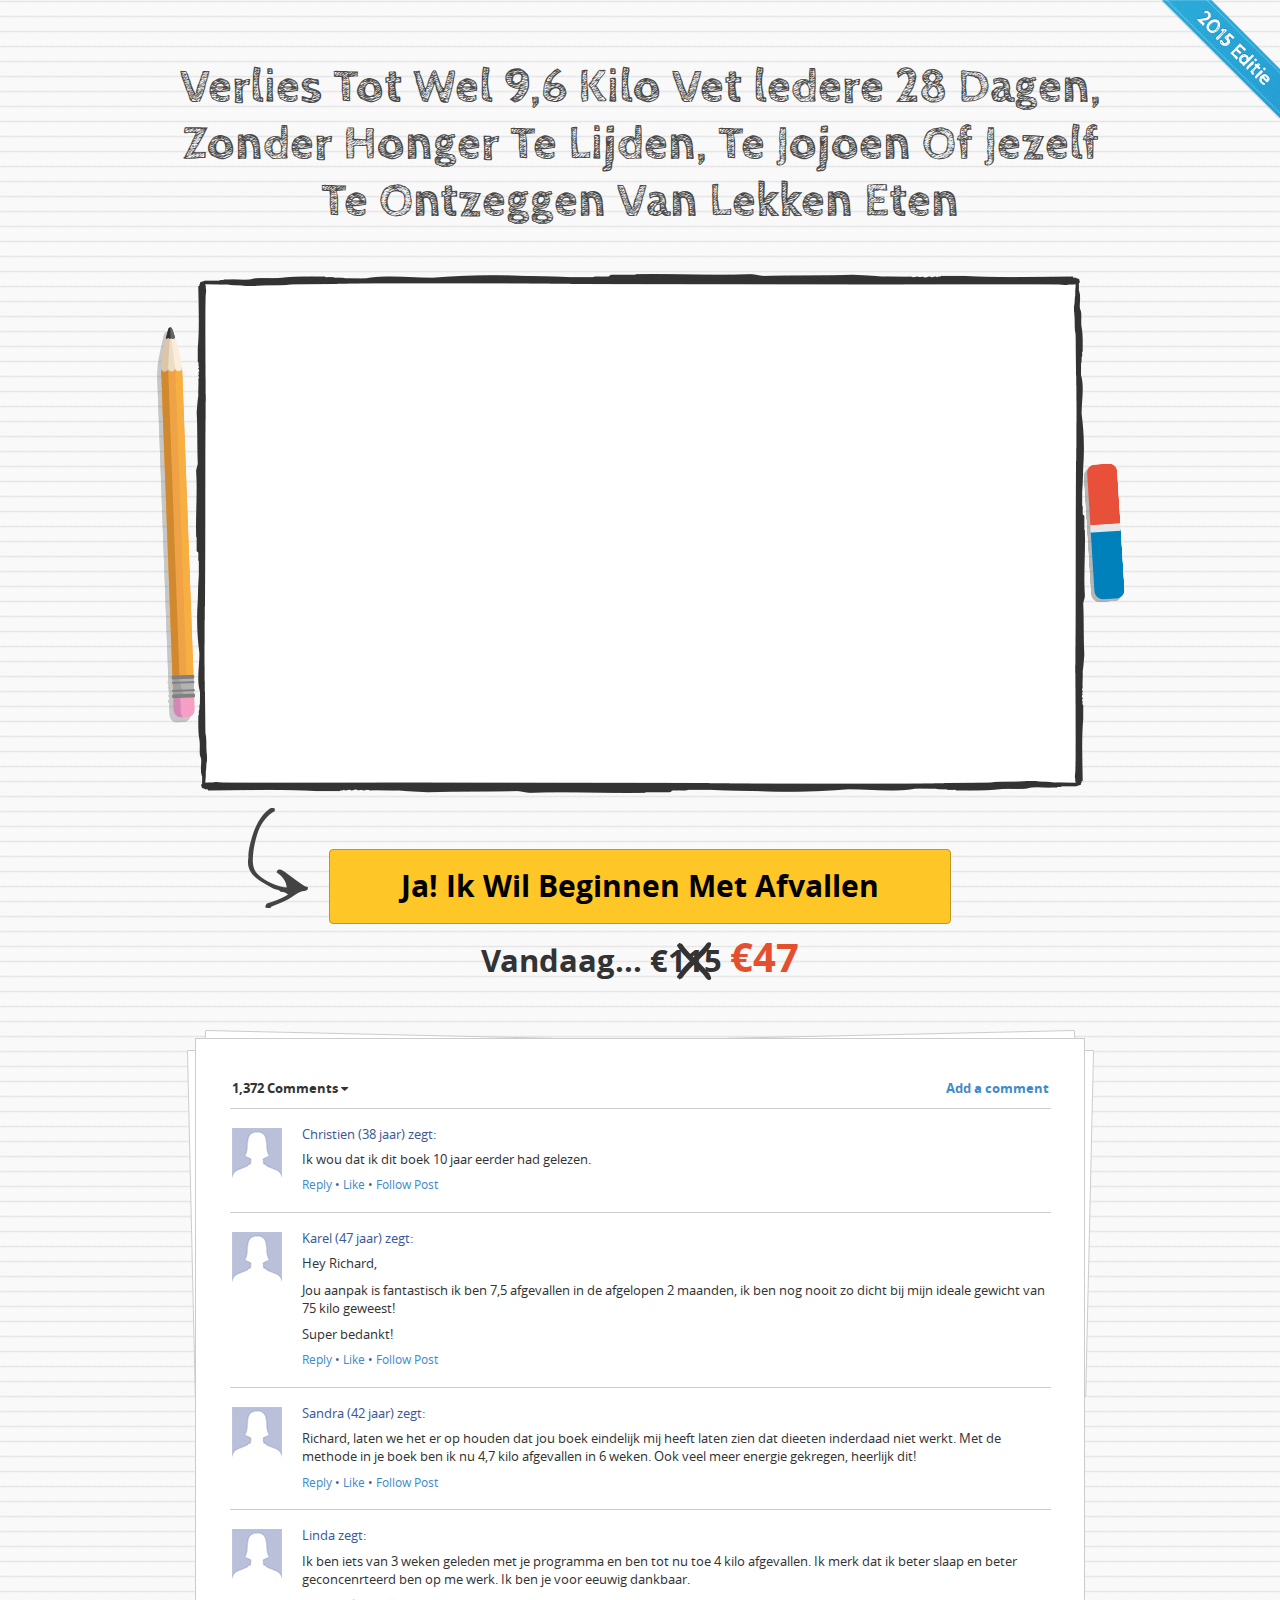
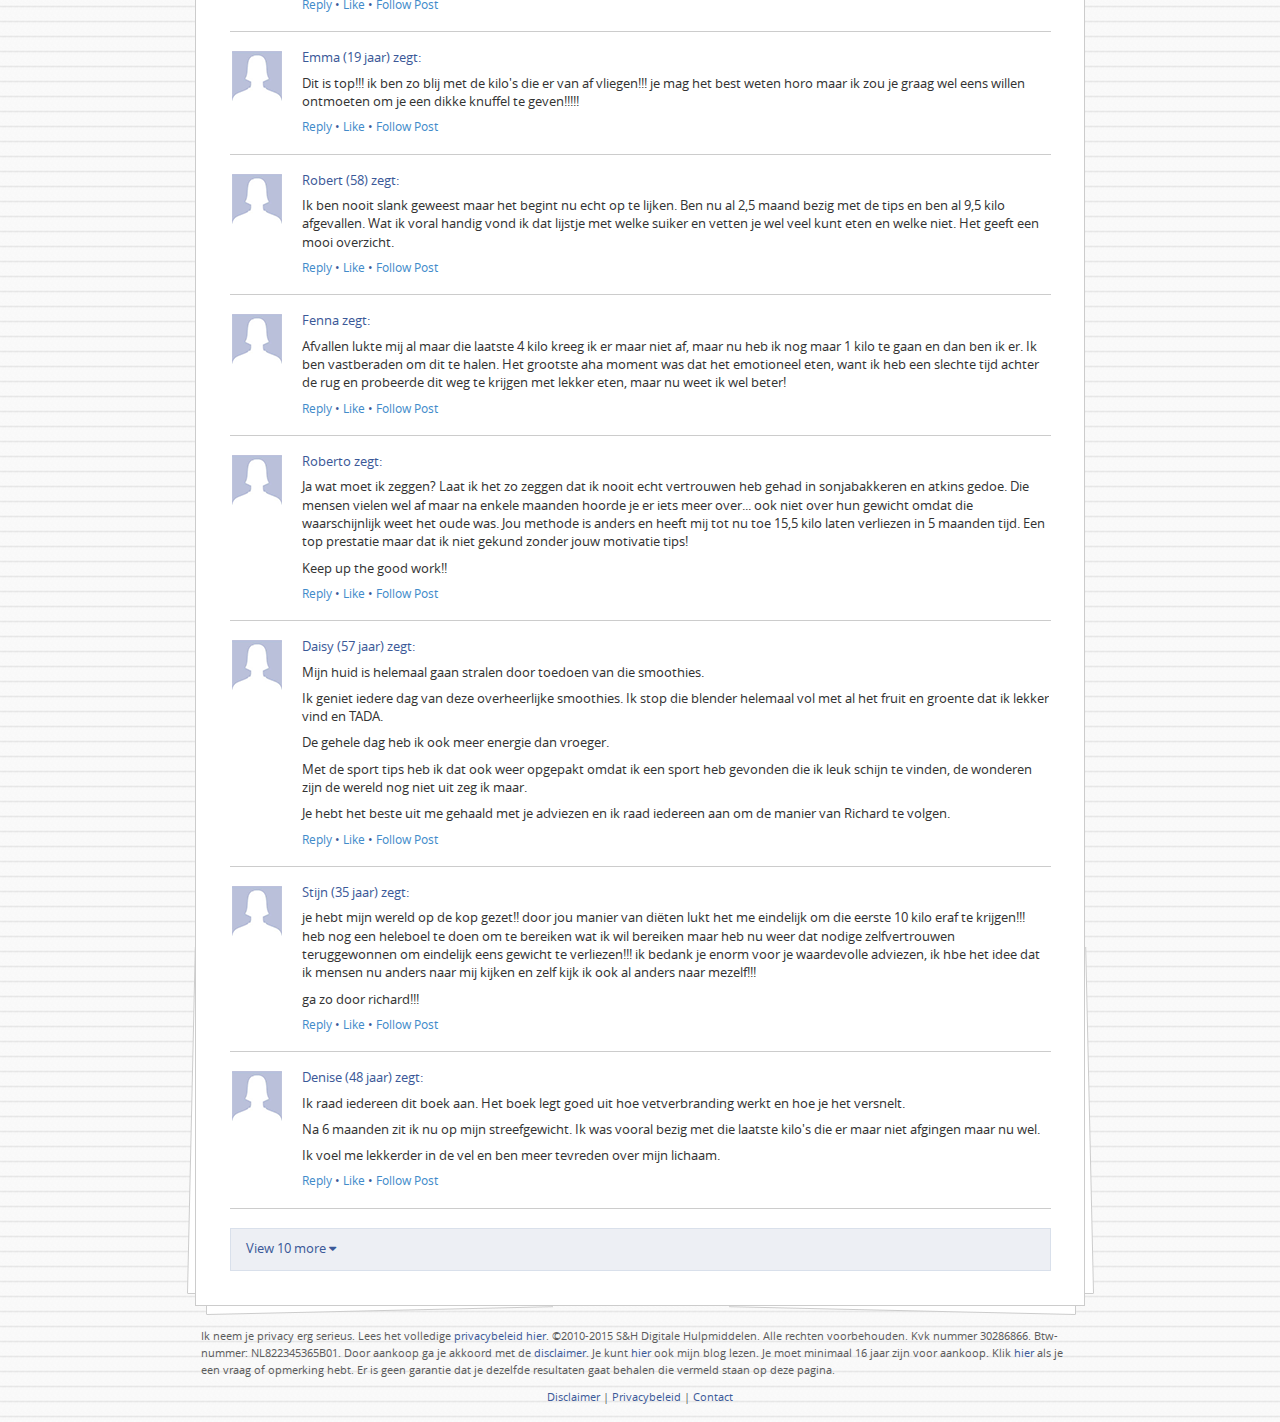
<file: newdesign/index.html>
<!DOCTYPE html>
<!--[if IE 8]>    <html class="ie8"> <![endif]-->
<!--[if IE 9]>    <html class="ie9"> <![endif]-->
<!--[if gt IE 9]><!--> <html  class="no-js"> <!--<![endif]-->
   <head>
    <title>Landing page</title>
    <meta charset='utf-8'> 
    <meta name="viewport" content="width=device-width, initial-scale=1.0"> 
    <link href="css/screen.css" rel="stylesheet" media="screen">     
    <!--[if lt IE 9]>
      <script src="js/html5shiv.js"></script>
      <script src="js/respond.js"></script>
      <meta http-equiv="X-UA-Compatible" content="IE=edge">  
    <![endif]-->  
  </head>
  <body class="bg1">
  <!-- home, home4, home5,  -->
  
  <div class="icon-top-right-ribbon"></div><!-- /.top-right-ribbon -->  
  <div class="page-header">
    <div class="container">
      <h1 class="top">Verlies Tot Wel 9,6 Kilo Vet ledere 28 Dagen, Zonder Honger Te Lijden, Te Jojoen Of Jezelf Te Ontzeggen Van Lekken Eten</h1>
        <div class="frame-1">
          <span class="icon-eraser"></span>
          <span class="icon-pencil"></span> 

          <div class="embed-responsive embed-responsive-16by9">
            <iframe class="embed-responsive-item" src="http://www.youtube.com/embed/YhelchLS79U?rel=0&amp;autohide=1&amp;theme=light&amp;showsearch=0&amp;version=3&amp;sho1winfo=0&amp;modestbranding=1&amp;title=''&amp;autoplay=1&amp;wmode=opaque&amp;controls=0&amp;howinfo=0&amp;yt:crop=16:9"></iframe>
          </div>
  
        </div><!-- /.wrap -->  
    </div><!-- /.container -->  
  </div><!-- /.page-header -->  
  
  <div class="btn-holder">
    <div class="container">
      <a href="#" title="" class="btn btn-warning">Ja! Ik Wil Beginnen Met Afvallen</a>
      <p>Vandaag... <span class="strike">€115</span> <span class="red">€47</span></p>
    </div>
  </div>

  <div class="comment-wrap">
    <div class="container"> 
      <ul class="comments-list">
        <li class="icon-top-left-border"></li>
        <li class="icon-top-right-border"></li>
        <li class="icon-right-top-border"></li>
        <li class="icon-right-bottom-border"></li>
        <li class="icon-left-bottom-border"></li>
        <li class="icon-left-top-border"></li>
        <li class="icon-bottom-left-border"></li>
        <li class="icon-bottom-right-border"></li>
        <li class="comments-header clearfix">
          <span class="pull-left">1,372 Comments <i class="fa fa-caret-down"></i></span>
          <span class="pull-right"><a href="#" title="">Add a comment </a></span> 
        </li>
        <li class="media">
          <span class="pull-left"> <img src="img/avatar.png" alt="..."> </span>
          <div class="media-body">
            <p class="author">Christien (38 jaar) zegt:</p>
            <p class="text">Ik wou dat ik dit boek 10 jaar eerder had gelezen.</p>
            <p class="links"><a href="#" title="">Reply</a> &#8226; <a href="#
              " title="">Like</a> &#8226; <a href="#" title="">Follow Post</a></p>
          </div>
        </li><!-- /.media-item -->  
        <li class="media">
          <span class="pull-left"> <img src="img/avatar.png" alt="..."> </span>
          <div class="media-body">
            <p class="author">Karel (47 jaar) zegt:</p>
            <p class="text">Hey Richard,</p> <p class="text"> Jou aanpak is fantastisch ik ben 7,5 afgevallen in de afgelopen 2 maanden, ik ben nog nooit zo dicht bij mijn ideale gewicht van 75 kilo geweest!</p> <p class="text">  Super bedankt!</p>
            <p class="links"><a href="#" title="">Reply</a> &#8226; <a href="#
              " title="">Like</a> &#8226; <a href="#" title="">Follow Post</a></p>
          </div>
        </li><!-- /.media-item -->  
        <li class="media">
          <span class="pull-left"> <img src="img/avatar.png" alt="..."> </span>
          <div class="media-body">
            <p class="author">Sandra (42 jaar) zegt:</p>
            <p class="text">Richard, laten we het er op houden dat jou boek eindelijk mij heeft laten zien dat dieeten inderdaad niet werkt. Met de methode in je boek ben ik nu 4,7 kilo afgevallen in 6 weken. Ook veel meer energie gekregen, heerlijk dit!</p>
            <p class="links"><a href="#" title="">Reply</a> &#8226; <a href="#
              " title="">Like</a> &#8226; <a href="#" title="">Follow Post</a></p>
          </div>
        </li><!-- /.media-item -->  
        <li class="media">
          <span class="pull-left"> <img src="img/avatar.png" alt="..."> </span>
          <div class="media-body">
            <p class="author">Linda zegt:</p>
            <p class="text">Ik ben iets van 3 weken geleden met je programma en ben tot nu toe 4 kilo afgevallen. Ik merk dat ik beter slaap en beter geconcenrteerd ben op me werk. Ik ben je voor eeuwig dankbaar. </p>
            <p class="links"><a href="#" title="">Reply</a> &#8226; <a href="#
              " title="">Like</a> &#8226; <a href="#" title="">Follow Post</a></p>
          </div>
        </li><!-- /.media-item -->  
        <li class="media">
          <span class="pull-left"> <img src="img/avatar.png" alt="..."> </span>
          <div class="media-body">
            <p class="author">Emma (19 jaar) zegt:</p>
            <p class="text"> Dit is top!!! ik ben zo blij met de kilo's die er van af vliegen!!! je mag het best weten horo maar ik zou je graag wel eens willen ontmoeten om je een dikke knuffel te geven!!!!! </p>
            <p class="links"><a href="#" title="">Reply</a> &#8226; <a href="#
              " title="">Like</a> &#8226; <a href="#" title="">Follow Post</a></p>
          </div>
        </li><!-- /.media-item -->  
        <li class="media">
          <span class="pull-left"> <img src="img/avatar.png" alt="..."> </span>
          <div class="media-body">
            <p class="author">Robert (58) zegt:</p>
            <p class="text"> Ik ben nooit slank geweest maar het begint nu echt op te lijken. Ben nu al 2,5 maand bezig met de tips en ben al 9,5 kilo afgevallen. Wat ik voral handig vond ik dat lijstje met welke suiker en vetten je wel veel kunt eten en welke niet. Het geeft een mooi overzicht. </p>
            <p class="links"><a href="#" title="">Reply</a> &#8226; <a href="#
              " title="">Like</a> &#8226; <a href="#" title="">Follow Post</a></p>
          </div>
        </li><!-- /.media-item -->  
        <li class="media">
          <span class="pull-left"> <img src="img/avatar.png" alt="..."> </span>
          <div class="media-body">
            <p class="author">Fenna zegt:</p>
            <p class="text"> Afvallen lukte mij al maar die laatste 4 kilo kreeg ik er maar niet af, maar nu heb ik nog maar 1 kilo te gaan en dan ben ik er. Ik ben vastberaden om dit te halen. Het grootste aha moment was dat het emotioneel eten, want ik heb een slechte tijd achter de rug en probeerde dit weg te krijgen met lekker eten, maar nu weet ik wel beter! </p>
            <p class="links"><a href="#" title="">Reply</a> &#8226; <a href="#
              " title="">Like</a> &#8226; <a href="#" title="">Follow Post</a></p>
          </div>
        </li><!-- /.media-item -->  
        <li class="media">
          <span class="pull-left"> <img src="img/avatar.png" alt="..."> </span>
          <div class="media-body">
            <p class="author">Roberto zegt:</p>
            <p class="text">Ja wat moet ik zeggen? Laat ik het zo zeggen dat ik nooit echt vertrouwen heb gehad in sonjabakkeren en atkins gedoe. Die mensen vielen wel af maar na enkele maanden hoorde je er iets meer over... ook niet over hun gewicht omdat die waarschijnlijk weet het oude was. Jou methode is anders en heeft mij tot nu toe 15,5 kilo laten verliezen in 5 maanden tijd. Een top prestatie maar dat ik niet gekund zonder jouw motivatie tips!</p> <p class="text"> Keep up the good work!! </p>
            <p class="links"><a href="#" title="">Reply</a> &#8226; <a href="#
              " title="">Like</a> &#8226; <a href="#" title="">Follow Post</a></p>
          </div>
        </li><!-- /.media-item -->  
        <li class="media">
          <span class="pull-left"> <img src="img/avatar.png" alt="..."> </span>
          <div class="media-body">
            <p class="author">Daisy (57 jaar) zegt:</p>
            <p class="text"> Mijn huid is helemaal gaan stralen door toedoen van die smoothies. </p> <p class="text">  Ik geniet iedere dag van deze overheerlijke smoothies. Ik stop die blender helemaal vol met al het fruit en groente dat ik lekker vind en TADA. </p><p class="text"> De gehele dag heb ik ook meer energie dan vroeger. </p> <p class="text">  Met de sport tips heb ik dat ook weer opgepakt omdat ik een sport heb gevonden die ik leuk schijn te vinden, de wonderen zijn de wereld nog niet uit zeg ik maar. </p> <p class="text">  Je hebt het beste uit me gehaald met je adviezen en ik raad iedereen aan om de manier van Richard te volgen.</p>
            <p class="links"><a href="#" title="">Reply</a> &#8226; <a href="#
              " title="">Like</a> &#8226; <a href="#" title="">Follow Post</a></p>
          </div>
        </li><!-- /.media-item -->  
        <li class="media">
          <span class="pull-left"> <img src="img/avatar.png" alt="..."> </span>
          <div class="media-body">
            <p class="author">Stijn (35 jaar) zegt:</p>
            <p class="text"> je hebt mijn wereld op de kop gezet!! door jou manier van diëten lukt het me eindelijk om die eerste 10 kilo eraf te krijgen!!! heb nog een heleboel te doen om te bereiken wat ik wil bereiken maar heb nu weer dat nodige zelfvertrouwen teruggewonnen om eindelijk eens gewicht te verliezen!!! ik bedank je enorm voor je waardevolle adviezen, ik hbe het idee dat ik mensen nu anders naar mij kijken en zelf kijk ik ook al anders naar mezelf!!! </p> <p class="text"> ga zo door richard!!! </p>
            <p class="links"><a href="#" title="">Reply</a> &#8226; <a href="#
              " title="">Like</a> &#8226; <a href="#" title="">Follow Post</a></p>
          </div>
        </li><!-- /.media-item -->  
        <li class="media">
          <span class="pull-left"> <img src="img/avatar.png" alt="..."> </span>
          <div class="media-body">
            <p class="author">Denise (48 jaar) zegt:</p>
            <p class="text"> Ik raad iedereen dit boek aan. Het boek legt goed uit hoe vetverbranding werkt en hoe je het versnelt. </p> <p class="text"> Na 6 maanden zit ik nu op mijn streefgewicht. Ik was vooral bezig met die laatste kilo's die er maar niet afgingen maar nu wel. </p> <p class="text">  Ik voel me lekkerder in de vel en ben meer tevreden over mijn lichaam. </p>
            <p class="links"><a href="#" title="">Reply</a> &#8226; <a href="#
              " title="">Like</a> &#8226; <a href="#" title="">Follow Post</a></p>
          </div>
        </li><!-- /.media-item -->
        <li class="comments-footer">
          <p>View 10 more <i class="fa fa-caret-down"></i></p> 
        </li>  
      </ul><!-- /.media-list --> 
    </div>
  </div>

  <footer>
    <div class="container">
      <p>Ik neem je privacy erg serieus. Lees het volledige <a href="http://vetverbrandgeheimen.nl/privacybeleid/" target="_blank">privacybeleid hier</a>. &copy;2010-2015 S&amp;H Digitale Hulpmiddelen. Alle rechten voorbehouden. Kvk nummer 30286866.   Btw-nummer: NL822345365B01. Door aankoop ga je akkoord met de <a href="http://vetverbrandgeheimen.nl/disclaimer/" target="_blank">disclaimer</a>. Je kunt <a href="http://afvallentips.nl">hier</a> ook mijn blog lezen. Je moet minimaal 16 jaar zijn voor aankoop.   Klik <a href="http://vetverbrandgeheimen.nl/contactformulier/" target="_blank">hier</a> als je een vraag of opmerking hebt. Er is geen garantie dat je dezelfde resultaten gaat behalen die vermeld staan op deze pagina.</p>
      <p class="text-center"><a href="http://vetverbrandgeheimen.nl/disclaimer/" target="_blank">Disclaimer</a> | <a href="http://vetverbrandgeheimen.nl/privacybeleid/" target="_blank">Privacybeleid</a> | <a href="http://vetverbrandgeheimen.nl/contactformulier/" target="_blank">Contact</a></p> 
    </div>
  </footer>


  <script src="js/jquery.min.js"></script>
  <script src="js/bootstrap.js"></script> 
  <script src="js/custom.js"></script>

  </body>
</html>
</file>
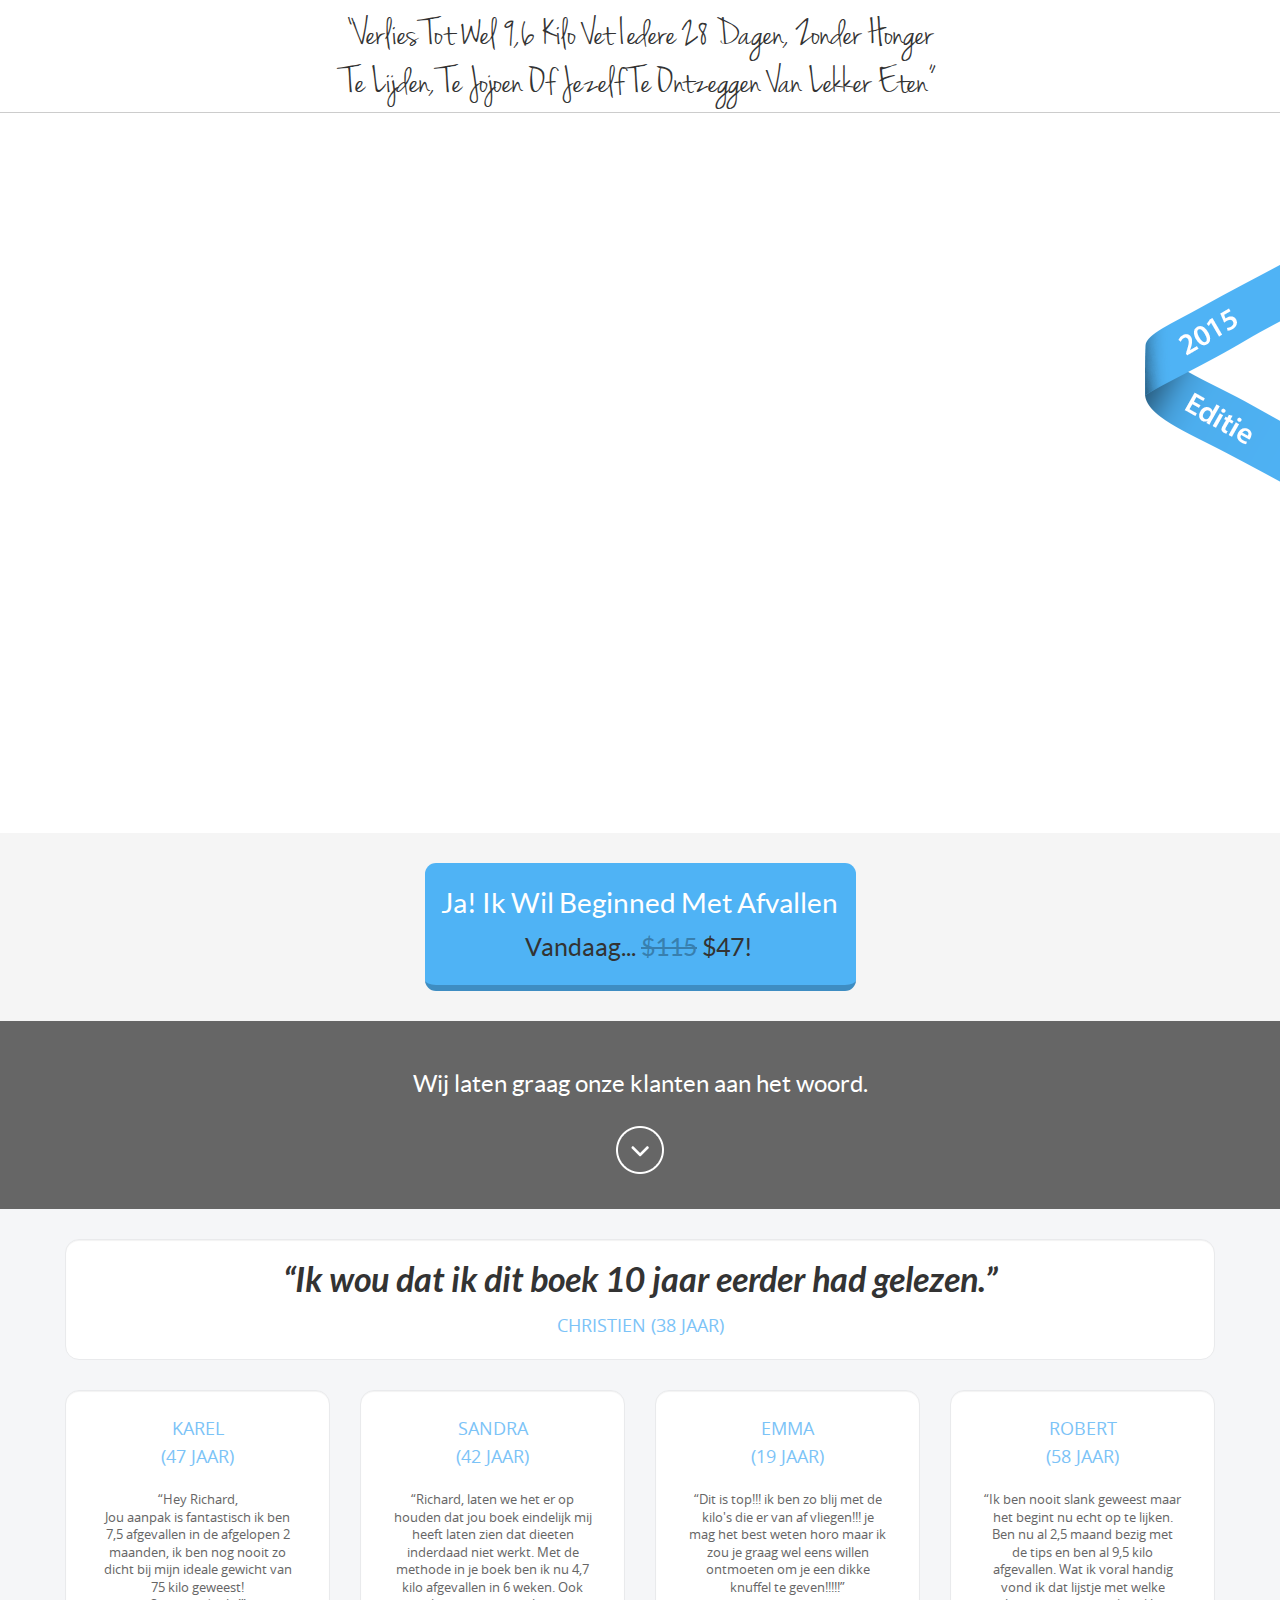
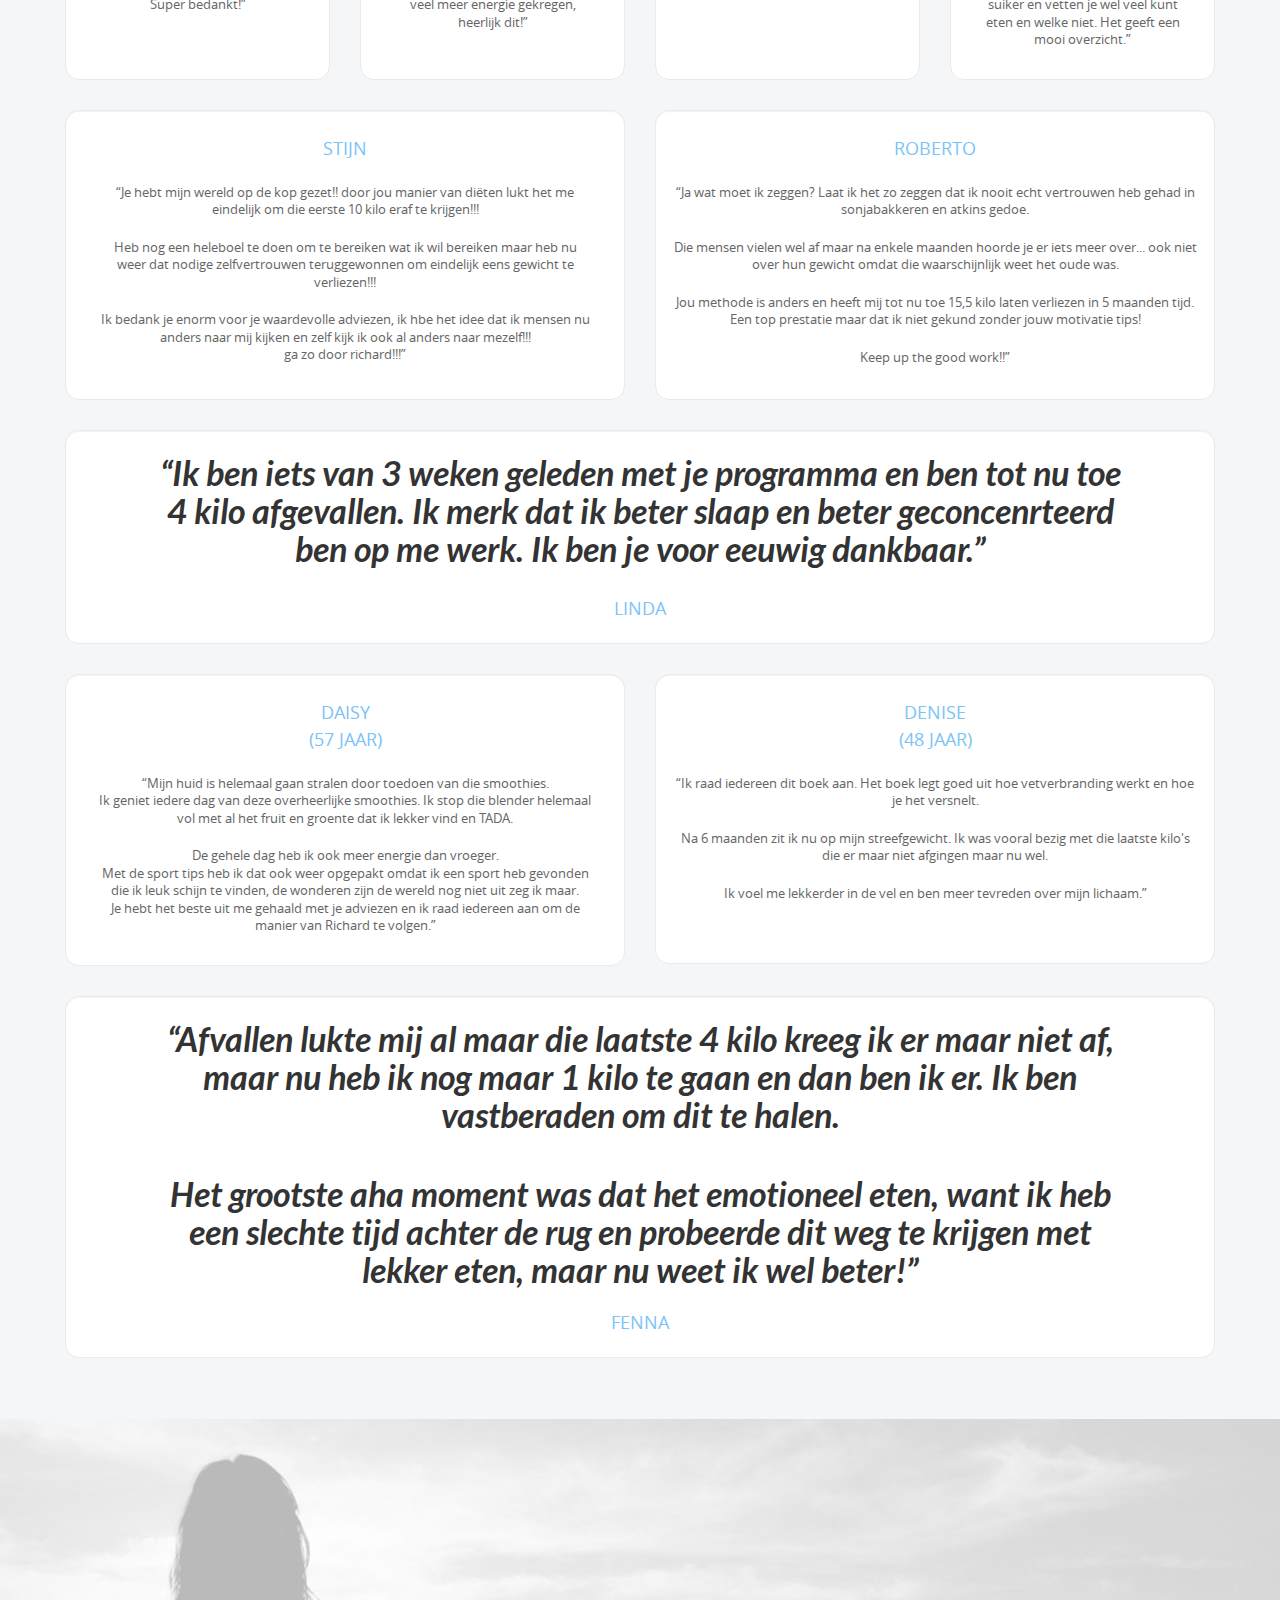
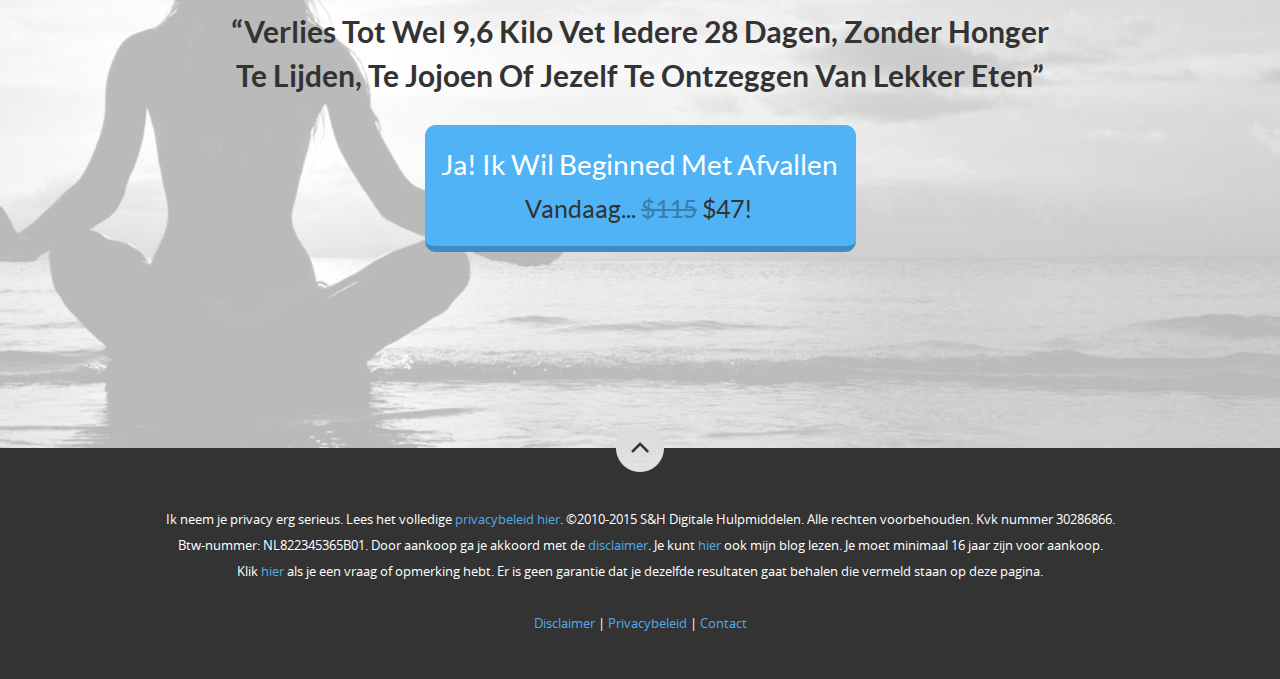
<file: indexv1.html>
<!DOCTYPE html>
<!--[if IE 8]>    <html class="ie8"> <![endif]-->
<!--[if IE 9]>    <html class="ie9"> <![endif]-->
<!--[if gt IE 9]><!--> <html  class="no-js"> <!--<![endif]-->
   <head>
    <title>Landing Page</title>
    <meta charset='utf-8'> 
    <meta name="viewport" content="width=device-width, initial-scale=1.0"> 
    <link href="css/screen.css" rel="stylesheet" media="screen">     
    <!--[if lt IE 9]>
      <script src="js/html5shiv.js"></script>
      <script src="js/respond.js"></script>
      <meta http-equiv="X-UA-Compatible" content="IE=edge">  
    <![endif]-->  
  </head>
  <body>

  <section class="top-slogan">
    <div class="container">
      <h1>&#8220;Verlies Tot Wel 9,6 Kilo Vet Iedere 28 Dagen, Zonder Honger <br /> Te Lijden, Te Jojoen Of Jezelf Te Ontzeggen Van Lekker Eten&#8221;</h1>
    </div><!-- /.container -->  
  </section><!-- /.top-slogan -->


  <section class="page-header" >
     <iframe src="http://www.youtube.com/embed/YhelchLS79U?theme=light&amp;rel=0&amp;autohide=1&amp;theme=light&amp;showsearch=0&amp;version=3&amp;modestbranding=1&amp;autoplay=1&amp;controls=0&amp;howinfo=0&amp;yt:crop=16:9" frameborder="0" allowTransparency="true"></iframe>
     <div class="ribbon"></div>
   </section><!-- /.page-header -->   

  <section class="btn-holder">
    <div class="container">
      <a href="http://vetverbrandgeheimen.nl/beveiligde-bestelpagina/?p=VmV0IFZlcmJyYW5kIEdlaGVpbWVuIGI%3D" class="btn btn-default">
        <span class="top">Ja! Ik Wil Beginned Met Afvallen</span>
        <span class="bottom"> Vandaag...  <span class="underline">$115</span>  $47! </span>
      </a><!-- /.btn -->  
    </div><!-- /.container -->  
  </section><!-- /.btn-holder -->  

  <section class="gray-area">
    <div class="container">
      <p>Wij laten graag onze klanten aan het woord.</p>
      <span class="icon-trapnsparent-arrow"></span>
    </div>
  </section>

  <section class="testimonials">
    <div class="container">
      
      <div class="row">
        <div class="col-xs-12">
          <div class="well">
            <p class="big">&#8220;Ik wou dat ik dit boek 10 jaar eerder had gelezen.&#8221;</p>
            <p class="name">Christien (38 jaar)</p>
          </div><!-- /.well -->
        </div>
      </div>

      <div class="row">
        <div class="col-xs-3">
          <div class="well">
            <p class="name">Karel <br /> (47 jaar)</p>
            <p>&#8220;Hey Richard, <br /> Jou aanpak is fantastisch ik ben <br /> 7,5 afgevallen in de afgelopen 2 <br /> maanden, ik ben nog nooit zo <br /> dicht bij mijn ideale gewicht van <br /> 75 kilo geweest! <br /> Super bedankt!&#8221;</p>
          </div><!-- /.well -->  
        </div><!-- /.col-xs-3 -->  
        <div class="col-xs-3">
          <div class="well">
            <p class="name">Sandra <br /> (42 jaar)</p>
            <p>&#8220;Richard, laten we het er op <br /> houden dat jou boek eindelijk mij <br /> heeft laten zien dat dieeten <br /> inderdaad niet werkt. Met de <br /> methode in je boek ben ik nu 4,7 <br /> kilo afgevallen in 6 weken. Ook <br /> veel meer energie gekregen, <br /> heerlijk dit!&#8221;</p>
          </div><!-- /.well -->  
        </div><!-- /.col-xs-3 -->  
        <div class="col-xs-3">
          <div class="well">
            <p class="name">Emma <br /> (19 jaar)</p>
            <p>&#8220;Dit is top!!! ik ben zo blij met de <br /> kilo's die er van af vliegen!!! je <br /> mag het best weten horo maar ik <br /> zou je graag wel eens willen <br /> ontmoeten om je een dikke <br /> knuffel te geven!!!!!&#8221;</p>
          </div><!-- /.well -->  
        </div><!-- /.col-xs-3 -->  
        <div class="col-xs-3">
          <div class="well">
            <p class="name">robert <br /> (58 jaar)</p>
            <p>&#8220;Ik ben nooit slank geweest maar <br /> het begint nu echt op te lijken. <br /> Ben nu al 2,5 maand bezig met <br /> de tips en ben al 9,5 kilo <br /> afgevallen. Wat ik voral handig <br /> vond ik dat lijstje met welke <br /> suiker en vetten je wel veel kunt <br /> eten en welke niet. Het geeft een <br /> mooi overzicht.&#8221;</p>
          </div><!-- /.well -->  
        </div><!-- /.col-xs-3 -->  
      </div><!-- /.row -->  

      <div class="row">
        <div class="col-xs-6">
          <div class="well">
            <p class="name">Stijn </p>
            <p>&#8220;Je hebt mijn wereld op de kop gezet!! door jou manier van diëten lukt het me <br /> eindelijk om die eerste 10 kilo eraf te krijgen!!!</p> 
            <p>Heb nog een heleboel te doen om te bereiken wat ik wil bereiken maar heb nu <br /> weer dat nodige zelfvertrouwen teruggewonnen om eindelijk eens gewicht te <br /> verliezen!!!</p> 
            <p>Ik bedank je enorm voor je waardevolle adviezen, ik hbe het idee dat ik mensen nu <br /> anders naar mij kijken en zelf kijk ik ook al anders naar mezelf!!! <br /> ga zo door richard!!!&#8221;</p>
          </div>
        </div>
        <div class="col-xs-6">
          <div class="well">
            <p class="name">roberto </p>
            <p>&#8220;Ja wat moet ik zeggen? Laat ik het zo zeggen dat ik nooit echt vertrouwen heb gehad in sonjabakkeren en atkins gedoe.</p> 
            <p>Die mensen vielen wel af maar na enkele maanden hoorde je er iets meer over... ook niet over hun gewicht omdat die waarschijnlijk weet het oude was.</p> 
            <p>Jou methode is anders en heeft mij tot nu toe 15,5 kilo laten verliezen in 5 maanden tijd. Een top prestatie maar dat ik niet gekund zonder jouw motivatie tips!</p>
            <p>Keep up the good work!!&#8221;</p>
          </div>
        </div>
      </div>

      <div class="row">
        <div class="col-xs-12">
          <div class="well">
            <p class="big lh">&#8220;Ik ben iets van 3 weken geleden met je programma en ben tot nu toe <br /> 4 kilo afgevallen. Ik merk dat ik beter slaap en beter geconcenrteerd <br /> ben op me werk. Ik ben je voor eeuwig dankbaar.&#8221;</p>
            <p class="name">linda</p>
          </div>
        </div>
      </div>

      <div class="row">
        <div class="col-xs-6">
          <div class="well">
            <p class="name">daisy <br /> (57 jaar) </p>
            <p>&#8220;Mijn huid is helemaal gaan stralen door toedoen van die smoothies. <br /> Ik geniet iedere dag van deze overheerlijke smoothies. Ik stop die blender helemaal <br /> vol met al het fruit en groente dat ik lekker vind en TADA.</p>
            <p>De gehele dag heb ik ook meer energie dan vroeger. <br /> Met de sport tips heb ik dat ook weer opgepakt omdat ik een sport heb gevonden <br /> die ik leuk schijn te vinden, de wonderen zijn de wereld nog niet uit zeg ik maar. <br /> Je hebt het beste uit me gehaald met je adviezen en ik raad iedereen aan om de <br /> manier van Richard te volgen.&#8221;</p>
          </div>
        </div>
        <div class="col-xs-6">
          <div class="well">
            <p class="name">denise <br /> (48 jaar) </p>
            <p>&#8220;Ik raad iedereen dit boek aan. Het boek legt goed uit hoe vetverbranding werkt en hoe je het versnelt.</p>
            <p>Na 6 maanden zit ik nu op mijn streefgewicht. Ik was vooral bezig met die laatste kilo's die er maar niet afgingen maar nu wel.</p>
            <p>Ik voel me lekkerder in de vel en ben meer tevreden over mijn lichaam.&#8221;</p>
          </div>
        </div>
      </div>

      <div class="row">
        <div class="col-xs-12">
          <div class="well">
            <p class="big lh mb">&#8220;Afvallen lukte mij al maar die laatste 4 kilo kreeg ik er maar niet af, <br /> maar nu heb ik nog maar 1 kilo te gaan en dan ben ik er. Ik ben <br /> vastberaden om dit te halen. </p>
            <p class="big lh mb mb17"> Het grootste aha moment was dat het emotioneel eten, want ik heb <br /> een slechte tijd achter de rug en probeerde dit weg te krijgen met <br /> lekker eten, maar nu weet ik wel beter!&#8221;</p>
            <p class="name">fenna</p>
          </div>
        </div>
      </div>

    </div><!-- /.container -->  
  </section><!-- /.testimonial -->  
  

  <section class="after-info bg-1">
    <div class="container">
      <h3>&#8220;Verlies Tot Wel 9,6 Kilo Vet Iedere 28 Dagen, Zonder Honger <br /> Te Lijden, Te Jojoen Of Jezelf Te Ontzeggen Van Lekker Eten&#8221;</h3>
      <a href="http://vetverbrandgeheimen.nl/beveiligde-bestelpagina/?p=VmV0IFZlcmJyYW5kIEdlaGVpbWVuIGI%3D" class="btn btn-default">
        <span class="top">Ja! Ik Wil Beginned Met Afvallen</span>
        <span class="bottom"> Vandaag...  <span class="underline">$115</span>  $47! </span>
      </a><!-- /.btn -->   
    </div>
    <div class="arrow"></div>
  </section>

  <footer>
    <div class="container">
      <p>Ik neem je privacy erg serieus. Lees het volledige <a href="http://vetverbrandgeheimen.nl/privacybeleid/" target="_blank">privacybeleid hier</a>. &copy;2010-2015 S&amp;H Digitale Hulpmiddelen. Alle rechten voorbehouden. Kvk nummer 30286866. <br /> Btw-nummer: NL822345365B01. Door aankoop ga je akkoord met de <a href="http://vetverbrandgeheimen.nl/disclaimer/" target="_blank">disclaimer</a>. Je kunt <a href="http://afvallentips.nl">hier</a> ook mijn blog lezen. Je moet minimaal 16 jaar zijn voor aankoop. <br /> Klik <a href="http://vetverbrandgeheimen.nl/contactformulier/" target="_blank">hier</a> als je een vraag of opmerking hebt. Er is geen garantie dat je dezelfde resultaten gaat behalen die vermeld staan op deze pagina.</p>
      <p><a href="http://vetverbrandgeheimen.nl/disclaimer/" target="_blank">Disclaimer</a> | <a href="http://vetverbrandgeheimen.nl/privacybeleid/" target="_blank">Privacybeleid</a> | <a href="http://vetverbrandgeheimen.nl/contactformulier/" target="_blank">Contact</a></p> 
    </div>
  </footer>
 
  <script src="js/jquery.min.js"></script>
  <script src="js/bootstrap.js"></script> 
  <script src="js/jquery.anystretch.min.js"></script> 
  <script src="js/custom.js"></script> 

  </body>
</html>
</file>
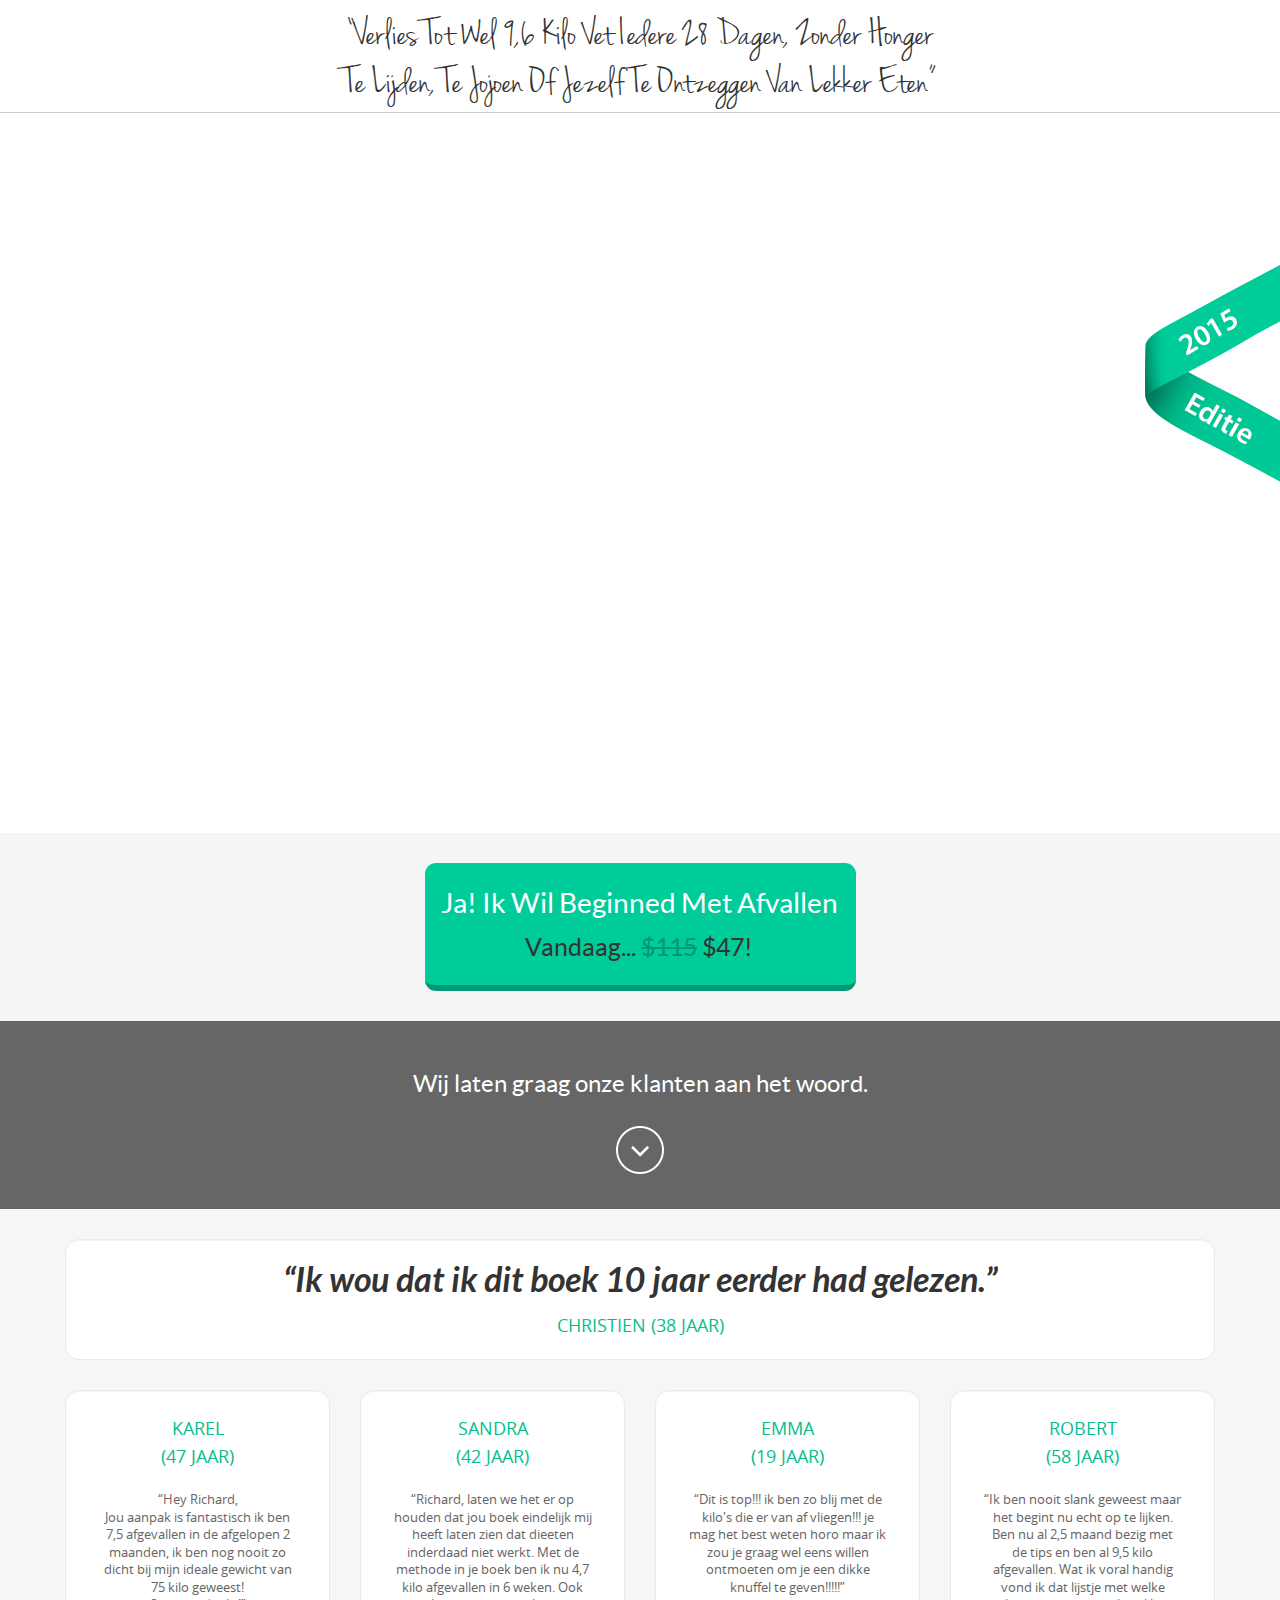
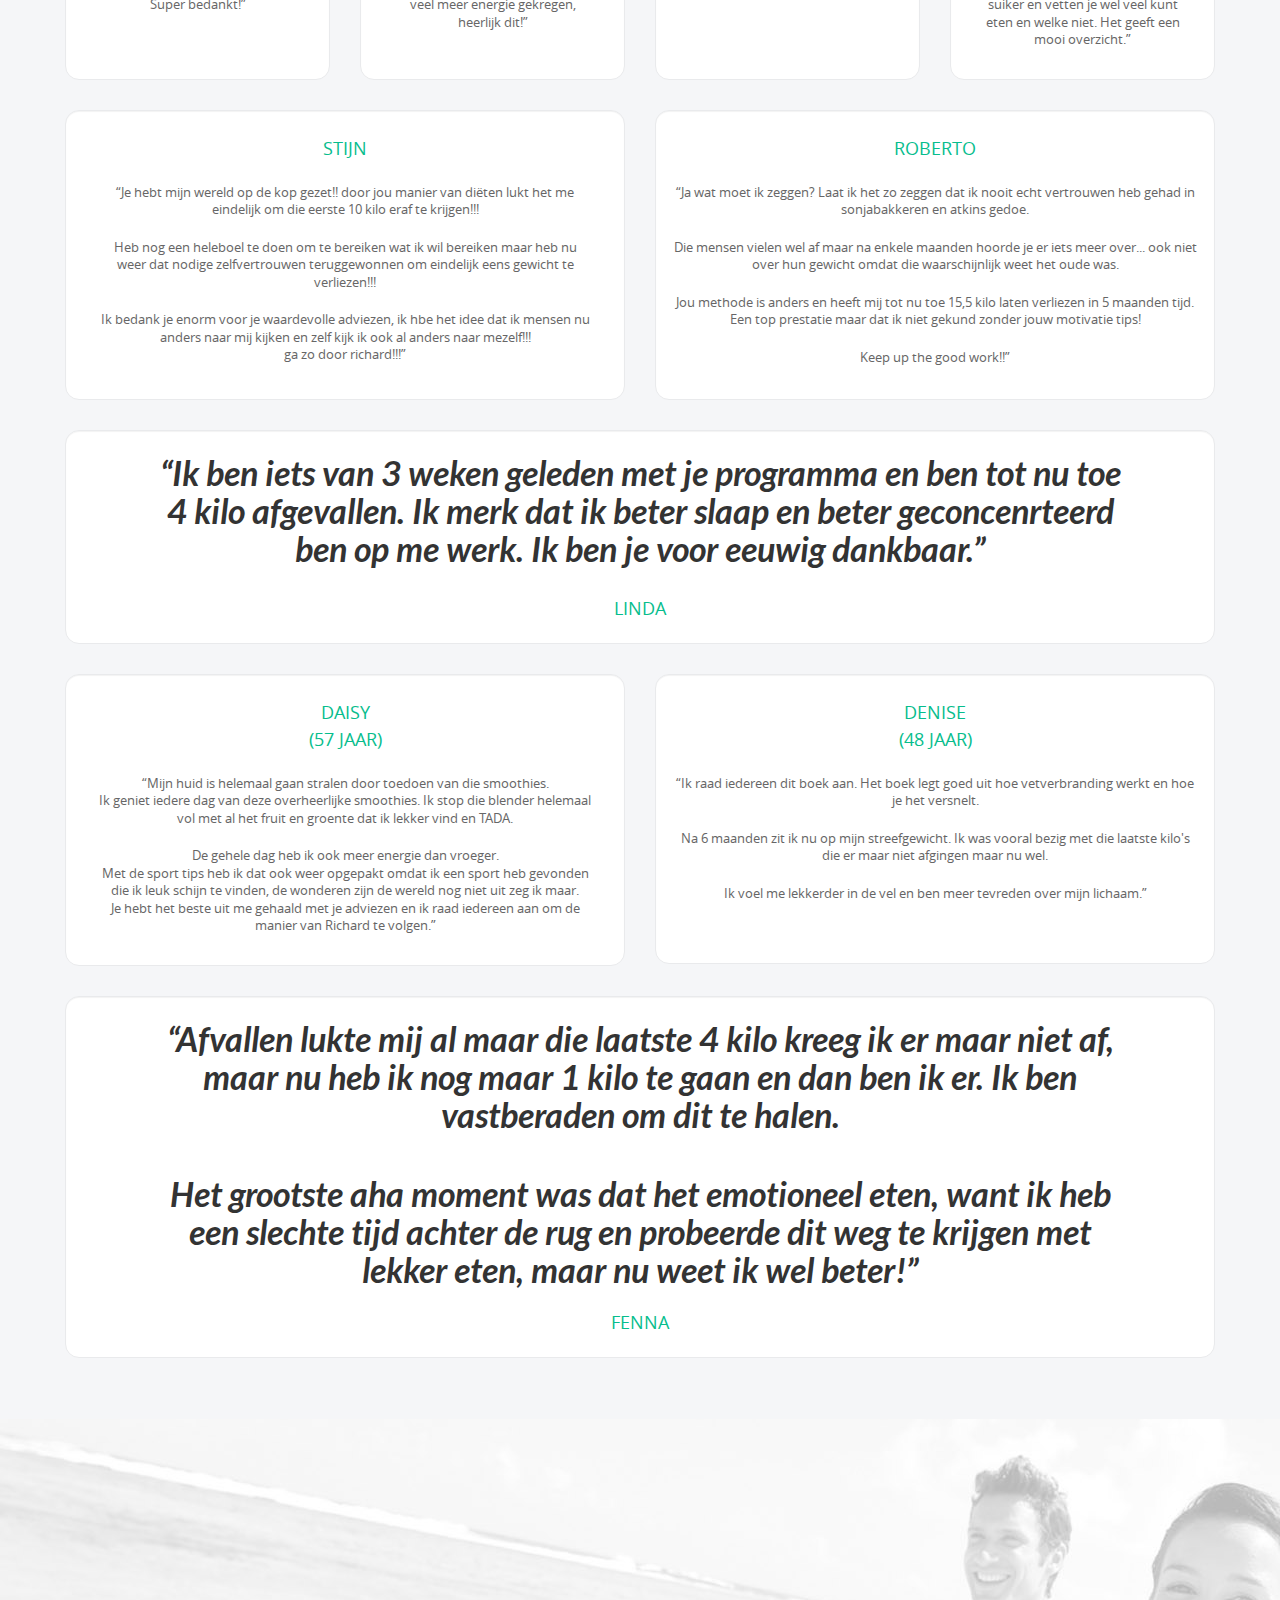
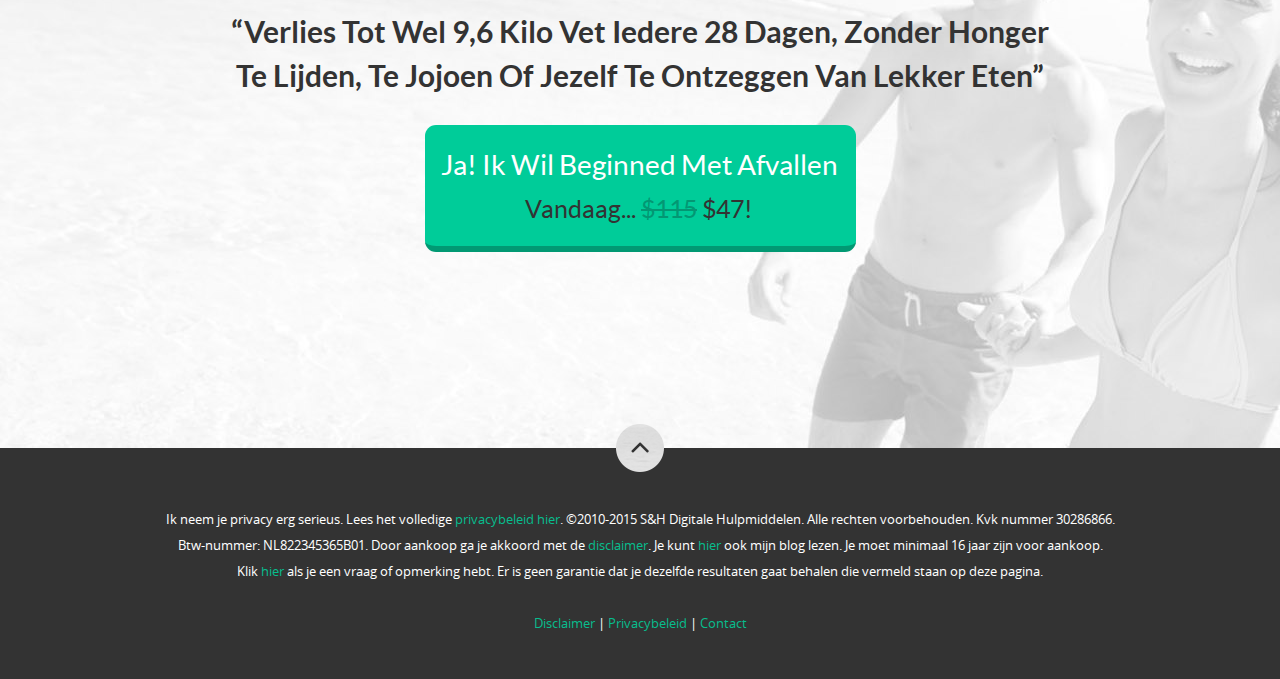
<file: indexv2.html>
<!DOCTYPE html>
<!--[if IE 8]>    <html class="ie8"> <![endif]-->
<!--[if IE 9]>    <html class="ie9"> <![endif]-->
<!--[if gt IE 9]><!--> <html  class="no-js"> <!--<![endif]-->
   <head>
    <title>Landing Page</title>
    <meta charset='utf-8'> 
    <meta name="viewport" content="width=device-width, initial-scale=1.0"> 
    <link href="css/screen.css" rel="stylesheet" media="screen">     
    <!--[if lt IE 9]>
      <script src="js/html5shiv.js"></script>
      <script src="js/respond.js"></script>
      <meta http-equiv="X-UA-Compatible" content="IE=edge">  
    <![endif]-->  
  </head>
  <body class="v2">

  <section class="top-slogan">
    <div class="container">
      <h1>&#8220;Verlies Tot Wel 9,6 Kilo Vet Iedere 28 Dagen, Zonder Honger <br /> Te Lijden, Te Jojoen Of Jezelf Te Ontzeggen Van Lekker Eten&#8221;</h1>
    </div><!-- /.container -->  
  </section><!-- /.top-slogan -->

  <section class="page-header" >
     <iframe src="http://www.youtube.com/embed/YhelchLS79U?theme=light&amp;rel=0&amp;autohide=1&amp;theme=light&amp;showsearch=0&amp;version=3&amp;modestbranding=1&amp;autoplay=1&amp;controls=0&amp;howinfo=0&amp;yt:crop=16:9" frameborder="0" allowTransparency="true"></iframe>
     <div class="ribbon"></div>
   </section><!-- /.page-header -->   

  <section class="btn-holder">
    <div class="container">
      <a href="http://vetverbrandgeheimen.nl/beveiligde-bestelpagina/?p=VmV0IFZlcmJyYW5kIEdlaGVpbWVuIGI%3D" class="btn btn-default">
        <span class="top">Ja! Ik Wil Beginned Met Afvallen</span>
        <span class="bottom"> Vandaag...  <span class="underline">$115</span>  $47! </span>
      </a><!-- /.btn -->  
    </div><!-- /.container -->  
  </section><!-- /.btn-holder -->  

  <section class="gray-area">
    <div class="container">
      <p>Wij laten graag onze klanten aan het woord.</p>
      <span class="icon-trapnsparent-arrow"></span>
    </div>
  </section>

  <section class="testimonials">
    <div class="container">
      
      <div class="row">
        <div class="col-xs-12">
          <div class="well">
            <p class="big">&#8220;Ik wou dat ik dit boek 10 jaar eerder had gelezen.&#8221;</p>
            <p class="name">Christien (38 jaar)</p>
          </div><!-- /.well -->
        </div>
      </div>

      <div class="row">
        <div class="col-xs-3">
          <div class="well">
            <p class="name">Karel <br /> (47 jaar)</p>
            <p>&#8220;Hey Richard, <br /> Jou aanpak is fantastisch ik ben <br /> 7,5 afgevallen in de afgelopen 2 <br /> maanden, ik ben nog nooit zo <br /> dicht bij mijn ideale gewicht van <br /> 75 kilo geweest! <br /> Super bedankt!&#8221;</p>
          </div><!-- /.well -->  
        </div><!-- /.col-xs-3 -->  
        <div class="col-xs-3">
          <div class="well">
            <p class="name">Sandra <br /> (42 jaar)</p>
            <p>&#8220;Richard, laten we het er op <br /> houden dat jou boek eindelijk mij <br /> heeft laten zien dat dieeten <br /> inderdaad niet werkt. Met de <br /> methode in je boek ben ik nu 4,7 <br /> kilo afgevallen in 6 weken. Ook <br /> veel meer energie gekregen, <br /> heerlijk dit!&#8221;</p>
          </div><!-- /.well -->  
        </div><!-- /.col-xs-3 -->  
        <div class="col-xs-3">
          <div class="well">
            <p class="name">Emma <br /> (19 jaar)</p>
            <p>&#8220;Dit is top!!! ik ben zo blij met de <br /> kilo's die er van af vliegen!!! je <br /> mag het best weten horo maar ik <br /> zou je graag wel eens willen <br /> ontmoeten om je een dikke <br /> knuffel te geven!!!!!&#8221;</p>
          </div><!-- /.well -->  
        </div><!-- /.col-xs-3 -->  
        <div class="col-xs-3">
          <div class="well">
            <p class="name">robert <br /> (58 jaar)</p>
            <p>&#8220;Ik ben nooit slank geweest maar <br /> het begint nu echt op te lijken. <br /> Ben nu al 2,5 maand bezig met <br /> de tips en ben al 9,5 kilo <br /> afgevallen. Wat ik voral handig <br /> vond ik dat lijstje met welke <br /> suiker en vetten je wel veel kunt <br /> eten en welke niet. Het geeft een <br /> mooi overzicht.&#8221;</p>
          </div><!-- /.well -->  
        </div><!-- /.col-xs-3 -->  
      </div><!-- /.row -->  

      <div class="row">
        <div class="col-xs-6">
          <div class="well">
            <p class="name">Stijn </p>
            <p>&#8220;Je hebt mijn wereld op de kop gezet!! door jou manier van diëten lukt het me <br /> eindelijk om die eerste 10 kilo eraf te krijgen!!!</p> 
            <p>Heb nog een heleboel te doen om te bereiken wat ik wil bereiken maar heb nu <br /> weer dat nodige zelfvertrouwen teruggewonnen om eindelijk eens gewicht te <br /> verliezen!!!</p> 
            <p>Ik bedank je enorm voor je waardevolle adviezen, ik hbe het idee dat ik mensen nu <br /> anders naar mij kijken en zelf kijk ik ook al anders naar mezelf!!! <br /> ga zo door richard!!!&#8221;</p>
          </div>
        </div>
        <div class="col-xs-6">
          <div class="well">
            <p class="name">roberto </p>
            <p>&#8220;Ja wat moet ik zeggen? Laat ik het zo zeggen dat ik nooit echt vertrouwen heb gehad in sonjabakkeren en atkins gedoe.</p> 
            <p>Die mensen vielen wel af maar na enkele maanden hoorde je er iets meer over... ook niet over hun gewicht omdat die waarschijnlijk weet het oude was.</p> 
            <p>Jou methode is anders en heeft mij tot nu toe 15,5 kilo laten verliezen in 5 maanden tijd. Een top prestatie maar dat ik niet gekund zonder jouw motivatie tips!</p>
            <p>Keep up the good work!!&#8221;</p>
          </div>
        </div>
      </div>

      <div class="row">
        <div class="col-xs-12">
          <div class="well">
            <p class="big lh">&#8220;Ik ben iets van 3 weken geleden met je programma en ben tot nu toe <br /> 4 kilo afgevallen. Ik merk dat ik beter slaap en beter geconcenrteerd <br /> ben op me werk. Ik ben je voor eeuwig dankbaar.&#8221;</p>
            <p class="name">linda</p>
          </div>
        </div>
      </div>

      <div class="row">
        <div class="col-xs-6">
          <div class="well">
            <p class="name">daisy <br /> (57 jaar) </p>
            <p>&#8220;Mijn huid is helemaal gaan stralen door toedoen van die smoothies. <br /> Ik geniet iedere dag van deze overheerlijke smoothies. Ik stop die blender helemaal <br /> vol met al het fruit en groente dat ik lekker vind en TADA.</p>
            <p>De gehele dag heb ik ook meer energie dan vroeger. <br /> Met de sport tips heb ik dat ook weer opgepakt omdat ik een sport heb gevonden <br /> die ik leuk schijn te vinden, de wonderen zijn de wereld nog niet uit zeg ik maar. <br /> Je hebt het beste uit me gehaald met je adviezen en ik raad iedereen aan om de <br /> manier van Richard te volgen.&#8221;</p>
          </div>
        </div>
        <div class="col-xs-6">
          <div class="well">
            <p class="name">denise <br /> (48 jaar) </p>
            <p>&#8220;Ik raad iedereen dit boek aan. Het boek legt goed uit hoe vetverbranding werkt en hoe je het versnelt.</p>
            <p>Na 6 maanden zit ik nu op mijn streefgewicht. Ik was vooral bezig met die laatste kilo's die er maar niet afgingen maar nu wel.</p>
            <p>Ik voel me lekkerder in de vel en ben meer tevreden over mijn lichaam.&#8221;</p>
          </div>
        </div>
      </div>

      <div class="row">
        <div class="col-xs-12">
          <div class="well">
            <p class="big lh mb">&#8220;Afvallen lukte mij al maar die laatste 4 kilo kreeg ik er maar niet af, <br /> maar nu heb ik nog maar 1 kilo te gaan en dan ben ik er. Ik ben <br /> vastberaden om dit te halen. </p>
            <p class="big lh mb mb17"> Het grootste aha moment was dat het emotioneel eten, want ik heb <br /> een slechte tijd achter de rug en probeerde dit weg te krijgen met <br /> lekker eten, maar nu weet ik wel beter!&#8221;</p>
            <p class="name">fenna</p>
          </div>
        </div>
      </div>

    </div><!-- /.container -->  
  </section><!-- /.testimonial -->  
  

  <section class="after-info bg-2">
    <div class="container">
      <h3>&#8220;Verlies Tot Wel 9,6 Kilo Vet Iedere 28 Dagen, Zonder Honger <br /> Te Lijden, Te Jojoen Of Jezelf Te Ontzeggen Van Lekker Eten&#8221;</h3>
      <a href="http://vetverbrandgeheimen.nl/beveiligde-bestelpagina/?p=VmV0IFZlcmJyYW5kIEdlaGVpbWVuIGI%3D" class="btn btn-default">
        <span class="top">Ja! Ik Wil Beginned Met Afvallen</span>
        <span class="bottom"> Vandaag...  <span class="underline">$115</span>  $47! </span>
      </a><!-- /.btn -->   
    </div>
    <div class="arrow"></div>
  </section>

  <footer>
    <div class="container">
      <p>Ik neem je privacy erg serieus. Lees het volledige <a href="http://vetverbrandgeheimen.nl/privacybeleid/" target="_blank">privacybeleid hier</a>. &copy;2010-2015 S&amp;H Digitale Hulpmiddelen. Alle rechten voorbehouden. Kvk nummer 30286866. <br /> Btw-nummer: NL822345365B01. Door aankoop ga je akkoord met de <a href="http://vetverbrandgeheimen.nl/disclaimer/" target="_blank">disclaimer</a>. Je kunt <a href="http://afvallentips.nl">hier</a> ook mijn blog lezen. Je moet minimaal 16 jaar zijn voor aankoop. <br /> Klik <a href="http://vetverbrandgeheimen.nl/contactformulier/" target="_blank">hier</a> als je een vraag of opmerking hebt. Er is geen garantie dat je dezelfde resultaten gaat behalen die vermeld staan op deze pagina.</p>
      <p><a href="http://vetverbrandgeheimen.nl/disclaimer/" target="_blank">Disclaimer</a> | <a href="http://vetverbrandgeheimen.nl/privacybeleid/" target="_blank">Privacybeleid</a> | <a href="http://vetverbrandgeheimen.nl/contactformulier/" target="_blank">Contact</a></p> 
    </div>
  </footer>
  
  <script src="js/jquery.min.js"></script>
  <script src="js/bootstrap.js"></script> 
  <script src="js/jquery.anystretch.min.js"></script> 
  <script src="js/custom.js"></script> 

  </body>
</html>
</file>
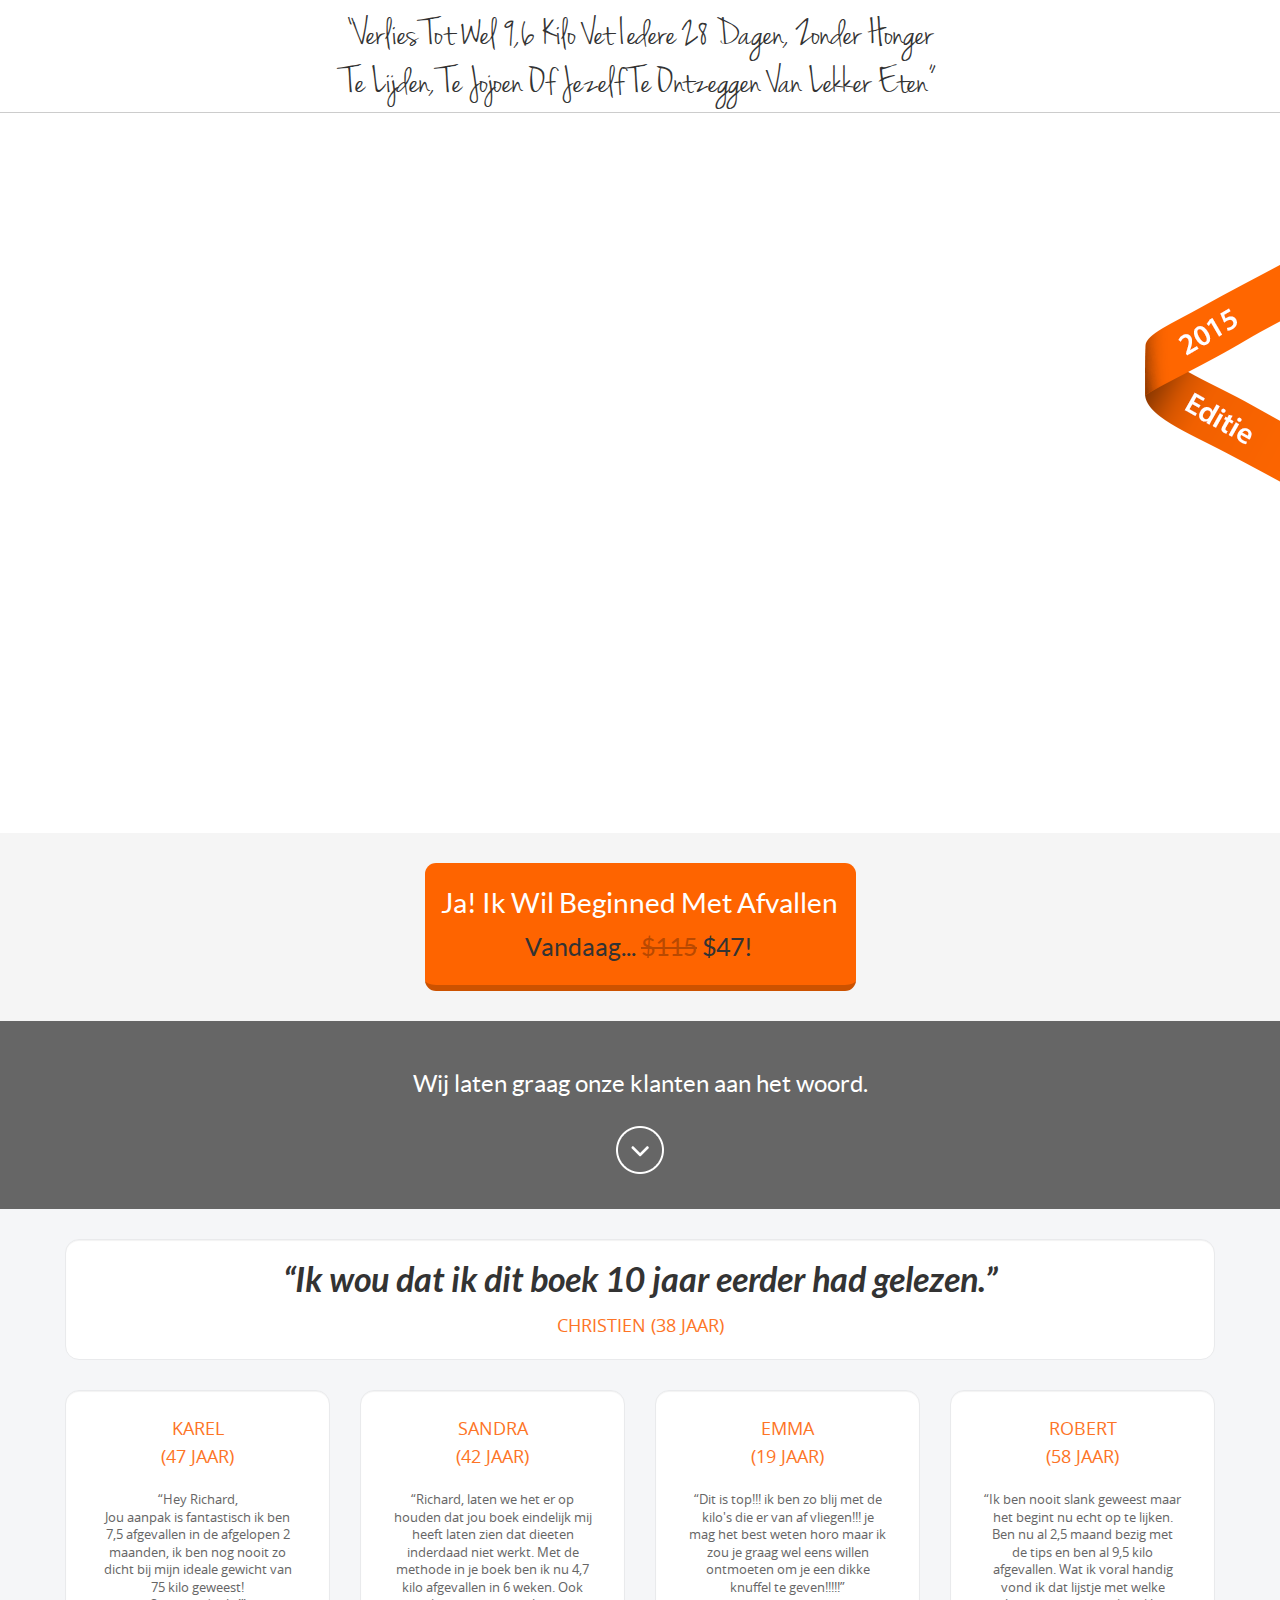
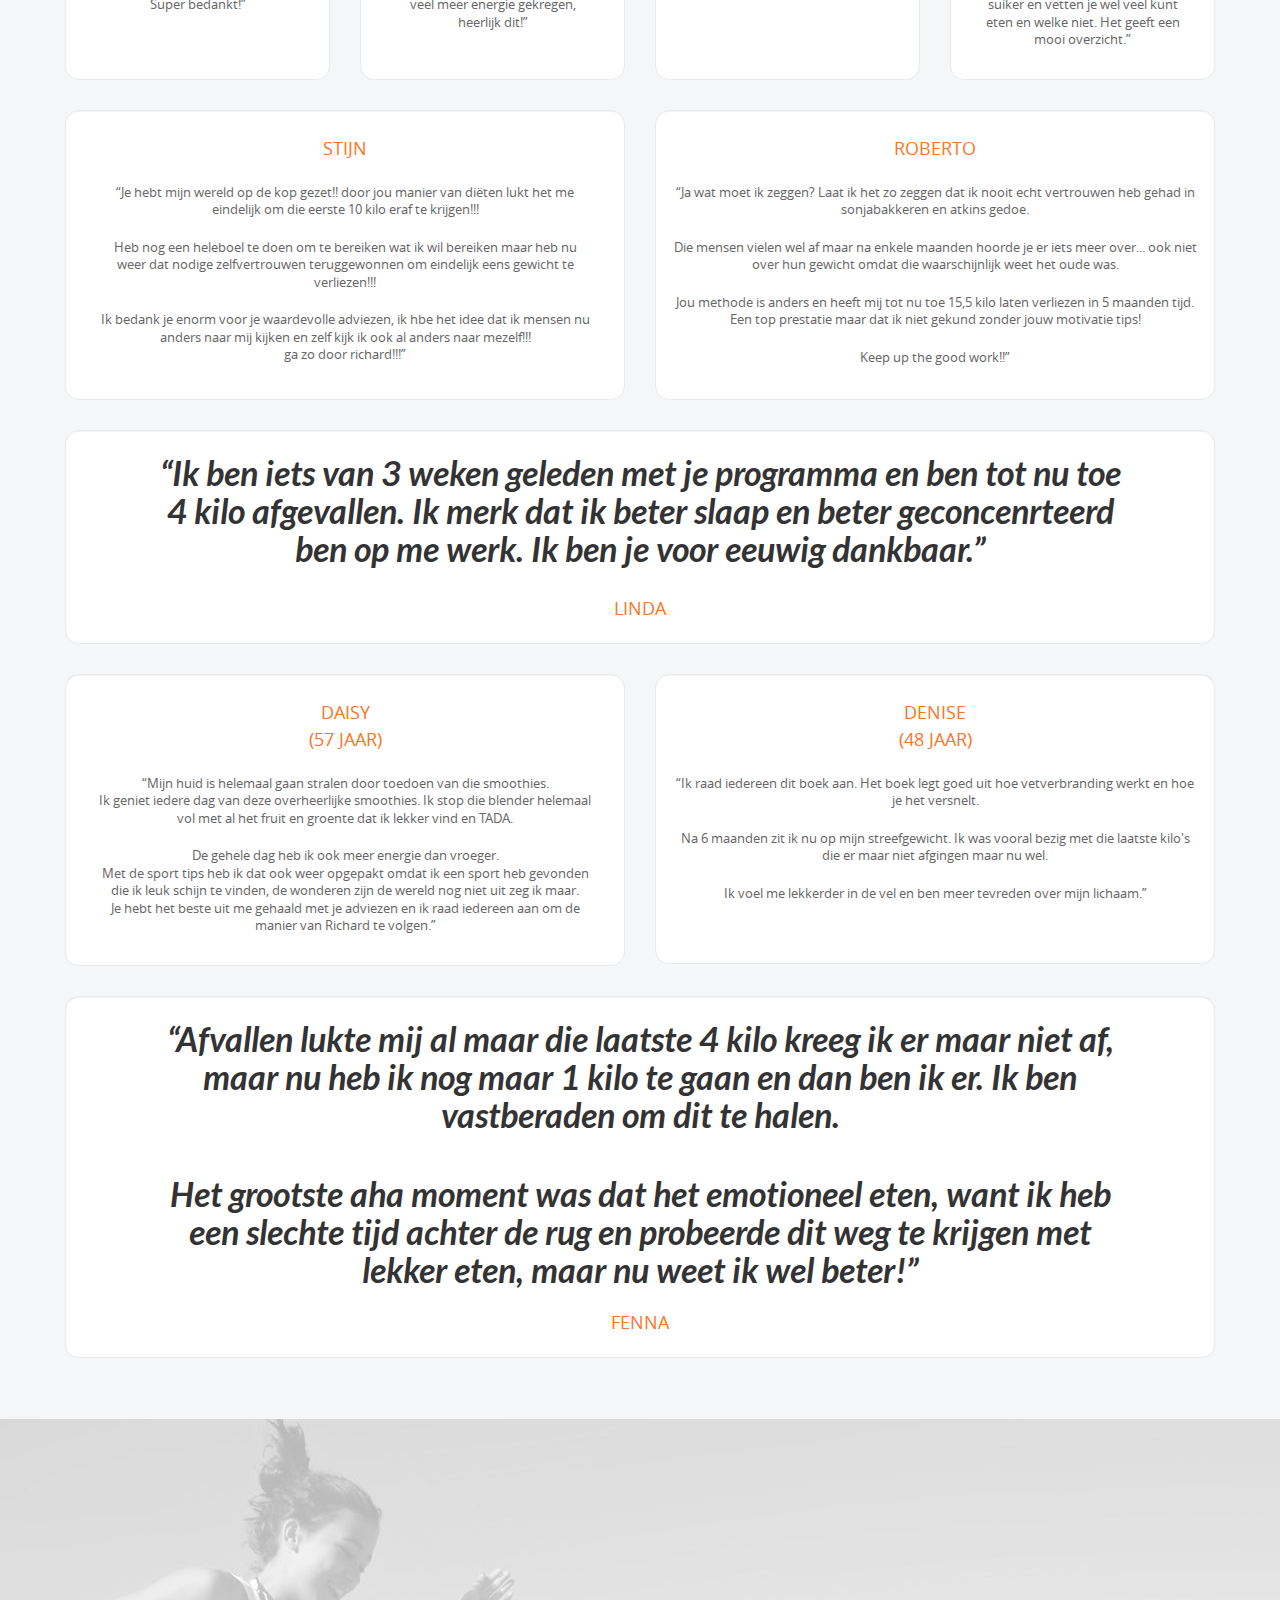
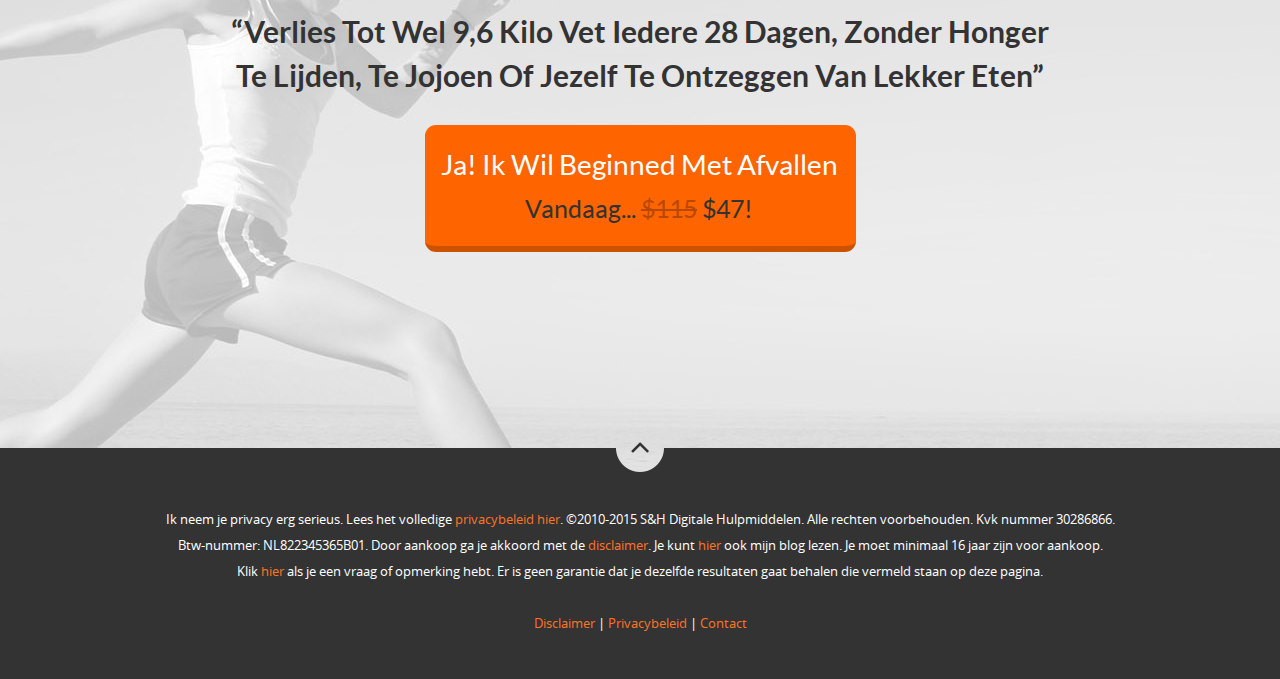
<file: indexv3.html>
<!DOCTYPE html>
<!--[if IE 8]>    <html class="ie8"> <![endif]-->
<!--[if IE 9]>    <html class="ie9"> <![endif]-->
<!--[if gt IE 9]><!--> <html  class="no-js"> <!--<![endif]-->
   <head>
    <title>Landing Page</title>
    <meta charset='utf-8'> 
    <meta name="viewport" content="width=device-width, initial-scale=1.0"> 
    <link href="css/screen.css" rel="stylesheet" media="screen">     
    <!--[if lt IE 9]>
      <script src="js/html5shiv.js"></script>
      <script src="js/respond.js"></script>
      <meta http-equiv="X-UA-Compatible" content="IE=edge">  
    <![endif]-->  
  </head>
  <body class="v3">

  <section class="top-slogan">
    <div class="container">
      <h1>&#8220;Verlies Tot Wel 9,6 Kilo Vet Iedere 28 Dagen, Zonder Honger <br /> Te Lijden, Te Jojoen Of Jezelf Te Ontzeggen Van Lekker Eten&#8221;</h1>
    </div><!-- /.container -->  
  </section><!-- /.top-slogan -->

  <section class="page-header" >
     <iframe src="http://www.youtube.com/embed/YhelchLS79U?theme=light&amp;rel=0&amp;autohide=1&amp;theme=light&amp;showsearch=0&amp;version=3&amp;modestbranding=1&amp;autoplay=1&amp;controls=0&amp;howinfo=0&amp;yt:crop=16:9" frameborder="0" allowTransparency="true"></iframe>
     <div class="ribbon"></div>
   </section><!-- /.page-header -->   

  <section class="btn-holder">
    <div class="container">
      <a href="http://vetverbrandgeheimen.nl/beveiligde-bestelpagina/?p=VmV0IFZlcmJyYW5kIEdlaGVpbWVuIGI%3D" class="btn btn-default">
        <span class="top">Ja! Ik Wil Beginned Met Afvallen</span>
        <span class="bottom"> Vandaag...  <span class="underline">$115</span>  $47! </span>
      </a><!-- /.btn -->  
    </div><!-- /.container -->  
  </section><!-- /.btn-holder -->  

  <section class="gray-area">
    <div class="container">
      <p>Wij laten graag onze klanten aan het woord.</p>
      <span class="icon-trapnsparent-arrow"></span>
    </div>
  </section>

  <section class="testimonials">
    <div class="container">
      
      <div class="row">
        <div class="col-xs-12">
          <div class="well">
            <p class="big">&#8220;Ik wou dat ik dit boek 10 jaar eerder had gelezen.&#8221;</p>
            <p class="name">Christien (38 jaar)</p>
          </div><!-- /.well -->
        </div>
      </div>

      <div class="row">
        <div class="col-xs-3">
          <div class="well">
            <p class="name">Karel <br /> (47 jaar)</p>
            <p>&#8220;Hey Richard, <br /> Jou aanpak is fantastisch ik ben <br /> 7,5 afgevallen in de afgelopen 2 <br /> maanden, ik ben nog nooit zo <br /> dicht bij mijn ideale gewicht van <br /> 75 kilo geweest! <br /> Super bedankt!&#8221;</p>
          </div><!-- /.well -->  
        </div><!-- /.col-xs-3 -->  
        <div class="col-xs-3">
          <div class="well">
            <p class="name">Sandra <br /> (42 jaar)</p>
            <p>&#8220;Richard, laten we het er op <br /> houden dat jou boek eindelijk mij <br /> heeft laten zien dat dieeten <br /> inderdaad niet werkt. Met de <br /> methode in je boek ben ik nu 4,7 <br /> kilo afgevallen in 6 weken. Ook <br /> veel meer energie gekregen, <br /> heerlijk dit!&#8221;</p>
          </div><!-- /.well -->  
        </div><!-- /.col-xs-3 -->  
        <div class="col-xs-3">
          <div class="well">
            <p class="name">Emma <br /> (19 jaar)</p>
            <p>&#8220;Dit is top!!! ik ben zo blij met de <br /> kilo's die er van af vliegen!!! je <br /> mag het best weten horo maar ik <br /> zou je graag wel eens willen <br /> ontmoeten om je een dikke <br /> knuffel te geven!!!!!&#8221;</p>
          </div><!-- /.well -->  
        </div><!-- /.col-xs-3 -->  
        <div class="col-xs-3">
          <div class="well">
            <p class="name">robert <br /> (58 jaar)</p>
            <p>&#8220;Ik ben nooit slank geweest maar <br /> het begint nu echt op te lijken. <br /> Ben nu al 2,5 maand bezig met <br /> de tips en ben al 9,5 kilo <br /> afgevallen. Wat ik voral handig <br /> vond ik dat lijstje met welke <br /> suiker en vetten je wel veel kunt <br /> eten en welke niet. Het geeft een <br /> mooi overzicht.&#8221;</p>
          </div><!-- /.well -->  
        </div><!-- /.col-xs-3 -->  
      </div><!-- /.row -->  

      <div class="row">
        <div class="col-xs-6">
          <div class="well">
            <p class="name">Stijn </p>
            <p>&#8220;Je hebt mijn wereld op de kop gezet!! door jou manier van diëten lukt het me <br /> eindelijk om die eerste 10 kilo eraf te krijgen!!!</p> 
            <p>Heb nog een heleboel te doen om te bereiken wat ik wil bereiken maar heb nu <br /> weer dat nodige zelfvertrouwen teruggewonnen om eindelijk eens gewicht te <br /> verliezen!!!</p> 
            <p>Ik bedank je enorm voor je waardevolle adviezen, ik hbe het idee dat ik mensen nu <br /> anders naar mij kijken en zelf kijk ik ook al anders naar mezelf!!! <br /> ga zo door richard!!!&#8221;</p>
          </div>
        </div>
        <div class="col-xs-6">
          <div class="well">
            <p class="name">roberto </p>
            <p>&#8220;Ja wat moet ik zeggen? Laat ik het zo zeggen dat ik nooit echt vertrouwen heb gehad in sonjabakkeren en atkins gedoe.</p> 
            <p>Die mensen vielen wel af maar na enkele maanden hoorde je er iets meer over... ook niet over hun gewicht omdat die waarschijnlijk weet het oude was.</p> 
            <p>Jou methode is anders en heeft mij tot nu toe 15,5 kilo laten verliezen in 5 maanden tijd. Een top prestatie maar dat ik niet gekund zonder jouw motivatie tips!</p>
            <p>Keep up the good work!!&#8221;</p>
          </div>
        </div>
      </div>

      <div class="row">
        <div class="col-xs-12">
          <div class="well">
            <p class="big lh">&#8220;Ik ben iets van 3 weken geleden met je programma en ben tot nu toe <br /> 4 kilo afgevallen. Ik merk dat ik beter slaap en beter geconcenrteerd <br /> ben op me werk. Ik ben je voor eeuwig dankbaar.&#8221;</p>
            <p class="name">linda</p>
          </div>
        </div>
      </div>

      <div class="row">
        <div class="col-xs-6">
          <div class="well">
            <p class="name">daisy <br /> (57 jaar) </p>
            <p>&#8220;Mijn huid is helemaal gaan stralen door toedoen van die smoothies. <br /> Ik geniet iedere dag van deze overheerlijke smoothies. Ik stop die blender helemaal <br /> vol met al het fruit en groente dat ik lekker vind en TADA.</p>
            <p>De gehele dag heb ik ook meer energie dan vroeger. <br /> Met de sport tips heb ik dat ook weer opgepakt omdat ik een sport heb gevonden <br /> die ik leuk schijn te vinden, de wonderen zijn de wereld nog niet uit zeg ik maar. <br /> Je hebt het beste uit me gehaald met je adviezen en ik raad iedereen aan om de <br /> manier van Richard te volgen.&#8221;</p>
          </div>
        </div>
        <div class="col-xs-6">
          <div class="well">
            <p class="name">denise <br /> (48 jaar) </p>
            <p>&#8220;Ik raad iedereen dit boek aan. Het boek legt goed uit hoe vetverbranding werkt en hoe je het versnelt.</p>
            <p>Na 6 maanden zit ik nu op mijn streefgewicht. Ik was vooral bezig met die laatste kilo's die er maar niet afgingen maar nu wel.</p>
            <p>Ik voel me lekkerder in de vel en ben meer tevreden over mijn lichaam.&#8221;</p>
          </div>
        </div>
      </div>

      <div class="row">
        <div class="col-xs-12">
          <div class="well">
            <p class="big lh mb">&#8220;Afvallen lukte mij al maar die laatste 4 kilo kreeg ik er maar niet af, <br /> maar nu heb ik nog maar 1 kilo te gaan en dan ben ik er. Ik ben <br /> vastberaden om dit te halen. </p>
            <p class="big lh mb mb17"> Het grootste aha moment was dat het emotioneel eten, want ik heb <br /> een slechte tijd achter de rug en probeerde dit weg te krijgen met <br /> lekker eten, maar nu weet ik wel beter!&#8221;</p>
            <p class="name">fenna</p>
          </div>
        </div>
      </div>

    </div><!-- /.container -->  
  </section><!-- /.testimonial -->  
  

  <section class="after-info bg-3">
    <div class="container">
      <h3>&#8220;Verlies Tot Wel 9,6 Kilo Vet Iedere 28 Dagen, Zonder Honger <br /> Te Lijden, Te Jojoen Of Jezelf Te Ontzeggen Van Lekker Eten&#8221;</h3>
      <a href="http://vetverbrandgeheimen.nl/beveiligde-bestelpagina/?p=VmV0IFZlcmJyYW5kIEdlaGVpbWVuIGI%3D" class="btn btn-default">
        <span class="top">Ja! Ik Wil Beginned Met Afvallen</span>
        <span class="bottom"> Vandaag...  <span class="underline">$115</span>  $47! </span>
      </a><!-- /.btn -->   
    </div>
    <div class="arrow"></div>
  </section>

  <footer>
    <div class="container">
      <p>Ik neem je privacy erg serieus. Lees het volledige <a href="http://vetverbrandgeheimen.nl/privacybeleid/" target="_blank">privacybeleid hier</a>. &copy;2010-2015 S&amp;H Digitale Hulpmiddelen. Alle rechten voorbehouden. Kvk nummer 30286866. <br /> Btw-nummer: NL822345365B01. Door aankoop ga je akkoord met de <a href="http://vetverbrandgeheimen.nl/disclaimer/" target="_blank">disclaimer</a>. Je kunt <a href="http://afvallentips.nl">hier</a> ook mijn blog lezen. Je moet minimaal 16 jaar zijn voor aankoop. <br /> Klik <a href="http://vetverbrandgeheimen.nl/contactformulier/" target="_blank">hier</a> als je een vraag of opmerking hebt. Er is geen garantie dat je dezelfde resultaten gaat behalen die vermeld staan op deze pagina.</p>
      <p><a href="http://vetverbrandgeheimen.nl/disclaimer/" target="_blank">Disclaimer</a> | <a href="http://vetverbrandgeheimen.nl/privacybeleid/" target="_blank">Privacybeleid</a> | <a href="http://vetverbrandgeheimen.nl/contactformulier/" target="_blank">Contact</a></p> 
    </div>
  </footer>
  
  <script src="js/jquery.min.js"></script>
  <script src="js/bootstrap.js"></script> 
  <script src="js/jquery.anystretch.min.js"></script> 
  <script src="js/custom.js"></script> 

  </body>
</html>
</file>
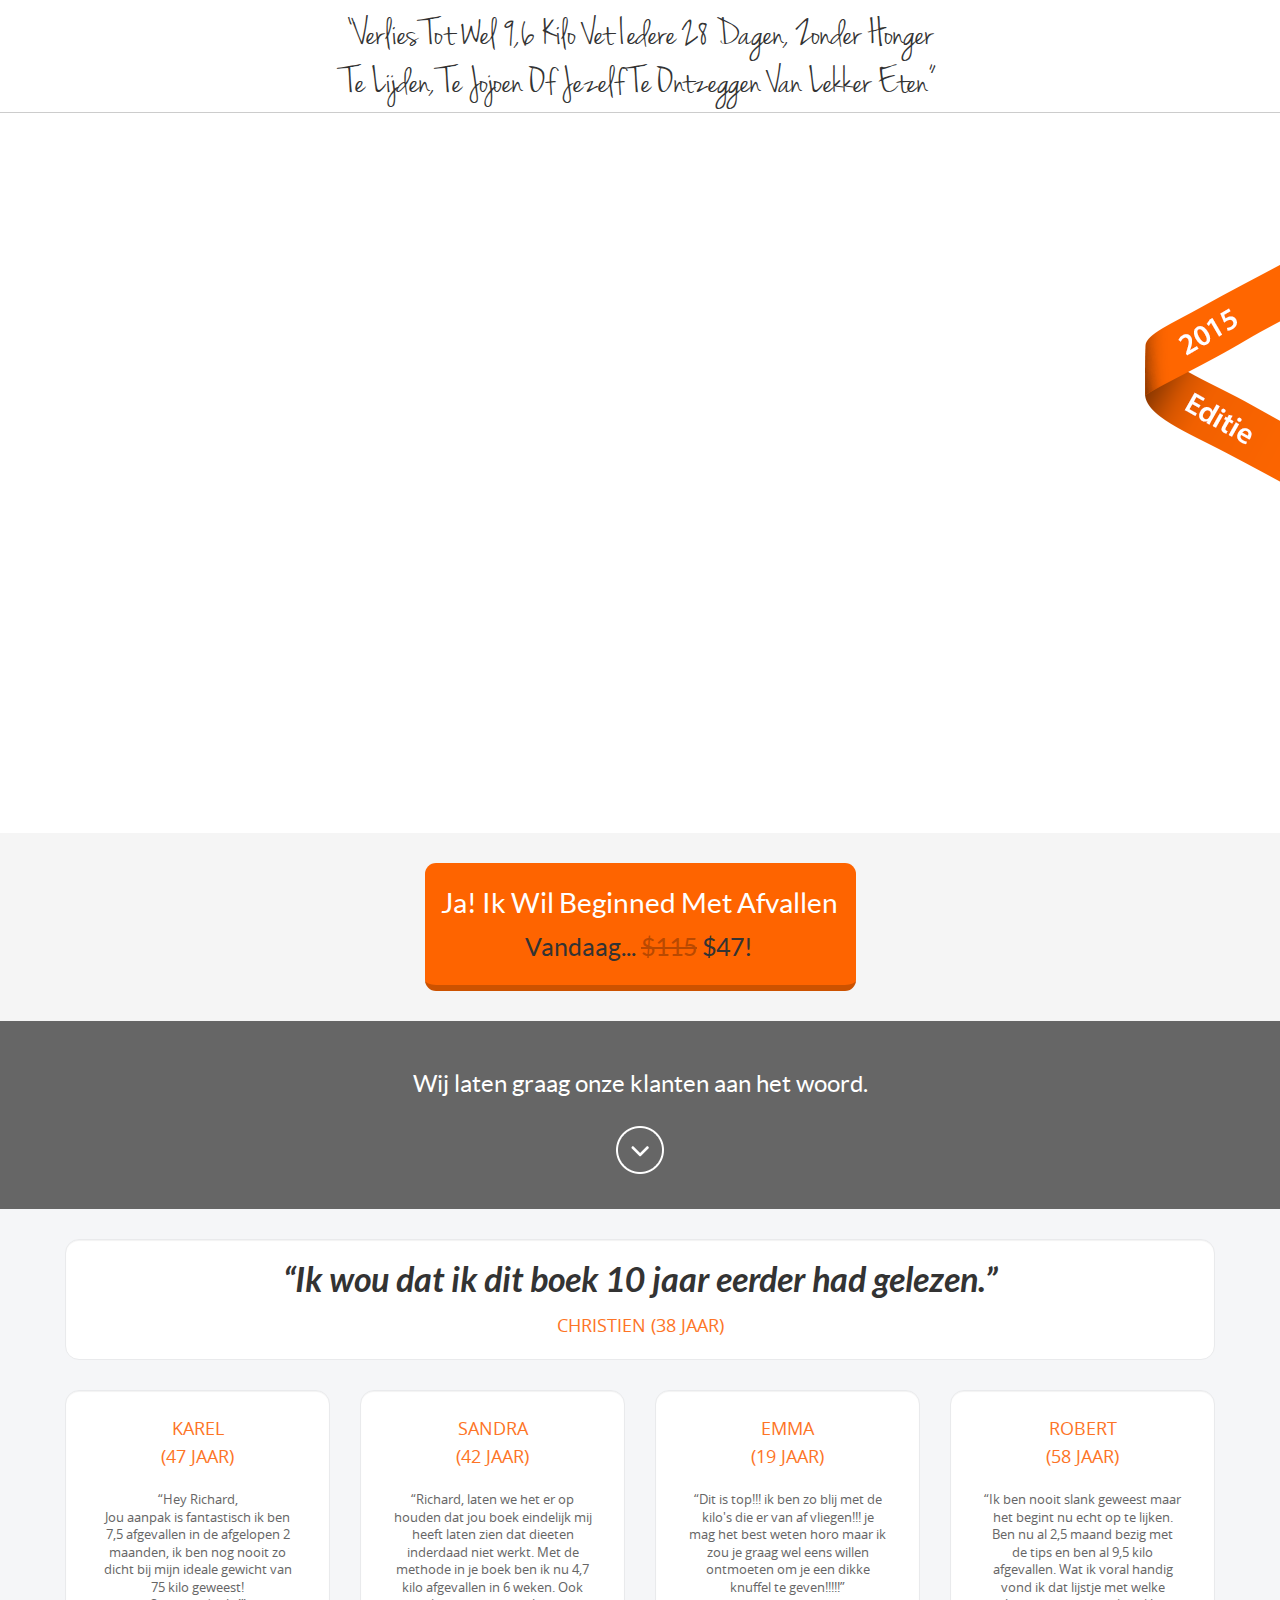
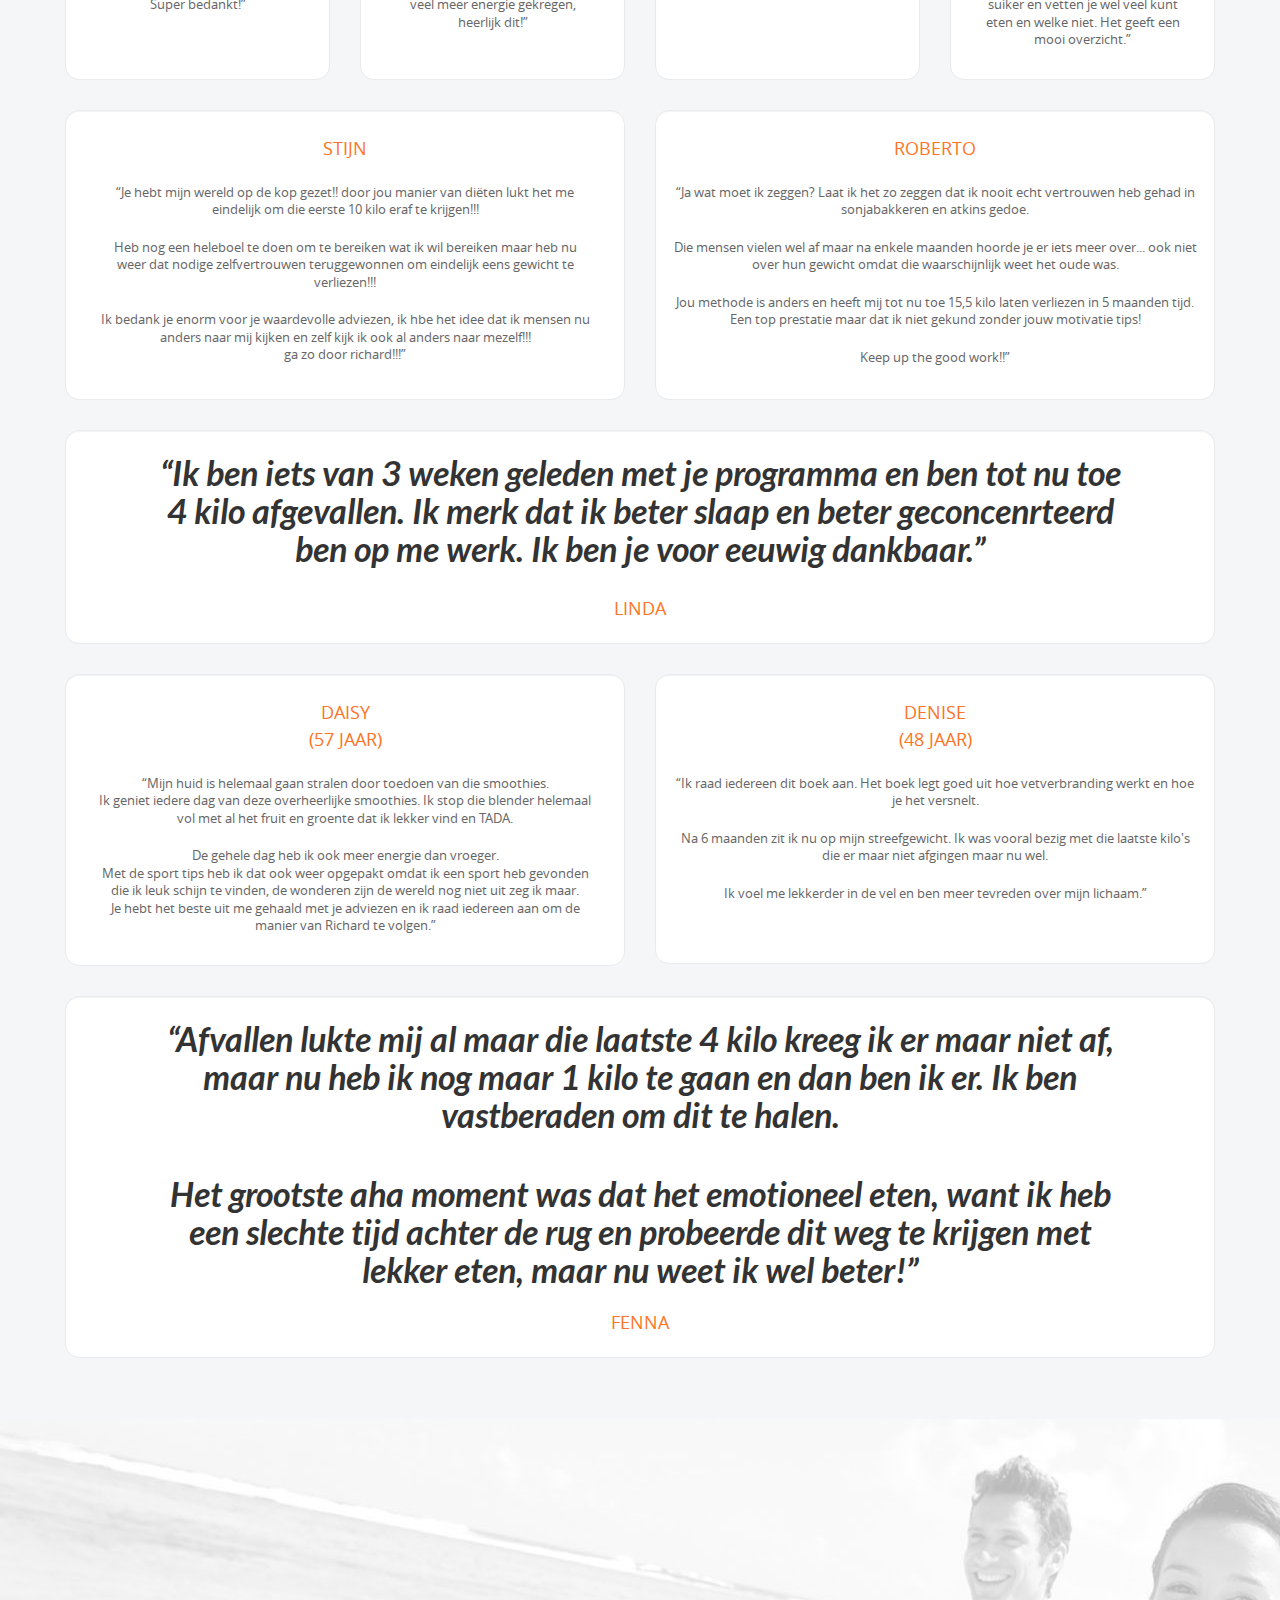
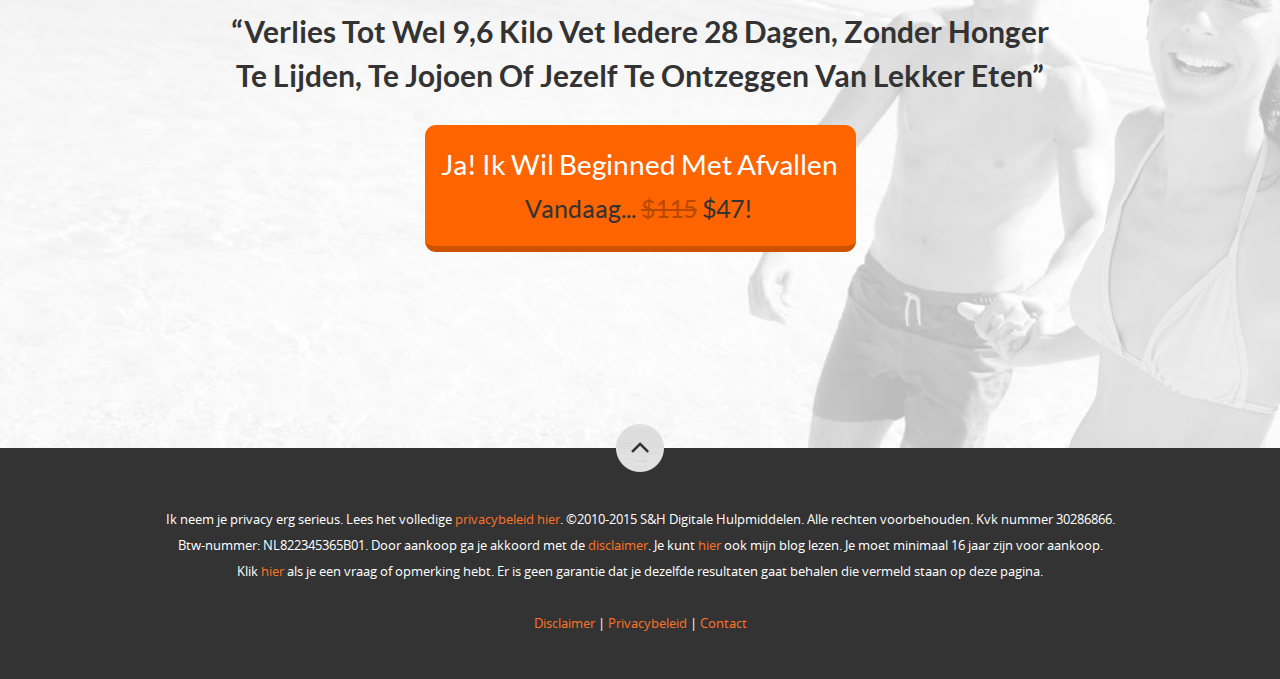
<file: indexv3_changed.html>
<!DOCTYPE html>
<!--[if IE 8]>    <html class="ie8"> <![endif]-->
<!--[if IE 9]>    <html class="ie9"> <![endif]-->
<!--[if gt IE 9]><!--> <html  class="no-js"> <!--<![endif]-->
   <head>
    <title>Landing Page</title>
    <meta charset='utf-8'> 
    <meta name="viewport" content="width=device-width, initial-scale=1.0"> 
    <link href="css/screen.css" rel="stylesheet" media="screen">     
    <!--[if lt IE 9]>
      <script src="js/html5shiv.js"></script>
      <script src="js/respond.js"></script>
      <meta http-equiv="X-UA-Compatible" content="IE=edge">  
    <![endif]-->  
  </head>
  <body class="v3">

  <section class="top-slogan">
    <div class="container">
      <h1>&#8220;Verlies Tot Wel 9,6 Kilo Vet Iedere 28 Dagen, Zonder Honger <br /> Te Lijden, Te Jojoen Of Jezelf Te Ontzeggen Van Lekker Eten&#8221;</h1>
    </div><!-- /.container -->  
  </section><!-- /.top-slogan -->

  <section class="page-header" >
     <iframe src="http://www.youtube.com/embed/YhelchLS79U?theme=light&amp;rel=0&amp;autohide=1&amp;theme=light&amp;showsearch=0&amp;version=3&amp;modestbranding=1&amp;autoplay=1&amp;controls=0&amp;howinfo=0&amp;yt:crop=16:9" frameborder="0" allowTransparency="true"></iframe>
     <div class="ribbon"></div>
   </section><!-- /.page-header -->   

  <section class="btn-holder">
    <div class="container">
      <a href="http://vetverbrandgeheimen.nl/beveiligde-bestelpagina/?p=VmV0IFZlcmJyYW5kIEdlaGVpbWVuIGI%3D" class="btn btn-default">
        <span class="top">Ja! Ik Wil Beginned Met Afvallen</span>
        <span class="bottom"> Vandaag...  <span class="underline">$115</span>  $47! </span>
      </a><!-- /.btn -->  
    </div><!-- /.container -->  
  </section><!-- /.btn-holder -->  

  <section class="gray-area">
    <div class="container">
      <p>Wij laten graag onze klanten aan het woord.</p>
      <span class="icon-trapnsparent-arrow"></span>
    </div>
  </section>

  <section class="testimonials">
    <div class="container">
      
      <div class="row">
        <div class="col-xs-12">
          <div class="well">
            <p class="big">&#8220;Ik wou dat ik dit boek 10 jaar eerder had gelezen.&#8221;</p>
            <p class="name">Christien (38 jaar)</p>
          </div><!-- /.well -->
        </div>
      </div>

      <div class="row">
        <div class="col-xs-3">
          <div class="well">
            <p class="name">Karel <br /> (47 jaar)</p>
            <p>&#8220;Hey Richard, <br /> Jou aanpak is fantastisch ik ben <br /> 7,5 afgevallen in de afgelopen 2 <br /> maanden, ik ben nog nooit zo <br /> dicht bij mijn ideale gewicht van <br /> 75 kilo geweest! <br /> Super bedankt!&#8221;</p>
          </div><!-- /.well -->  
        </div><!-- /.col-xs-3 -->  
        <div class="col-xs-3">
          <div class="well">
            <p class="name">Sandra <br /> (42 jaar)</p>
            <p>&#8220;Richard, laten we het er op <br /> houden dat jou boek eindelijk mij <br /> heeft laten zien dat dieeten <br /> inderdaad niet werkt. Met de <br /> methode in je boek ben ik nu 4,7 <br /> kilo afgevallen in 6 weken. Ook <br /> veel meer energie gekregen, <br /> heerlijk dit!&#8221;</p>
          </div><!-- /.well -->  
        </div><!-- /.col-xs-3 -->  
        <div class="col-xs-3">
          <div class="well">
            <p class="name">Emma <br /> (19 jaar)</p>
            <p>&#8220;Dit is top!!! ik ben zo blij met de <br /> kilo's die er van af vliegen!!! je <br /> mag het best weten horo maar ik <br /> zou je graag wel eens willen <br /> ontmoeten om je een dikke <br /> knuffel te geven!!!!!&#8221;</p>
          </div><!-- /.well -->  
        </div><!-- /.col-xs-3 -->  
        <div class="col-xs-3">
          <div class="well">
            <p class="name">robert <br /> (58 jaar)</p>
            <p>&#8220;Ik ben nooit slank geweest maar <br /> het begint nu echt op te lijken. <br /> Ben nu al 2,5 maand bezig met <br /> de tips en ben al 9,5 kilo <br /> afgevallen. Wat ik voral handig <br /> vond ik dat lijstje met welke <br /> suiker en vetten je wel veel kunt <br /> eten en welke niet. Het geeft een <br /> mooi overzicht.&#8221;</p>
          </div><!-- /.well -->  
        </div><!-- /.col-xs-3 -->  
      </div><!-- /.row -->  

      <div class="row">
        <div class="col-xs-6">
          <div class="well">
            <p class="name">Stijn </p>
            <p>&#8220;Je hebt mijn wereld op de kop gezet!! door jou manier van diëten lukt het me <br /> eindelijk om die eerste 10 kilo eraf te krijgen!!!</p> 
            <p>Heb nog een heleboel te doen om te bereiken wat ik wil bereiken maar heb nu <br /> weer dat nodige zelfvertrouwen teruggewonnen om eindelijk eens gewicht te <br /> verliezen!!!</p> 
            <p>Ik bedank je enorm voor je waardevolle adviezen, ik hbe het idee dat ik mensen nu <br /> anders naar mij kijken en zelf kijk ik ook al anders naar mezelf!!! <br /> ga zo door richard!!!&#8221;</p>
          </div>
        </div>
        <div class="col-xs-6">
          <div class="well">
            <p class="name">roberto </p>
            <p>&#8220;Ja wat moet ik zeggen? Laat ik het zo zeggen dat ik nooit echt vertrouwen heb gehad in sonjabakkeren en atkins gedoe.</p> 
            <p>Die mensen vielen wel af maar na enkele maanden hoorde je er iets meer over... ook niet over hun gewicht omdat die waarschijnlijk weet het oude was.</p> 
            <p>Jou methode is anders en heeft mij tot nu toe 15,5 kilo laten verliezen in 5 maanden tijd. Een top prestatie maar dat ik niet gekund zonder jouw motivatie tips!</p>
            <p>Keep up the good work!!&#8221;</p>
          </div>
        </div>
      </div>

      <div class="row">
        <div class="col-xs-12">
          <div class="well">
            <p class="big lh">&#8220;Ik ben iets van 3 weken geleden met je programma en ben tot nu toe <br /> 4 kilo afgevallen. Ik merk dat ik beter slaap en beter geconcenrteerd <br /> ben op me werk. Ik ben je voor eeuwig dankbaar.&#8221;</p>
            <p class="name">linda</p>
          </div>
        </div>
      </div>

      <div class="row">
        <div class="col-xs-6">
          <div class="well">
            <p class="name">daisy <br /> (57 jaar) </p>
            <p>&#8220;Mijn huid is helemaal gaan stralen door toedoen van die smoothies. <br /> Ik geniet iedere dag van deze overheerlijke smoothies. Ik stop die blender helemaal <br /> vol met al het fruit en groente dat ik lekker vind en TADA.</p>
            <p>De gehele dag heb ik ook meer energie dan vroeger. <br /> Met de sport tips heb ik dat ook weer opgepakt omdat ik een sport heb gevonden <br /> die ik leuk schijn te vinden, de wonderen zijn de wereld nog niet uit zeg ik maar. <br /> Je hebt het beste uit me gehaald met je adviezen en ik raad iedereen aan om de <br /> manier van Richard te volgen.&#8221;</p>
          </div>
        </div>
        <div class="col-xs-6">
          <div class="well">
            <p class="name">denise <br /> (48 jaar) </p>
            <p>&#8220;Ik raad iedereen dit boek aan. Het boek legt goed uit hoe vetverbranding werkt en hoe je het versnelt.</p>
            <p>Na 6 maanden zit ik nu op mijn streefgewicht. Ik was vooral bezig met die laatste kilo's die er maar niet afgingen maar nu wel.</p>
            <p>Ik voel me lekkerder in de vel en ben meer tevreden over mijn lichaam.&#8221;</p>
          </div>
        </div>
      </div>

      <div class="row">
        <div class="col-xs-12">
          <div class="well">
            <p class="big lh mb">&#8220;Afvallen lukte mij al maar die laatste 4 kilo kreeg ik er maar niet af, <br /> maar nu heb ik nog maar 1 kilo te gaan en dan ben ik er. Ik ben <br /> vastberaden om dit te halen. </p>
            <p class="big lh mb mb17"> Het grootste aha moment was dat het emotioneel eten, want ik heb <br /> een slechte tijd achter de rug en probeerde dit weg te krijgen met <br /> lekker eten, maar nu weet ik wel beter!&#8221;</p>
            <p class="name">fenna</p>
          </div>
        </div>
      </div>

    </div><!-- /.container -->  
  </section><!-- /.testimonial -->  
  

  <section class="after-info bg-2">
    <div class="container">
      <h3>&#8220;Verlies Tot Wel 9,6 Kilo Vet Iedere 28 Dagen, Zonder Honger <br /> Te Lijden, Te Jojoen Of Jezelf Te Ontzeggen Van Lekker Eten&#8221;</h3>
      <a href="http://vetverbrandgeheimen.nl/beveiligde-bestelpagina/?p=VmV0IFZlcmJyYW5kIEdlaGVpbWVuIGI%3D" class="btn btn-default">
        <span class="top">Ja! Ik Wil Beginned Met Afvallen</span>
        <span class="bottom"> Vandaag...  <span class="underline">$115</span>  $47! </span>
      </a><!-- /.btn -->   
    </div>
    <div class="arrow"></div>
  </section>

  <footer>
    <div class="container">
      <p>Ik neem je privacy erg serieus. Lees het volledige <a href="http://vetverbrandgeheimen.nl/privacybeleid/" target="_blank">privacybeleid hier</a>. &copy;2010-2015 S&amp;H Digitale Hulpmiddelen. Alle rechten voorbehouden. Kvk nummer 30286866. <br /> Btw-nummer: NL822345365B01. Door aankoop ga je akkoord met de <a href="http://vetverbrandgeheimen.nl/disclaimer/" target="_blank">disclaimer</a>. Je kunt <a href="http://afvallentips.nl">hier</a> ook mijn blog lezen. Je moet minimaal 16 jaar zijn voor aankoop. <br /> Klik <a href="http://vetverbrandgeheimen.nl/contactformulier/" target="_blank">hier</a> als je een vraag of opmerking hebt. Er is geen garantie dat je dezelfde resultaten gaat behalen die vermeld staan op deze pagina.</p>
      <p><a href="http://vetverbrandgeheimen.nl/disclaimer/" target="_blank">Disclaimer</a> | <a href="http://vetverbrandgeheimen.nl/privacybeleid/" target="_blank">Privacybeleid</a> | <a href="http://vetverbrandgeheimen.nl/contactformulier/" target="_blank">Contact</a></p> 
    </div>
  </footer>
  
  <script src="js/jquery.min.js"></script>
  <script src="js/bootstrap.js"></script> 
  <script src="js/jquery.anystretch.min.js"></script> 
  <script src="js/custom.js"></script> 

  </body>
</html>
</file>
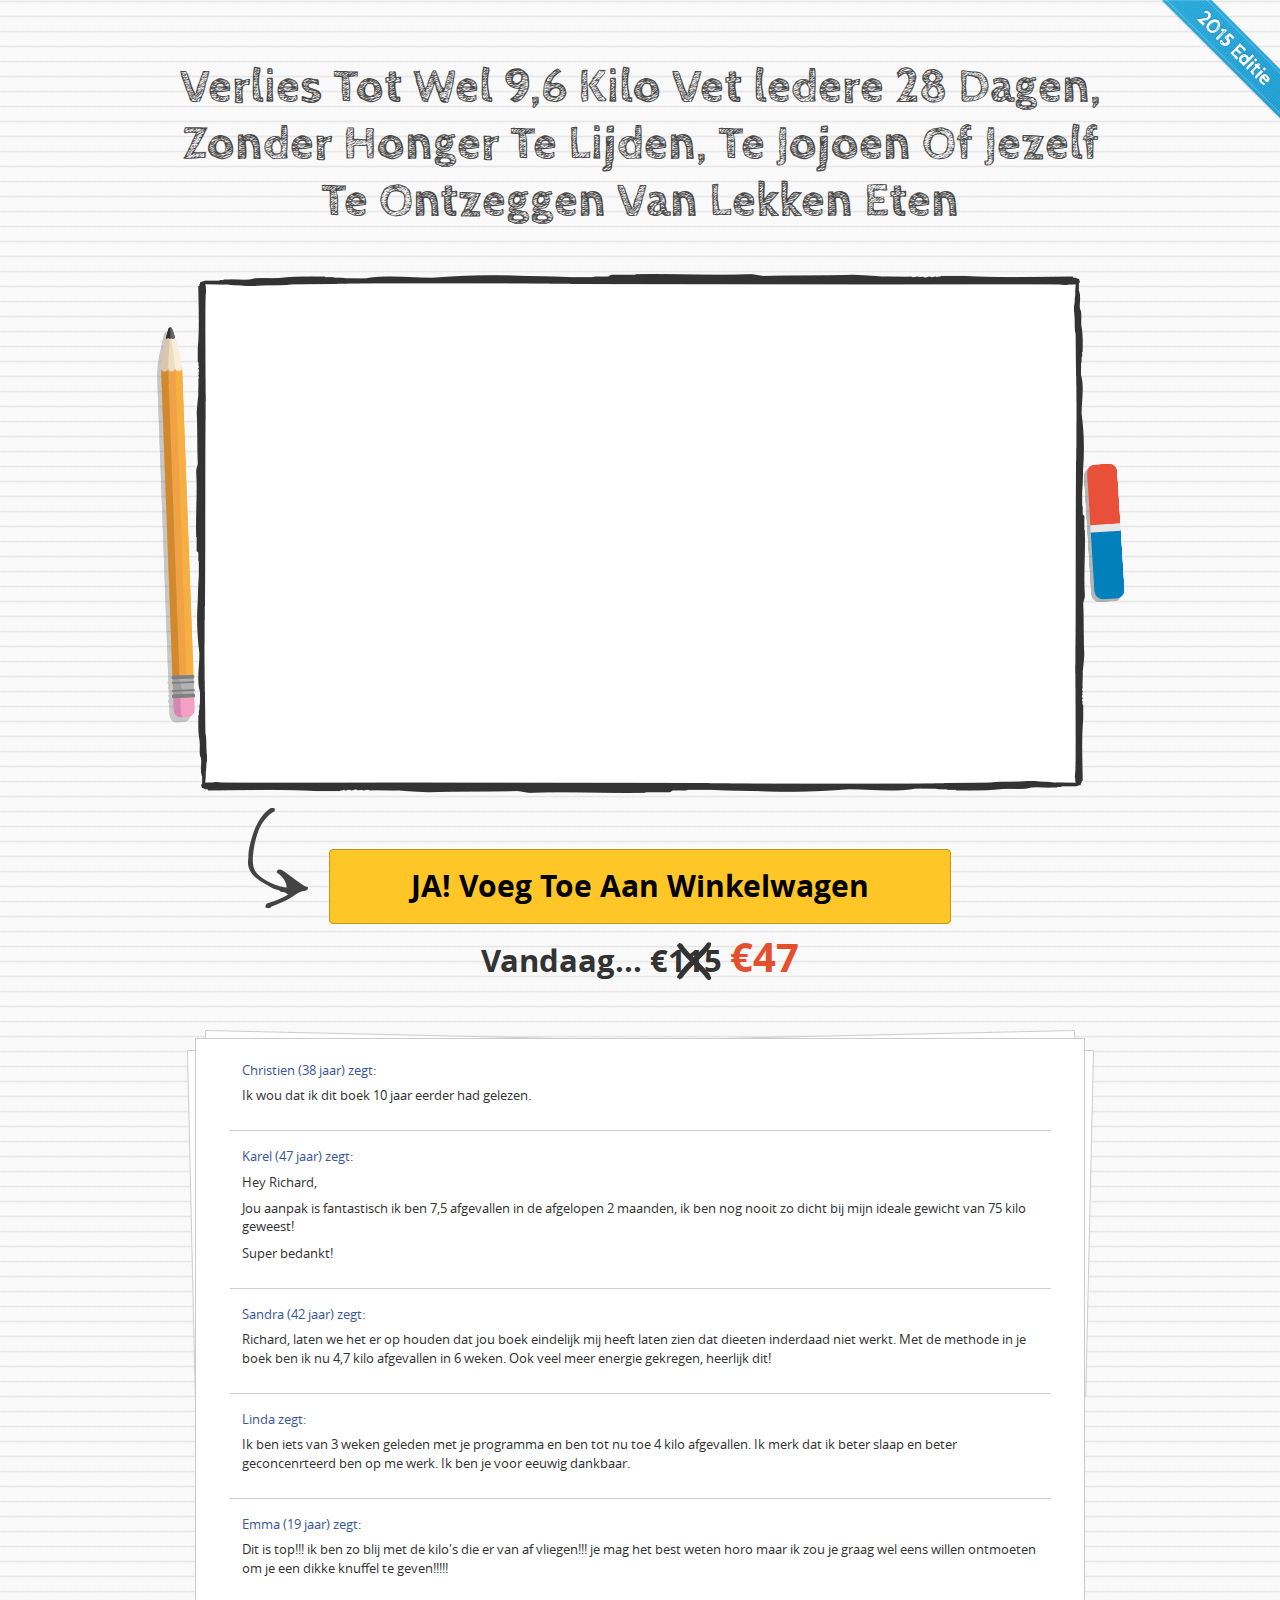
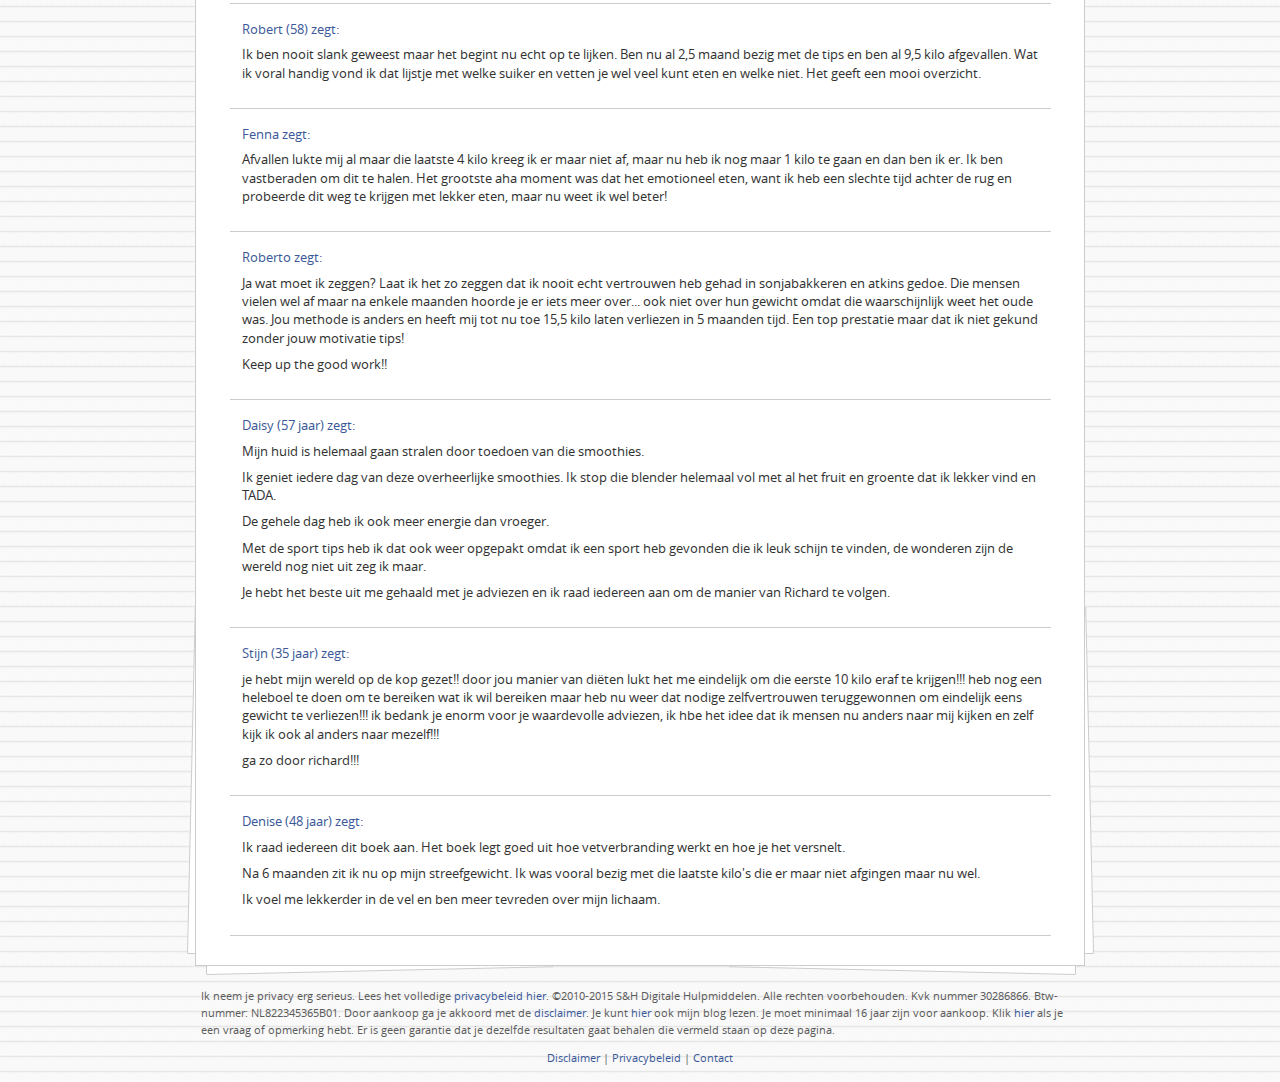
<file: newdesign/index_simpler.html>
<!DOCTYPE html>
<!--[if IE 8]>    <html class="ie8"> <![endif]-->
<!--[if IE 9]>    <html class="ie9"> <![endif]-->
<!--[if gt IE 9]><!--> <html  class="no-js"> <!--<![endif]-->
   <head>
    <title>Landing page</title>
    <meta charset='utf-8'> 
    <meta name="viewport" content="width=device-width, initial-scale=1.0"> 
    <link href="css/screen.css" rel="stylesheet" media="screen">     
    <!--[if lt IE 9]>
      <script src="js/html5shiv.js"></script>
      <script src="js/respond.js"></script>
      <meta http-equiv="X-UA-Compatible" content="IE=edge">  
    <![endif]-->  
  </head>
  <body class="bg1">
  <!-- home, home4, home5,  -->
<!-- 4:3 aspect ratio -->
  
  <div class="icon-top-right-ribbon"></div><!-- /.top-right-ribbon -->  
  <div class="page-header">
    <div class="container">
      <h1 class="top">Verlies Tot Wel 9,6 Kilo Vet ledere 28 Dagen, Zonder Honger Te Lijden, Te Jojoen Of Jezelf Te Ontzeggen Van Lekken Eten</h1>
        <div class="frame-1">
          <span class="icon-eraser"></span>
          <span class="icon-pencil"></span> 

          <div class="embed-responsive embed-responsive-16by9">
            <iframe class="embed-responsive-item" src="http://www.youtube.com/embed/YhelchLS79U?rel=0&amp;autohide=1&amp;theme=light&amp;showsearch=0&amp;version=3&amp;sho1winfo=0&amp;modestbranding=1&amp;title=''&amp;autoplay=1&amp;wmode=opaque&amp;controls=0&amp;howinfo=0&amp;yt:crop=16:9"></iframe>
          </div>

        </div><!-- /.wrap -->  
    </div><!-- /.container -->  
  </div><!-- /.page-header -->  
  
  <div class="btn-holder">
    <div class="container">
      <a href="#" title="" class="btn btn-warning">JA! Voeg Toe Aan Winkelwagen</a>
      <p>Vandaag... <span class="strike">€115</span> <span class="red">€47</span></p>
    </div>
  </div>

  <div class="comment-wrap">
    <div class="container"> 
      <ul class="comments-list">
        <li class="icon-top-left-border"></li>
        <li class="icon-top-right-border"></li>
        <li class="icon-right-top-border"></li>
        <li class="icon-right-bottom-border"></li>
        <li class="icon-left-bottom-border"></li>
        <li class="icon-left-top-border"></li>
        <li class="icon-bottom-left-border"></li>
        <li class="icon-bottom-right-border"></li>
        <!-- 
        <li class="comments-header clearfix">
          <span class="pull-left">1,372 Comments <i class="fa fa-caret-down"></i></span>
          <span class="pull-right"><a href="#" title="">Add a comment </a></span> 
        </li>
         -->
        <li class="media">
          
          <div class="media-body">
            <p class="author">Christien (38 jaar) zegt:</p>
            <p class="text">Ik wou dat ik dit boek 10 jaar eerder had gelezen.</p>
          </div>
        </li><!-- /.media-item -->  
        <li class="media">
          
          <div class="media-body">
            <p class="author">Karel (47 jaar) zegt:</p>
            <p class="text">Hey Richard,</p> <p class="text"> Jou aanpak is fantastisch ik ben 7,5 afgevallen in de afgelopen 2 maanden, ik ben nog nooit zo dicht bij mijn ideale gewicht van 75 kilo geweest!</p> <p class="text">  Super bedankt!</p> 
          </div>
        </li><!-- /.media-item -->  
        <li class="media">
          
          <div class="media-body">
            <p class="author">Sandra (42 jaar) zegt:</p>
            <p class="text">Richard, laten we het er op houden dat jou boek eindelijk mij heeft laten zien dat dieeten inderdaad niet werkt. Met de methode in je boek ben ik nu 4,7 kilo afgevallen in 6 weken. Ook veel meer energie gekregen, heerlijk dit!</p> 
          </div>
        </li><!-- /.media-item -->  
        <li class="media">
          
          <div class="media-body">
            <p class="author">Linda zegt:</p>
            <p class="text">Ik ben iets van 3 weken geleden met je programma en ben tot nu toe 4 kilo afgevallen. Ik merk dat ik beter slaap en beter geconcenrteerd ben op me werk. Ik ben je voor eeuwig dankbaar. </p> 
          </div>
        </li><!-- /.media-item -->  
        <li class="media">
          
          <div class="media-body">
            <p class="author">Emma (19 jaar) zegt:</p>
            <p class="text"> Dit is top!!! ik ben zo blij met de kilo's die er van af vliegen!!! je mag het best weten horo maar ik zou je graag wel eens willen ontmoeten om je een dikke knuffel te geven!!!!! </p> 
          </div>
        </li><!-- /.media-item -->  
        <li class="media">
          
          <div class="media-body">
            <p class="author">Robert (58) zegt:</p>
            <p class="text"> Ik ben nooit slank geweest maar het begint nu echt op te lijken. Ben nu al 2,5 maand bezig met de tips en ben al 9,5 kilo afgevallen. Wat ik voral handig vond ik dat lijstje met welke suiker en vetten je wel veel kunt eten en welke niet. Het geeft een mooi overzicht. </p> 
          </div>
        </li><!-- /.media-item -->  
        <li class="media">
          
          <div class="media-body">
            <p class="author">Fenna zegt:</p>
            <p class="text"> Afvallen lukte mij al maar die laatste 4 kilo kreeg ik er maar niet af, maar nu heb ik nog maar 1 kilo te gaan en dan ben ik er. Ik ben vastberaden om dit te halen. Het grootste aha moment was dat het emotioneel eten, want ik heb een slechte tijd achter de rug en probeerde dit weg te krijgen met lekker eten, maar nu weet ik wel beter! </p> 
          </div>
        </li><!-- /.media-item -->  
        <li class="media">
          
          <div class="media-body">
            <p class="author">Roberto zegt:</p>
            <p class="text">Ja wat moet ik zeggen? Laat ik het zo zeggen dat ik nooit echt vertrouwen heb gehad in sonjabakkeren en atkins gedoe. Die mensen vielen wel af maar na enkele maanden hoorde je er iets meer over... ook niet over hun gewicht omdat die waarschijnlijk weet het oude was. Jou methode is anders en heeft mij tot nu toe 15,5 kilo laten verliezen in 5 maanden tijd. Een top prestatie maar dat ik niet gekund zonder jouw motivatie tips!</p> <p class="text"> Keep up the good work!! </p> 
          </div>
        </li><!-- /.media-item -->  
        <li class="media">
          
          <div class="media-body">
            <p class="author">Daisy (57 jaar) zegt:</p>
            <p class="text"> Mijn huid is helemaal gaan stralen door toedoen van die smoothies. </p> <p class="text">  Ik geniet iedere dag van deze overheerlijke smoothies. Ik stop die blender helemaal vol met al het fruit en groente dat ik lekker vind en TADA. </p><p class="text"> De gehele dag heb ik ook meer energie dan vroeger. </p> <p class="text">  Met de sport tips heb ik dat ook weer opgepakt omdat ik een sport heb gevonden die ik leuk schijn te vinden, de wonderen zijn de wereld nog niet uit zeg ik maar. </p> <p class="text">  Je hebt het beste uit me gehaald met je adviezen en ik raad iedereen aan om de manier van Richard te volgen.</p> 
          </div>
        </li><!-- /.media-item -->  
        <li class="media">
          
          <div class="media-body">
            <p class="author">Stijn (35 jaar) zegt:</p>
            <p class="text"> je hebt mijn wereld op de kop gezet!! door jou manier van diëten lukt het me eindelijk om die eerste 10 kilo eraf te krijgen!!! heb nog een heleboel te doen om te bereiken wat ik wil bereiken maar heb nu weer dat nodige zelfvertrouwen teruggewonnen om eindelijk eens gewicht te verliezen!!! ik bedank je enorm voor je waardevolle adviezen, ik hbe het idee dat ik mensen nu anders naar mij kijken en zelf kijk ik ook al anders naar mezelf!!! </p> <p class="text"> ga zo door richard!!! </p> 
          </div>
        </li><!-- /.media-item -->  
        <li class="media">
          
          <div class="media-body">
            <p class="author">Denise (48 jaar) zegt:</p>
            <p class="text"> Ik raad iedereen dit boek aan. Het boek legt goed uit hoe vetverbranding werkt en hoe je het versnelt. </p> <p class="text"> Na 6 maanden zit ik nu op mijn streefgewicht. Ik was vooral bezig met die laatste kilo's die er maar niet afgingen maar nu wel. </p> <p class="text">  Ik voel me lekkerder in de vel en ben meer tevreden over mijn lichaam. </p> 
          </div>
        </li><!-- /.media-item -->
        <!--  
        <li class="comments-footer">
          <p>View 10 more <i class="fa fa-caret-down"></i></p> 
        </li>  
        -->
      </ul><!-- /.media-list --> 
    </div>
  </div>

  <footer>
    <div class="container">
      <p>Ik neem je privacy erg serieus. Lees het volledige <a href="http://vetverbrandgeheimen.nl/privacybeleid/" target="_blank">privacybeleid hier</a>. &copy;2010-2015 S&amp;H Digitale Hulpmiddelen. Alle rechten voorbehouden. Kvk nummer 30286866.   Btw-nummer: NL822345365B01. Door aankoop ga je akkoord met de <a href="http://vetverbrandgeheimen.nl/disclaimer/" target="_blank">disclaimer</a>. Je kunt <a href="http://afvallentips.nl">hier</a> ook mijn blog lezen. Je moet minimaal 16 jaar zijn voor aankoop.   Klik <a href="http://vetverbrandgeheimen.nl/contactformulier/" target="_blank">hier</a> als je een vraag of opmerking hebt. Er is geen garantie dat je dezelfde resultaten gaat behalen die vermeld staan op deze pagina.</p>
      <p class="text-center"><a href="http://vetverbrandgeheimen.nl/disclaimer/" target="_blank">Disclaimer</a> | <a href="http://vetverbrandgeheimen.nl/privacybeleid/" target="_blank">Privacybeleid</a> | <a href="http://vetverbrandgeheimen.nl/contactformulier/" target="_blank">Contact</a></p> 
    </div>
  </footer>


  <script src="js/jquery.min.js"></script>
  <script src="js/bootstrap.js"></script> 
  <script src="js/custom.js"></script>

  </body>
</html>
</file>
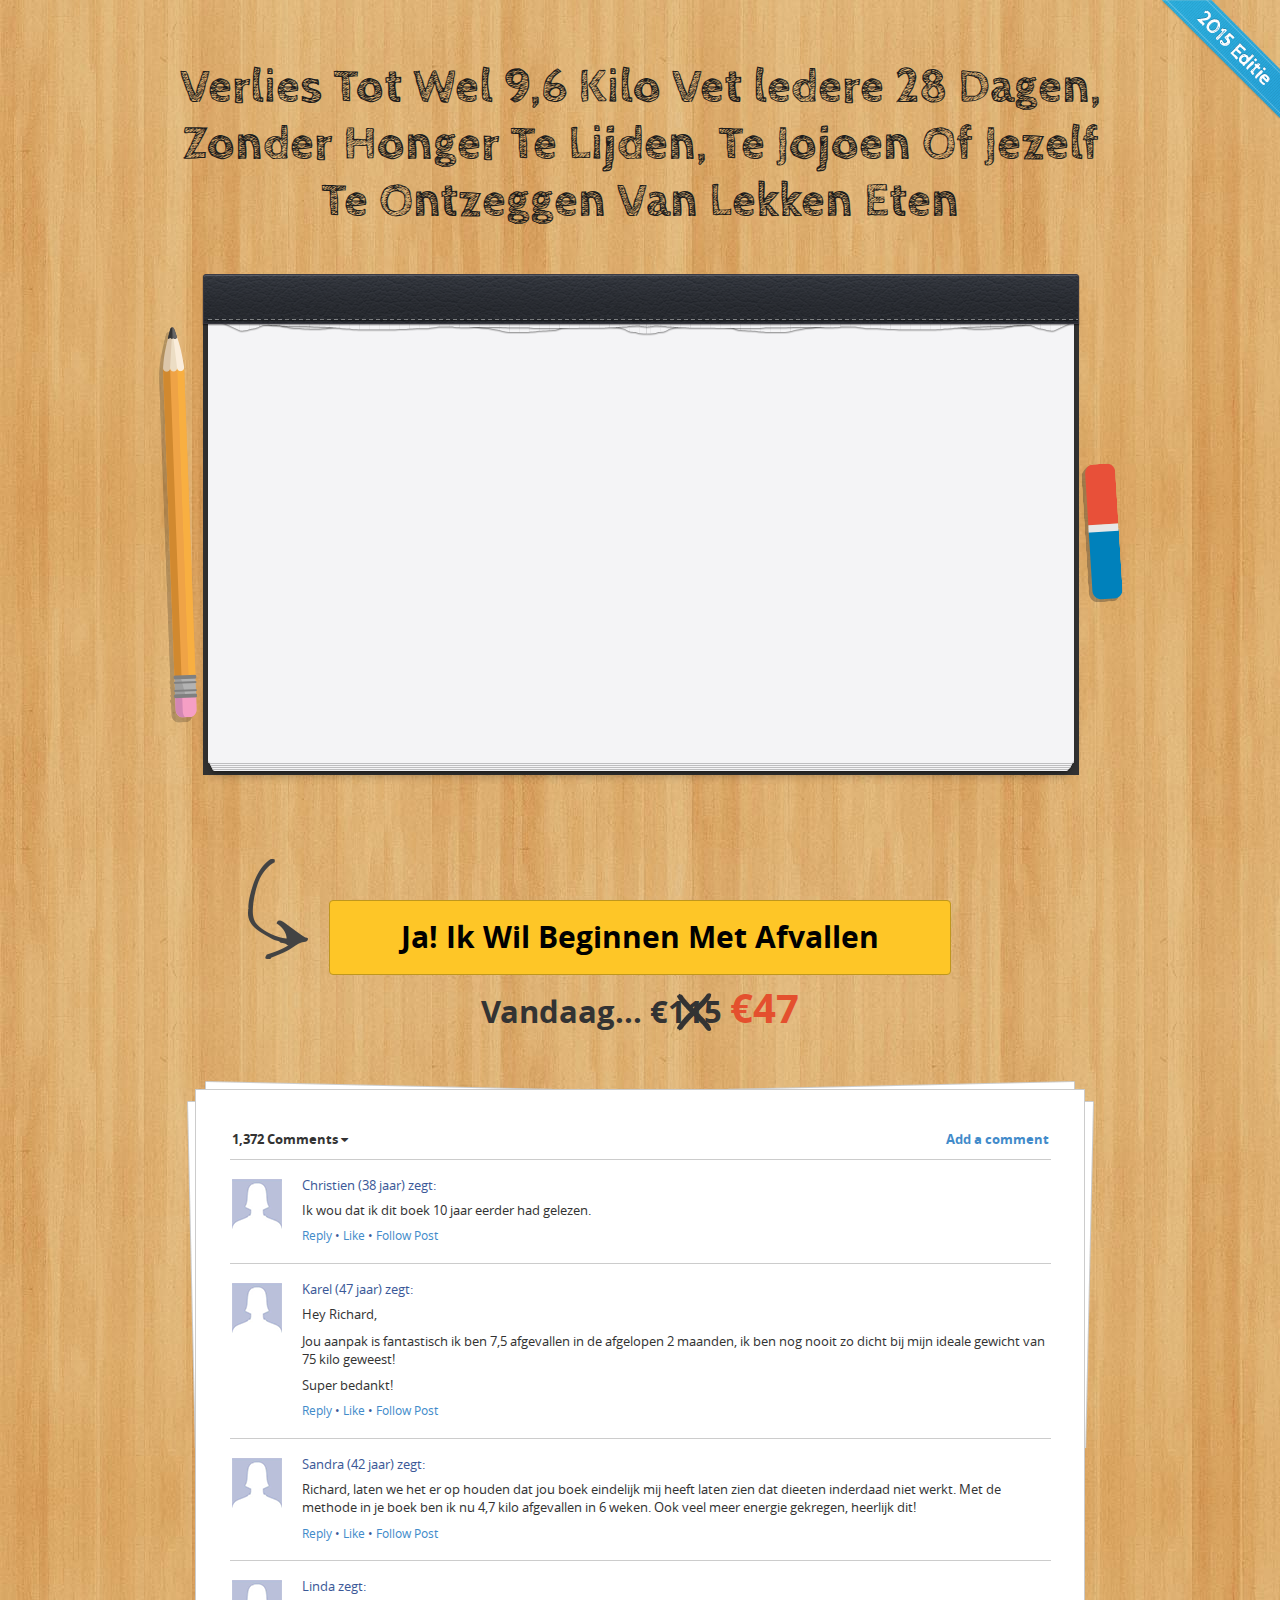
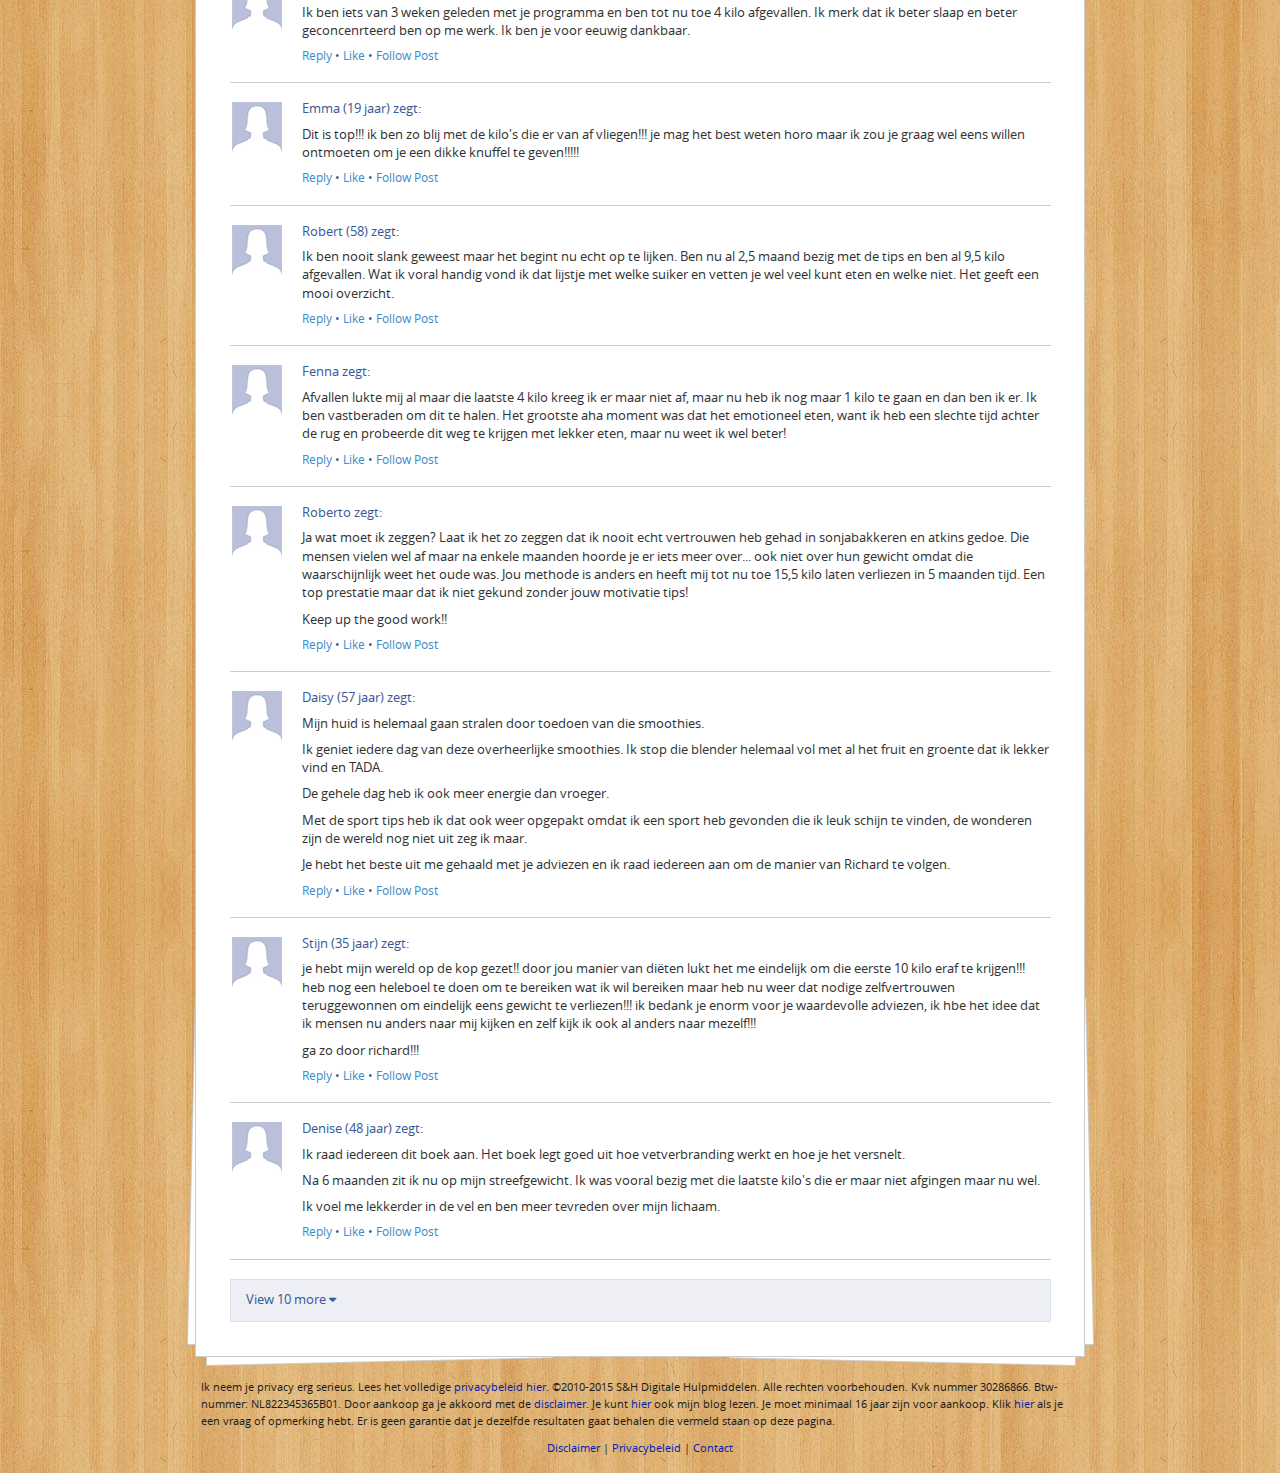
<file: newdesign/indexv4.html>
<!DOCTYPE html>
<!--[if IE 8]>    <html class="ie8"> <![endif]-->
<!--[if IE 9]>    <html class="ie9"> <![endif]-->
<!--[if gt IE 9]><!--> <html  class="no-js"> <!--<![endif]-->
   <head>
    <title>Landing page</title>
    <meta charset='utf-8'> 
    <meta name="viewport" content="width=device-width, initial-scale=1.0"> 
    <link href="css/screen.css" rel="stylesheet" media="screen">     
    <!--[if lt IE 9]>
      <script src="js/html5shiv.js"></script>
      <script src="js/respond.js"></script>
      <meta http-equiv="X-UA-Compatible" content="IE=edge">  
    <![endif]-->  
  </head>
  <body class="bg2">
  <!-- home, home4, home5,  -->
  
  <div class="icon-top-right-ribbon"></div><!-- /.top-right-ribbon -->  
  <div class="page-header">
    <div class="container">
      <h1 class="top">Verlies Tot Wel 9,6 Kilo Vet ledere 28 Dagen, Zonder Honger Te Lijden, Te Jojoen Of Jezelf Te Ontzeggen Van Lekken Eten</h1>
        <div class="frame-1 frame-2">
          
          <span class="icon-eraser"></span>
          <span class="icon-pencil"></span> 
          
          <div class="embed-responsive embed-responsive-16by9">
            <iframe class="embed-responsive-item" src="http://www.youtube.com/embed/YhelchLS79U?rel=0&amp;autohide=1&amp;theme=light&amp;showsearch=0&amp;version=3&amp;sho1winfo=0&amp;modestbranding=1&amp;title=''&amp;autoplay=1&amp;wmode=opaque&amp;controls=0&amp;howinfo=0&amp;yt:crop=16:9"></iframe>
          </div>
  
        </div><!-- /.wrap -->  
    </div><!-- /.container -->  
  </div><!-- /.page-header -->  
  
  <div class="btn-holder">
    <div class="container">
      <a href="#" title="" class="btn btn-warning">Ja! Ik Wil Beginnen Met Afvallen</a>
      <p>Vandaag... <span class="strike">€115</span> <span class="red">€47</span></p>
    </div>
  </div>

  <div class="comment-wrap">
    <div class="container"> 
      <ul class="comments-list">
        <li class="icon-top-left-border"></li>
        <li class="icon-top-right-border"></li>
        <li class="icon-right-top-border"></li>
        <li class="icon-right-bottom-border"></li>
        <li class="icon-left-bottom-border"></li>
        <li class="icon-left-top-border"></li>
        <li class="icon-bottom-left-border"></li>
        <li class="icon-bottom-right-border"></li>
        <li class="comments-header clearfix">
          <span class="pull-left">1,372 Comments <i class="fa fa-caret-down"></i></span>
          <span class="pull-right"><a href="#" title="">Add a comment </a></span> 
        </li>
        <li class="media">
          <span class="pull-left"> <img src="img/avatar.png" alt="..."> </span>
          <div class="media-body">
            <p class="author">Christien (38 jaar) zegt:</p>
            <p class="text">Ik wou dat ik dit boek 10 jaar eerder had gelezen.</p>
            <p class="links"><a href="#" title="">Reply</a> &#8226; <a href="#
              " title="">Like</a> &#8226; <a href="#" title="">Follow Post</a></p>
          </div>
        </li><!-- /.media-item -->  
        <li class="media">
          <span class="pull-left"> <img src="img/avatar.png" alt="..."> </span>
          <div class="media-body">
            <p class="author">Karel (47 jaar) zegt:</p>
            <p class="text">Hey Richard,</p> <p class="text"> Jou aanpak is fantastisch ik ben 7,5 afgevallen in de afgelopen 2 maanden, ik ben nog nooit zo dicht bij mijn ideale gewicht van 75 kilo geweest!</p> <p class="text">  Super bedankt!</p>
            <p class="links"><a href="#" title="">Reply</a> &#8226; <a href="#
              " title="">Like</a> &#8226; <a href="#" title="">Follow Post</a></p>
          </div>
        </li><!-- /.media-item -->  
        <li class="media">
          <span class="pull-left"> <img src="img/avatar.png" alt="..."> </span>
          <div class="media-body">
            <p class="author">Sandra (42 jaar) zegt:</p>
            <p class="text">Richard, laten we het er op houden dat jou boek eindelijk mij heeft laten zien dat dieeten inderdaad niet werkt. Met de methode in je boek ben ik nu 4,7 kilo afgevallen in 6 weken. Ook veel meer energie gekregen, heerlijk dit!</p>
            <p class="links"><a href="#" title="">Reply</a> &#8226; <a href="#
              " title="">Like</a> &#8226; <a href="#" title="">Follow Post</a></p>
          </div>
        </li><!-- /.media-item -->  
        <li class="media">
          <span class="pull-left"> <img src="img/avatar.png" alt="..."> </span>
          <div class="media-body">
            <p class="author">Linda zegt:</p>
            <p class="text">Ik ben iets van 3 weken geleden met je programma en ben tot nu toe 4 kilo afgevallen. Ik merk dat ik beter slaap en beter geconcenrteerd ben op me werk. Ik ben je voor eeuwig dankbaar. </p>
            <p class="links"><a href="#" title="">Reply</a> &#8226; <a href="#
              " title="">Like</a> &#8226; <a href="#" title="">Follow Post</a></p>
          </div>
        </li><!-- /.media-item -->  
        <li class="media">
          <span class="pull-left"> <img src="img/avatar.png" alt="..."> </span>
          <div class="media-body">
            <p class="author">Emma (19 jaar) zegt:</p>
            <p class="text"> Dit is top!!! ik ben zo blij met de kilo's die er van af vliegen!!! je mag het best weten horo maar ik zou je graag wel eens willen ontmoeten om je een dikke knuffel te geven!!!!! </p>
            <p class="links"><a href="#" title="">Reply</a> &#8226; <a href="#
              " title="">Like</a> &#8226; <a href="#" title="">Follow Post</a></p>
          </div>
        </li><!-- /.media-item -->  
        <li class="media">
          <span class="pull-left"> <img src="img/avatar.png" alt="..."> </span>
          <div class="media-body">
            <p class="author">Robert (58) zegt:</p>
            <p class="text"> Ik ben nooit slank geweest maar het begint nu echt op te lijken. Ben nu al 2,5 maand bezig met de tips en ben al 9,5 kilo afgevallen. Wat ik voral handig vond ik dat lijstje met welke suiker en vetten je wel veel kunt eten en welke niet. Het geeft een mooi overzicht. </p>
            <p class="links"><a href="#" title="">Reply</a> &#8226; <a href="#
              " title="">Like</a> &#8226; <a href="#" title="">Follow Post</a></p>
          </div>
        </li><!-- /.media-item -->  
        <li class="media">
          <span class="pull-left"> <img src="img/avatar.png" alt="..."> </span>
          <div class="media-body">
            <p class="author">Fenna zegt:</p>
            <p class="text"> Afvallen lukte mij al maar die laatste 4 kilo kreeg ik er maar niet af, maar nu heb ik nog maar 1 kilo te gaan en dan ben ik er. Ik ben vastberaden om dit te halen. Het grootste aha moment was dat het emotioneel eten, want ik heb een slechte tijd achter de rug en probeerde dit weg te krijgen met lekker eten, maar nu weet ik wel beter! </p>
            <p class="links"><a href="#" title="">Reply</a> &#8226; <a href="#
              " title="">Like</a> &#8226; <a href="#" title="">Follow Post</a></p>
          </div>
        </li><!-- /.media-item -->  
        <li class="media">
          <span class="pull-left"> <img src="img/avatar.png" alt="..."> </span>
          <div class="media-body">
            <p class="author">Roberto zegt:</p>
            <p class="text">Ja wat moet ik zeggen? Laat ik het zo zeggen dat ik nooit echt vertrouwen heb gehad in sonjabakkeren en atkins gedoe. Die mensen vielen wel af maar na enkele maanden hoorde je er iets meer over... ook niet over hun gewicht omdat die waarschijnlijk weet het oude was. Jou methode is anders en heeft mij tot nu toe 15,5 kilo laten verliezen in 5 maanden tijd. Een top prestatie maar dat ik niet gekund zonder jouw motivatie tips!</p> <p class="text"> Keep up the good work!! </p>
            <p class="links"><a href="#" title="">Reply</a> &#8226; <a href="#
              " title="">Like</a> &#8226; <a href="#" title="">Follow Post</a></p>
          </div>
        </li><!-- /.media-item -->  
        <li class="media">
          <span class="pull-left"> <img src="img/avatar.png" alt="..."> </span>
          <div class="media-body">
            <p class="author">Daisy (57 jaar) zegt:</p>
            <p class="text"> Mijn huid is helemaal gaan stralen door toedoen van die smoothies. </p> <p class="text">  Ik geniet iedere dag van deze overheerlijke smoothies. Ik stop die blender helemaal vol met al het fruit en groente dat ik lekker vind en TADA. </p><p class="text"> De gehele dag heb ik ook meer energie dan vroeger. </p> <p class="text">  Met de sport tips heb ik dat ook weer opgepakt omdat ik een sport heb gevonden die ik leuk schijn te vinden, de wonderen zijn de wereld nog niet uit zeg ik maar. </p> <p class="text">  Je hebt het beste uit me gehaald met je adviezen en ik raad iedereen aan om de manier van Richard te volgen.</p>
            <p class="links"><a href="#" title="">Reply</a> &#8226; <a href="#
              " title="">Like</a> &#8226; <a href="#" title="">Follow Post</a></p>
          </div>
        </li><!-- /.media-item -->  
        <li class="media">
          <span class="pull-left"> <img src="img/avatar.png" alt="..."> </span>
          <div class="media-body">
            <p class="author">Stijn (35 jaar) zegt:</p>
            <p class="text"> je hebt mijn wereld op de kop gezet!! door jou manier van diëten lukt het me eindelijk om die eerste 10 kilo eraf te krijgen!!! heb nog een heleboel te doen om te bereiken wat ik wil bereiken maar heb nu weer dat nodige zelfvertrouwen teruggewonnen om eindelijk eens gewicht te verliezen!!! ik bedank je enorm voor je waardevolle adviezen, ik hbe het idee dat ik mensen nu anders naar mij kijken en zelf kijk ik ook al anders naar mezelf!!! </p> <p class="text"> ga zo door richard!!! </p>
            <p class="links"><a href="#" title="">Reply</a> &#8226; <a href="#
              " title="">Like</a> &#8226; <a href="#" title="">Follow Post</a></p>
          </div>
        </li><!-- /.media-item -->  
        <li class="media">
          <span class="pull-left"> <img src="img/avatar.png" alt="..."> </span>
          <div class="media-body">
            <p class="author">Denise (48 jaar) zegt:</p>
            <p class="text"> Ik raad iedereen dit boek aan. Het boek legt goed uit hoe vetverbranding werkt en hoe je het versnelt. </p> <p class="text"> Na 6 maanden zit ik nu op mijn streefgewicht. Ik was vooral bezig met die laatste kilo's die er maar niet afgingen maar nu wel. </p> <p class="text">  Ik voel me lekkerder in de vel en ben meer tevreden over mijn lichaam. </p>
            <p class="links"><a href="#" title="">Reply</a> &#8226; <a href="#
              " title="">Like</a> &#8226; <a href="#" title="">Follow Post</a></p>
          </div>
        </li><!-- /.media-item -->
        <li class="comments-footer">
          <p>View 10 more <i class="fa fa-caret-down"></i></p> 
        </li>  
      </ul><!-- /.media-list --> 
    </div>
  </div>

  <footer>
    <div class="container">
      <p>Ik neem je privacy erg serieus. Lees het volledige <a href="http://vetverbrandgeheimen.nl/privacybeleid/" target="_blank">privacybeleid hier</a>. &copy;2010-2015 S&amp;H Digitale Hulpmiddelen. Alle rechten voorbehouden. Kvk nummer 30286866.   Btw-nummer: NL822345365B01. Door aankoop ga je akkoord met de <a href="http://vetverbrandgeheimen.nl/disclaimer/" target="_blank">disclaimer</a>. Je kunt <a href="http://afvallentips.nl">hier</a> ook mijn blog lezen. Je moet minimaal 16 jaar zijn voor aankoop.   Klik <a href="http://vetverbrandgeheimen.nl/contactformulier/" target="_blank">hier</a> als je een vraag of opmerking hebt. Er is geen garantie dat je dezelfde resultaten gaat behalen die vermeld staan op deze pagina.</p>
      <p class="text-center"><a href="http://vetverbrandgeheimen.nl/disclaimer/" target="_blank">Disclaimer</a> | <a href="http://vetverbrandgeheimen.nl/privacybeleid/" target="_blank">Privacybeleid</a> | <a href="http://vetverbrandgeheimen.nl/contactformulier/" target="_blank">Contact</a></p> 
    </div>
  </footer>


  <script src="js/jquery.min.js"></script>
  <script src="js/bootstrap.js"></script> 
  <script src="js/custom.js"></script>

  </body>
</html>
</file>
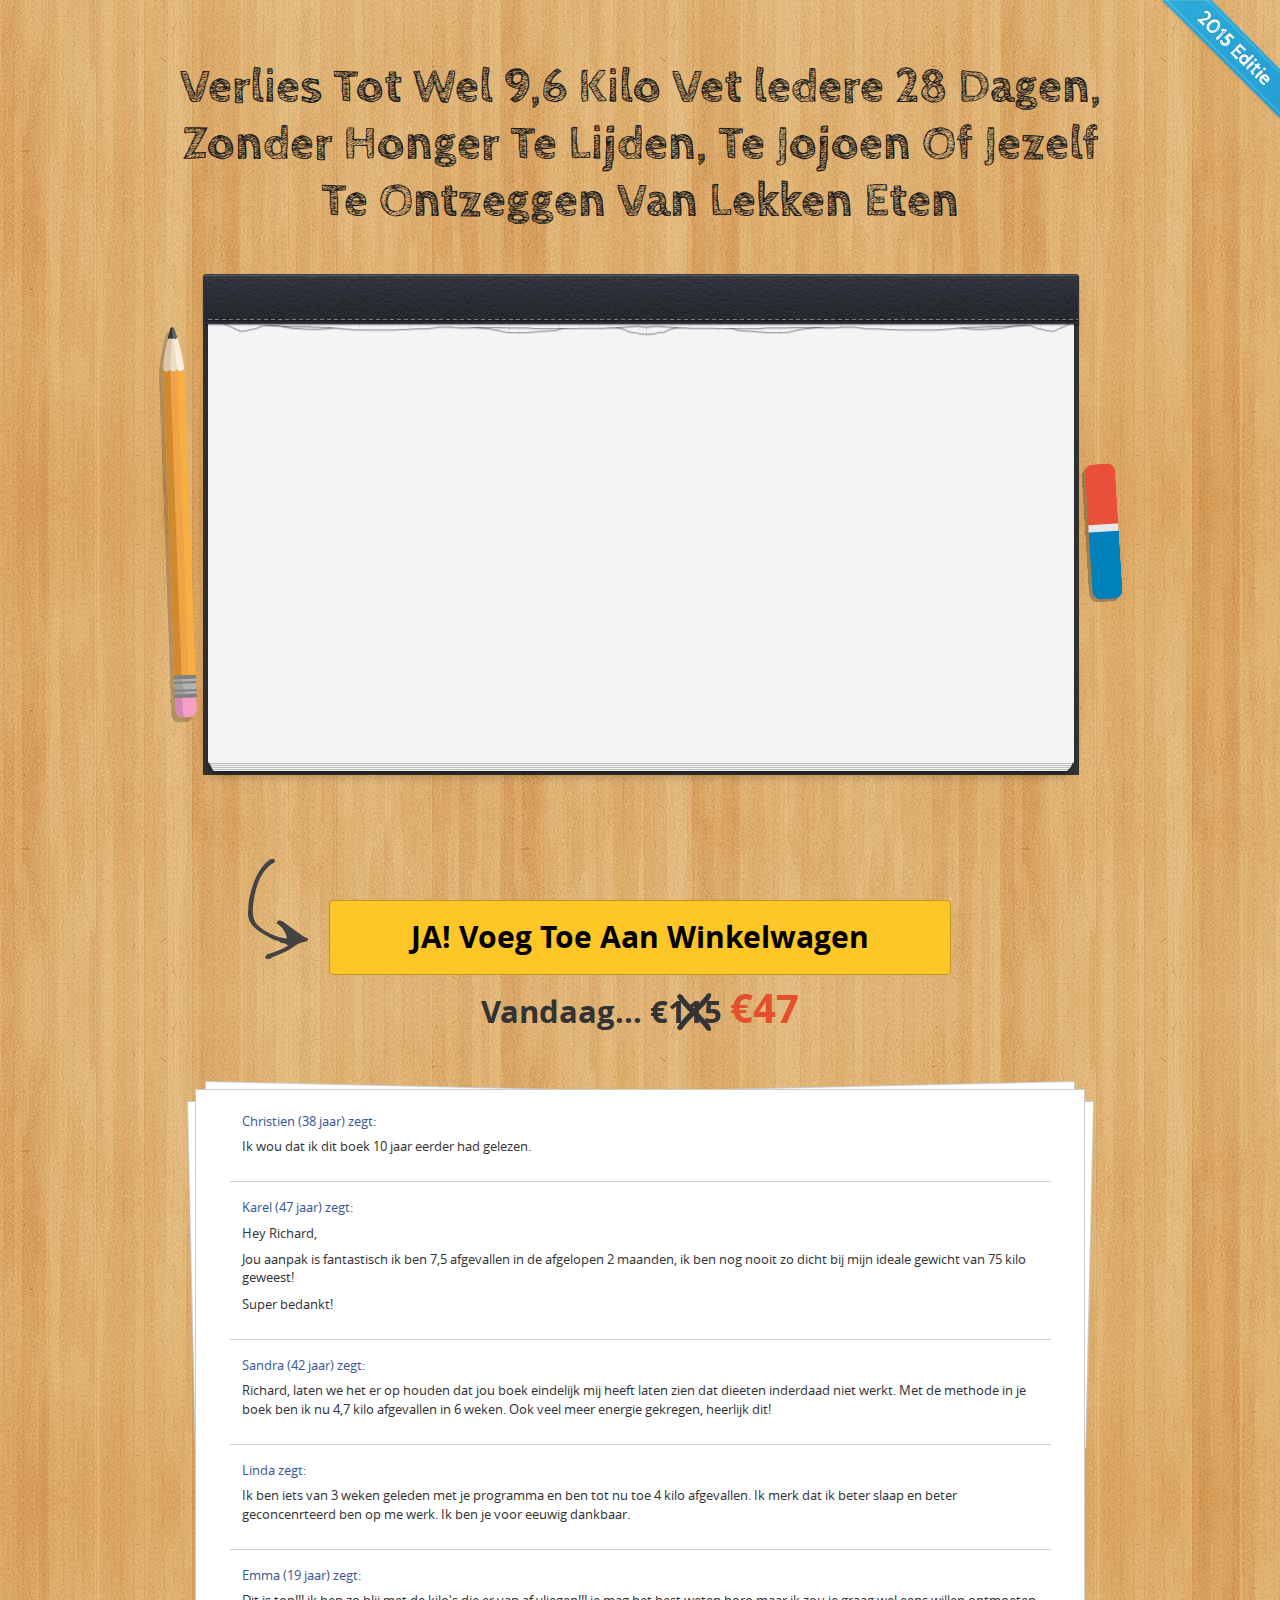
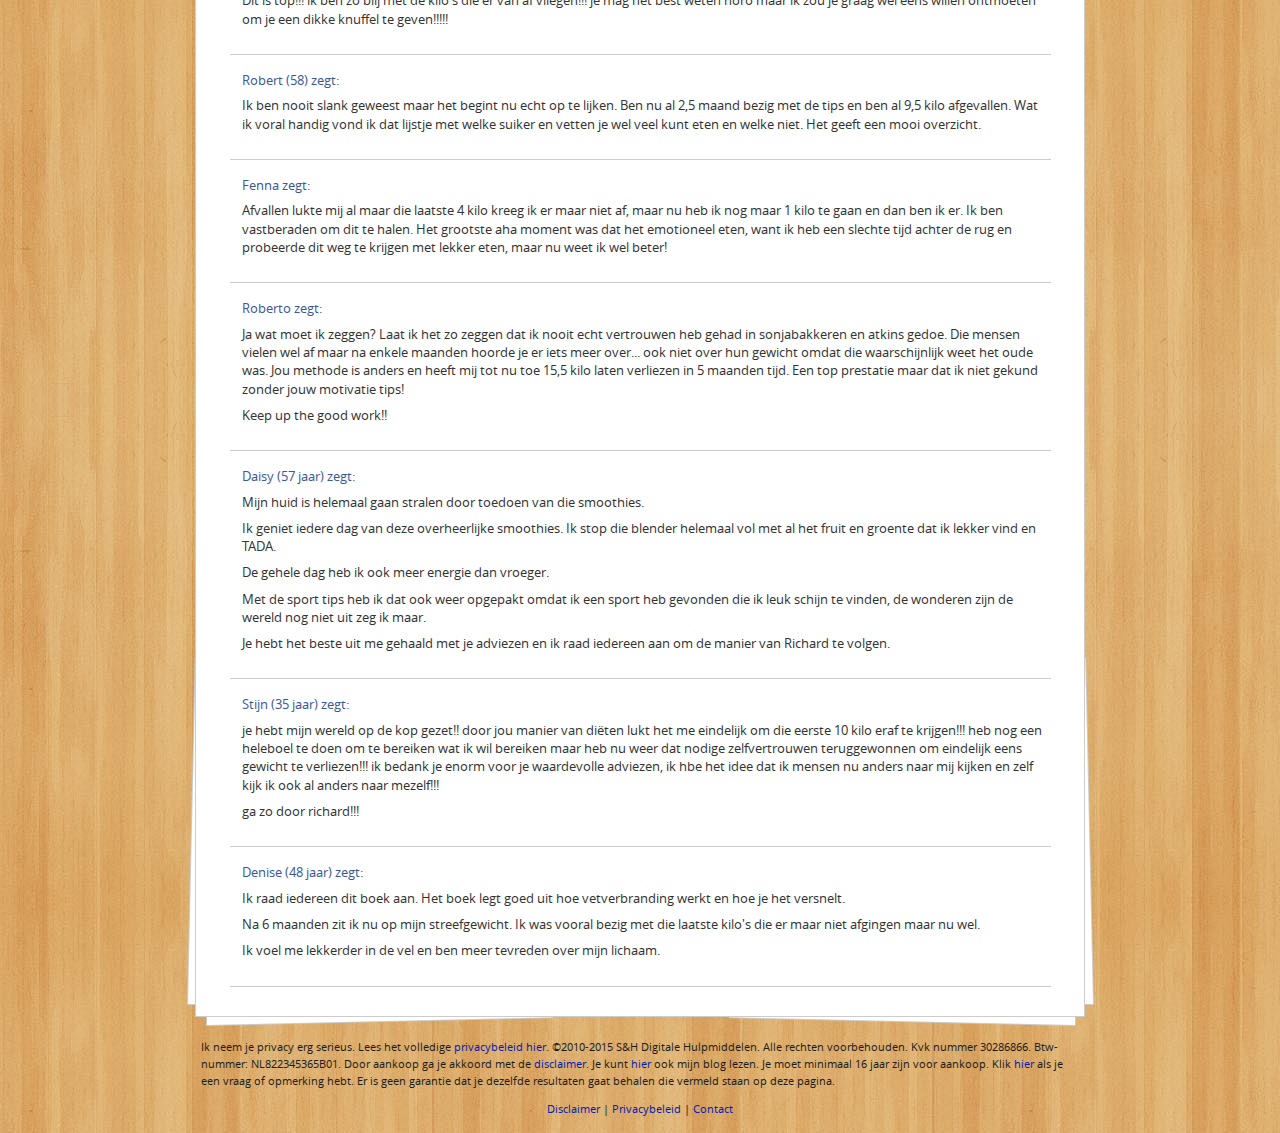
<file: newdesign/indexv4_simpler.html>
<!DOCTYPE html>
<!--[if IE 8]>    <html class="ie8"> <![endif]-->
<!--[if IE 9]>    <html class="ie9"> <![endif]-->
<!--[if gt IE 9]><!--> <html  class="no-js"> <!--<![endif]-->
   <head>
    <title>Landing page</title>
    <meta charset='utf-8'> 
    <meta name="viewport" content="width=device-width, initial-scale=1.0"> 
    <link href="css/screen.css" rel="stylesheet" media="screen">     
    <!--[if lt IE 9]>
      <script src="js/html5shiv.js"></script>
      <script src="js/respond.js"></script>
      <meta http-equiv="X-UA-Compatible" content="IE=edge">  
    <![endif]-->  
  </head>
  <body class="bg2">
  <!-- home, home4, home5,  -->
  
  <div class="icon-top-right-ribbon"></div><!-- /.top-right-ribbon -->  
  <div class="page-header">
    <div class="container">
      <h1 class="top">Verlies Tot Wel 9,6 Kilo Vet ledere 28 Dagen, Zonder Honger Te Lijden, Te Jojoen Of Jezelf Te Ontzeggen Van Lekken Eten</h1>
        <div class="frame-1 frame-2">
          <span class="icon-eraser"></span>
          <span class="icon-pencil"></span> 

          <div class="embed-responsive embed-responsive-16by9">
            <iframe class="embed-responsive-item" src="http://www.youtube.com/embed/YhelchLS79U?rel=0&amp;autohide=1&amp;theme=light&amp;showsearch=0&amp;version=3&amp;sho1winfo=0&amp;modestbranding=1&amp;title=''&amp;autoplay=1&amp;wmode=opaque&amp;controls=0&amp;howinfo=0&amp;yt:crop=16:9"></iframe>
          </div>

        </div><!-- /.wrap -->  
    </div><!-- /.container -->  
  </div><!-- /.page-header -->  
  
  <div class="btn-holder">
    <div class="container">
      <a href="#" title="" class="btn btn-warning">JA! Voeg Toe Aan Winkelwagen</a>
      <p>Vandaag... <span class="strike">€115</span> <span class="red">€47</span></p>
    </div>
  </div>

  <div class="comment-wrap">
    <div class="container"> 
      <ul class="comments-list">
        <li class="icon-top-left-border"></li>
        <li class="icon-top-right-border"></li>
        <li class="icon-right-top-border"></li>
        <li class="icon-right-bottom-border"></li>
        <li class="icon-left-bottom-border"></li>
        <li class="icon-left-top-border"></li>
        <li class="icon-bottom-left-border"></li>
        <li class="icon-bottom-right-border"></li>
        <!-- 
        <li class="comments-header clearfix">
          <span class="pull-left">1,372 Comments <i class="fa fa-caret-down"></i></span>
          <span class="pull-right"><a href="#" title="">Add a comment </a></span> 
        </li>
         -->
        <li class="media">
          
          <div class="media-body">
            <p class="author">Christien (38 jaar) zegt:</p>
            <p class="text">Ik wou dat ik dit boek 10 jaar eerder had gelezen.</p>

          </div>
        </li><!-- /.media-item -->  
        <li class="media">
          
          <div class="media-body">
            <p class="author">Karel (47 jaar) zegt:</p>
            <p class="text">Hey Richard,</p> <p class="text"> Jou aanpak is fantastisch ik ben 7,5 afgevallen in de afgelopen 2 maanden, ik ben nog nooit zo dicht bij mijn ideale gewicht van 75 kilo geweest!</p> <p class="text">  Super bedankt!</p> 
          </div>
        </li><!-- /.media-item -->  
        <li class="media">
          
          <div class="media-body">
            <p class="author">Sandra (42 jaar) zegt:</p>
            <p class="text">Richard, laten we het er op houden dat jou boek eindelijk mij heeft laten zien dat dieeten inderdaad niet werkt. Met de methode in je boek ben ik nu 4,7 kilo afgevallen in 6 weken. Ook veel meer energie gekregen, heerlijk dit!</p> 
          </div>
        </li><!-- /.media-item -->  
        <li class="media">
          
          <div class="media-body">
            <p class="author">Linda zegt:</p>
            <p class="text">Ik ben iets van 3 weken geleden met je programma en ben tot nu toe 4 kilo afgevallen. Ik merk dat ik beter slaap en beter geconcenrteerd ben op me werk. Ik ben je voor eeuwig dankbaar. </p> 
          </div>
        </li><!-- /.media-item -->  
        <li class="media">
          
          <div class="media-body">
            <p class="author">Emma (19 jaar) zegt:</p>
            <p class="text"> Dit is top!!! ik ben zo blij met de kilo's die er van af vliegen!!! je mag het best weten horo maar ik zou je graag wel eens willen ontmoeten om je een dikke knuffel te geven!!!!! </p> 
          </div>
        </li><!-- /.media-item -->  
        <li class="media">
          
          <div class="media-body">
            <p class="author">Robert (58) zegt:</p>
            <p class="text"> Ik ben nooit slank geweest maar het begint nu echt op te lijken. Ben nu al 2,5 maand bezig met de tips en ben al 9,5 kilo afgevallen. Wat ik voral handig vond ik dat lijstje met welke suiker en vetten je wel veel kunt eten en welke niet. Het geeft een mooi overzicht. </p>  
          </div>
        </li><!-- /.media-item -->  
        <li class="media">
          
          <div class="media-body">
            <p class="author">Fenna zegt:</p>
            <p class="text"> Afvallen lukte mij al maar die laatste 4 kilo kreeg ik er maar niet af, maar nu heb ik nog maar 1 kilo te gaan en dan ben ik er. Ik ben vastberaden om dit te halen. Het grootste aha moment was dat het emotioneel eten, want ik heb een slechte tijd achter de rug en probeerde dit weg te krijgen met lekker eten, maar nu weet ik wel beter! </p> 
          </div>
        </li><!-- /.media-item -->  
        <li class="media">
          
          <div class="media-body">
            <p class="author">Roberto zegt:</p>
            <p class="text">Ja wat moet ik zeggen? Laat ik het zo zeggen dat ik nooit echt vertrouwen heb gehad in sonjabakkeren en atkins gedoe. Die mensen vielen wel af maar na enkele maanden hoorde je er iets meer over... ook niet over hun gewicht omdat die waarschijnlijk weet het oude was. Jou methode is anders en heeft mij tot nu toe 15,5 kilo laten verliezen in 5 maanden tijd. Een top prestatie maar dat ik niet gekund zonder jouw motivatie tips!</p> <p class="text"> Keep up the good work!! </p> 
          </div>
        </li><!-- /.media-item -->  
        <li class="media">
          
          <div class="media-body">
            <p class="author">Daisy (57 jaar) zegt:</p>
            <p class="text"> Mijn huid is helemaal gaan stralen door toedoen van die smoothies. </p> <p class="text">  Ik geniet iedere dag van deze overheerlijke smoothies. Ik stop die blender helemaal vol met al het fruit en groente dat ik lekker vind en TADA. </p><p class="text"> De gehele dag heb ik ook meer energie dan vroeger. </p> <p class="text">  Met de sport tips heb ik dat ook weer opgepakt omdat ik een sport heb gevonden die ik leuk schijn te vinden, de wonderen zijn de wereld nog niet uit zeg ik maar. </p> <p class="text">  Je hebt het beste uit me gehaald met je adviezen en ik raad iedereen aan om de manier van Richard te volgen.</p> 
          </div>
        </li><!-- /.media-item -->  
        <li class="media">
          
          <div class="media-body">
            <p class="author">Stijn (35 jaar) zegt:</p>
            <p class="text"> je hebt mijn wereld op de kop gezet!! door jou manier van diëten lukt het me eindelijk om die eerste 10 kilo eraf te krijgen!!! heb nog een heleboel te doen om te bereiken wat ik wil bereiken maar heb nu weer dat nodige zelfvertrouwen teruggewonnen om eindelijk eens gewicht te verliezen!!! ik bedank je enorm voor je waardevolle adviezen, ik hbe het idee dat ik mensen nu anders naar mij kijken en zelf kijk ik ook al anders naar mezelf!!! </p> <p class="text"> ga zo door richard!!! </p> 
          </div>
        </li><!-- /.media-item -->  
        <li class="media">
          
          <div class="media-body">
            <p class="author">Denise (48 jaar) zegt:</p>
            <p class="text"> Ik raad iedereen dit boek aan. Het boek legt goed uit hoe vetverbranding werkt en hoe je het versnelt. </p> <p class="text"> Na 6 maanden zit ik nu op mijn streefgewicht. Ik was vooral bezig met die laatste kilo's die er maar niet afgingen maar nu wel. </p> <p class="text">  Ik voel me lekkerder in de vel en ben meer tevreden over mijn lichaam. </p> 
          </div>
        </li><!-- /.media-item -->
        <!--  
        <li class="comments-footer">
          <p>View 10 more <i class="fa fa-caret-down"></i></p> 
        </li>  
        -->
      </ul><!-- /.media-list --> 
    </div>
  </div>

  <footer>
    <div class="container">
      <p>Ik neem je privacy erg serieus. Lees het volledige <a href="http://vetverbrandgeheimen.nl/privacybeleid/" target="_blank">privacybeleid hier</a>. &copy;2010-2015 S&amp;H Digitale Hulpmiddelen. Alle rechten voorbehouden. Kvk nummer 30286866.   Btw-nummer: NL822345365B01. Door aankoop ga je akkoord met de <a href="http://vetverbrandgeheimen.nl/disclaimer/" target="_blank">disclaimer</a>. Je kunt <a href="http://afvallentips.nl">hier</a> ook mijn blog lezen. Je moet minimaal 16 jaar zijn voor aankoop.   Klik <a href="http://vetverbrandgeheimen.nl/contactformulier/" target="_blank">hier</a> als je een vraag of opmerking hebt. Er is geen garantie dat je dezelfde resultaten gaat behalen die vermeld staan op deze pagina.</p>
      <p class="text-center"><a href="http://vetverbrandgeheimen.nl/disclaimer/" target="_blank">Disclaimer</a> | <a href="http://vetverbrandgeheimen.nl/privacybeleid/" target="_blank">Privacybeleid</a> | <a href="http://vetverbrandgeheimen.nl/contactformulier/" target="_blank">Contact</a></p> 
    </div>
  </footer>


  <script src="js/jquery.min.js"></script>
  <script src="js/bootstrap.js"></script> 
  <script src="js/custom.js"></script>

  </body>
</html>
</file>
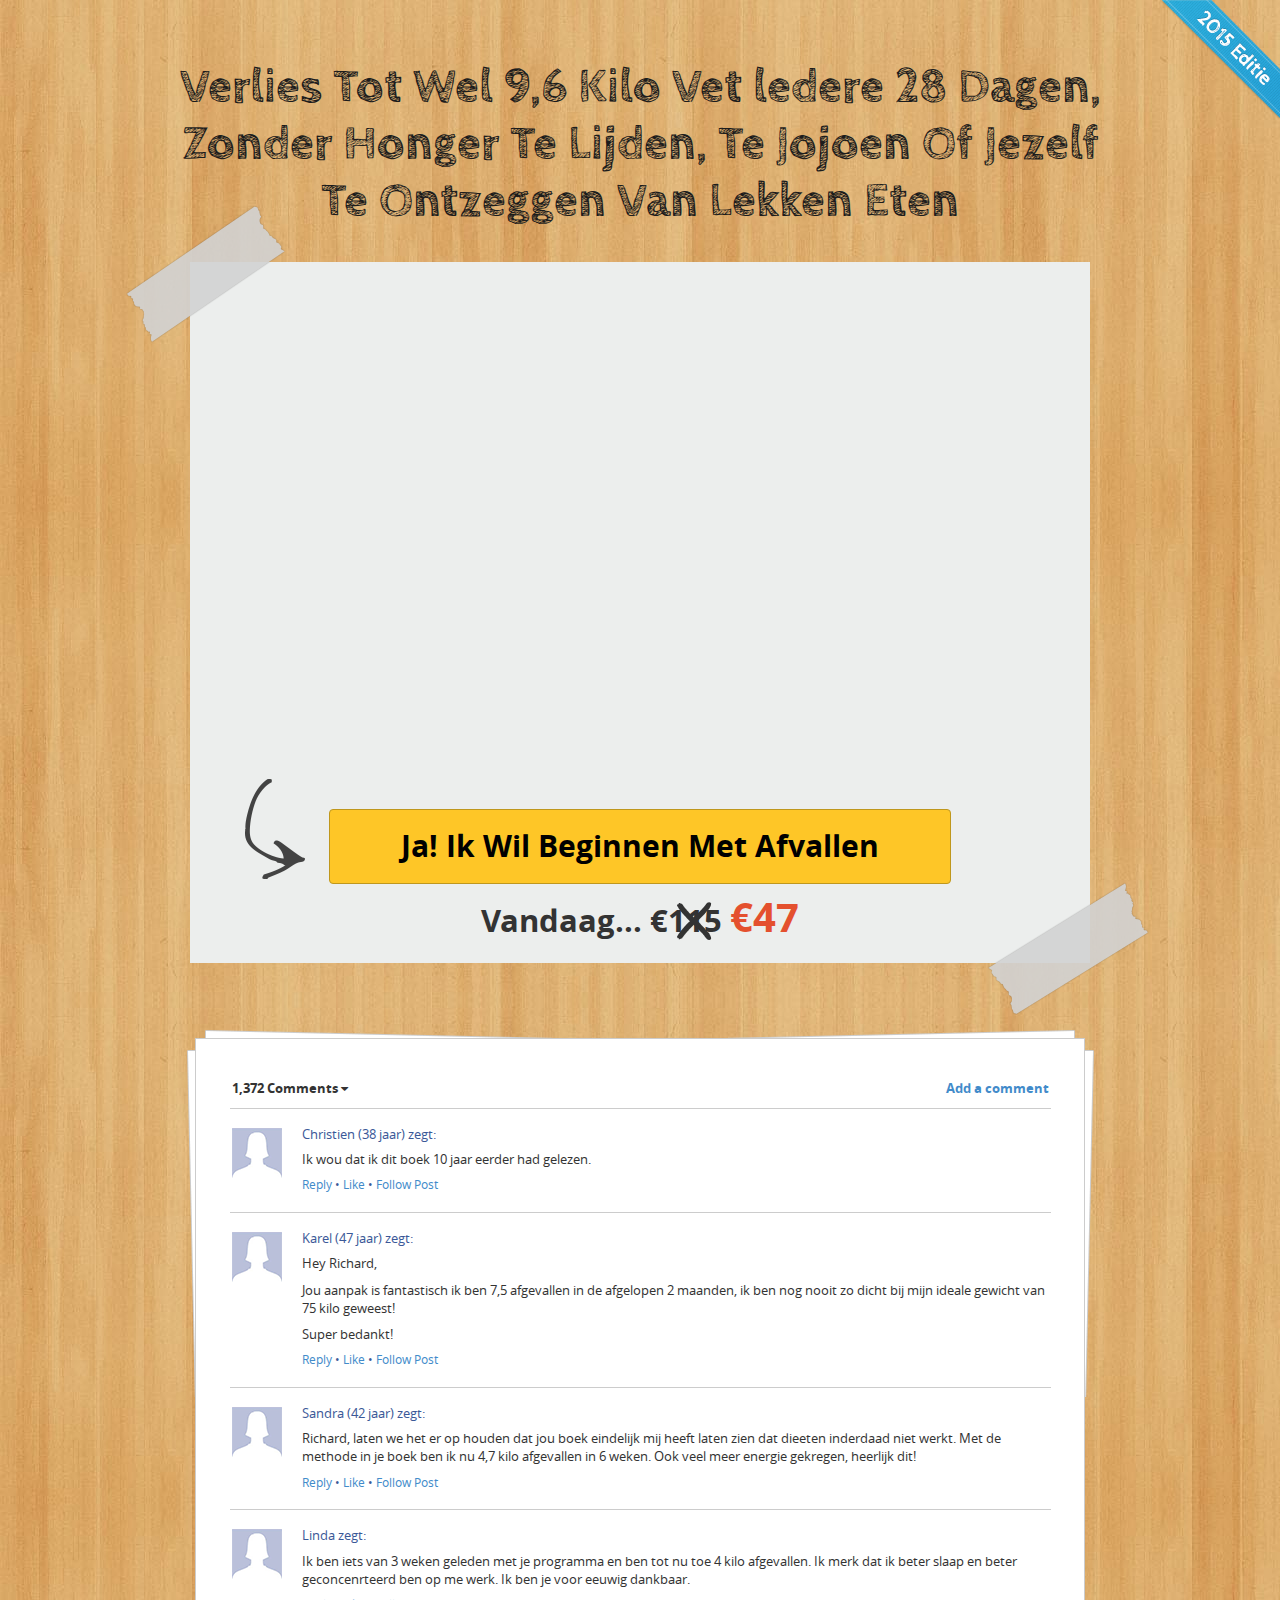
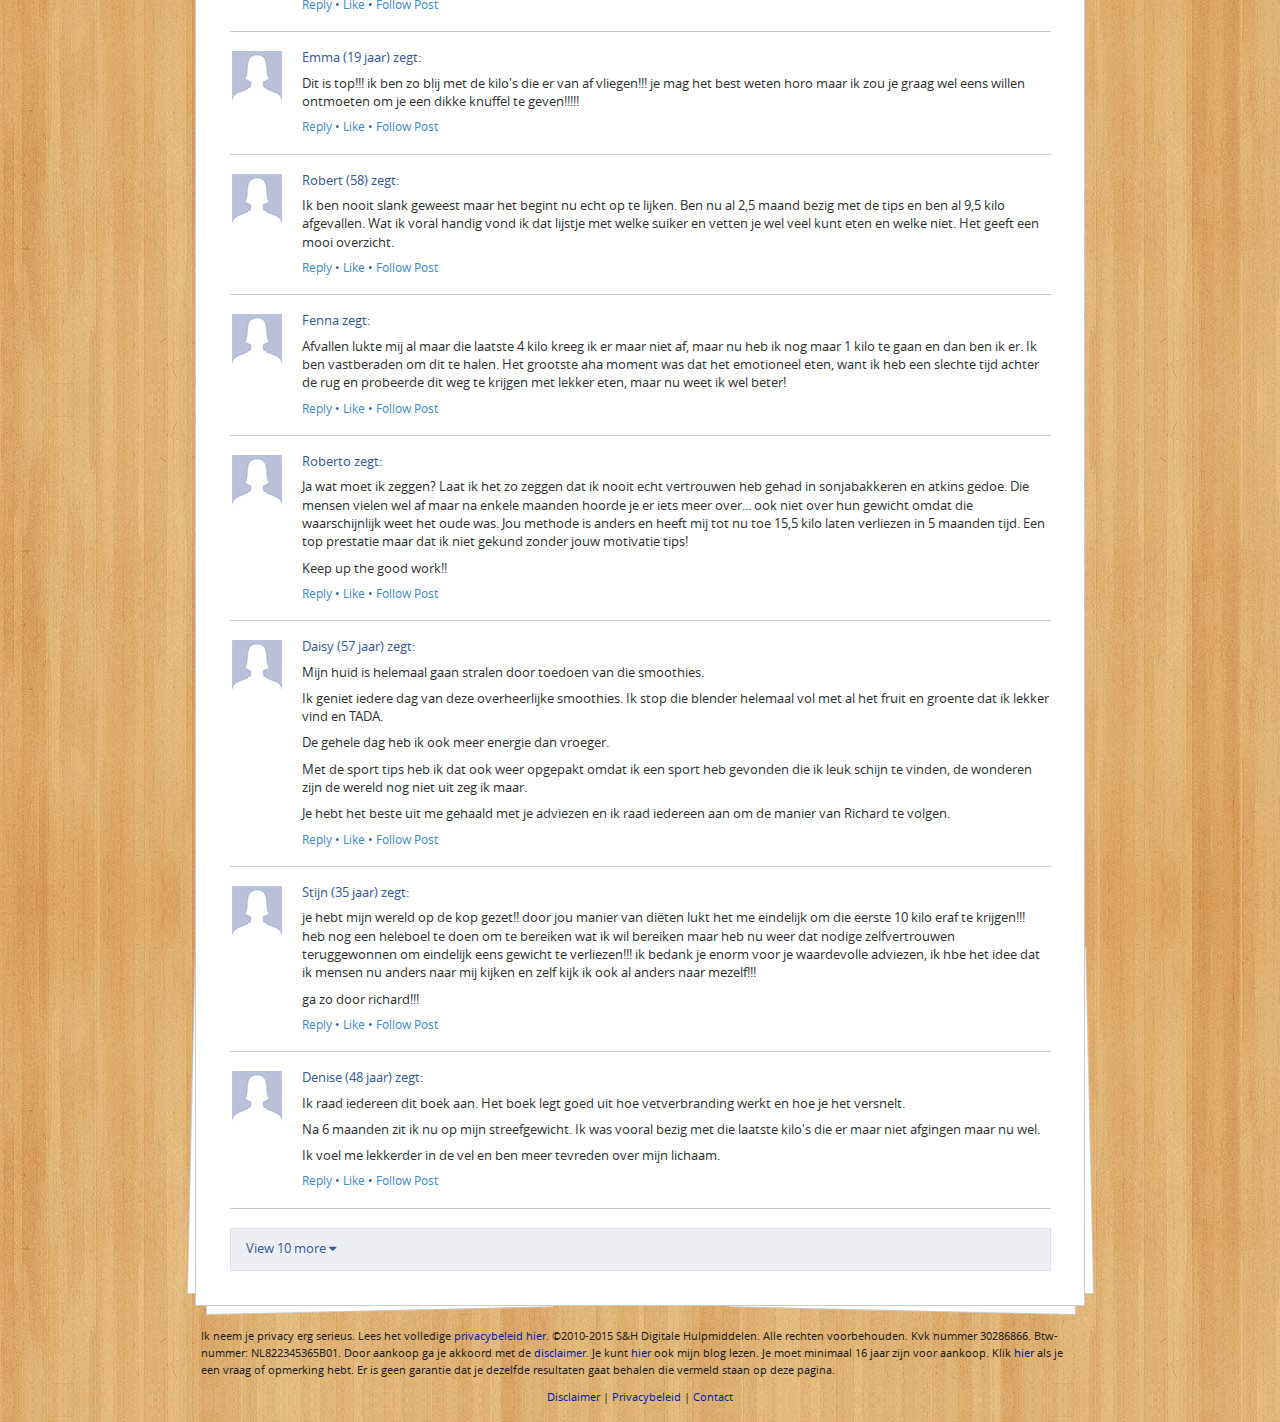
<file: newdesign/indexv5.html>
<!DOCTYPE html>
<!--[if IE 8]>    <html class="ie8"> <![endif]-->
<!--[if IE 9]>    <html class="ie9"> <![endif]-->
<!--[if gt IE 9]><!--> <html  class="no-js"> <!--<![endif]-->
   <head>
    <title>Landing page</title>
    <meta charset='utf-8'> 
    <meta name="viewport" content="width=device-width, initial-scale=1.0"> 
    <link href="css/screen.css" rel="stylesheet" media="screen">     
    <!--[if lt IE 9]>
      <script src="js/html5shiv.js"></script>
      <script src="js/respond.js"></script>
      <meta http-equiv="X-UA-Compatible" content="IE=edge">  
    <![endif]-->  
  </head>
  <body class="bg2">
  <!-- home, home4, home5,  -->
  
  <div class="icon-top-right-ribbon"></div><!-- /.top-right-ribbon -->  
    <div class="page-header">
      <div class="container">
        <h1 class="top">Verlies Tot Wel 9,6 Kilo Vet ledere 28 Dagen, Zonder Honger Te Lijden, Te Jojoen Of Jezelf Te Ontzeggen Van Lekken Eten</h1>
        
          <div class="white-wrap">
            <div class="frame-1 frame-3">
              <span class="icon-bottom-sticker"></span>
              <span class="icon-top-sticker"></span>
    
              <div class="embed-responsive embed-responsive-16by9">
                <iframe class="embed-responsive-item" src="http://www.youtube.com/embed/YhelchLS79U?rel=0&amp;autohide=1&amp;theme=light&amp;showsearch=0&amp;version=3&amp;sho1winfo=0&amp;modestbranding=1&amp;title=''&amp;autoplay=1&amp;wmode=opaque&amp;controls=0&amp;howinfo=0&amp;yt:crop=16:9"></iframe>
              </div>

            </div><!-- /.wrap -->
            <div class="btn-holder whiter">
              <div class="container">
                <a href="#" title="" class="btn btn-warning">Ja! Ik Wil Beginnen Met Afvallen</a>
                <p>Vandaag... <span class="strike">€115</span> <span class="red">€47</span></p>
              </div>
            </div>
          </div><!-- /.white-wrap -->  

      </div><!-- /.container -->  
    </div><!-- /.page-header -->  
    
  

  <div class="comment-wrap">
    <div class="container"> 
      <ul class="comments-list">
        <li class="icon-top-left-border"></li>
        <li class="icon-top-right-border"></li>
        <li class="icon-right-top-border"></li>
        <li class="icon-right-bottom-border"></li>
        <li class="icon-left-bottom-border"></li>
        <li class="icon-left-top-border"></li>
        <li class="icon-bottom-left-border"></li>
        <li class="icon-bottom-right-border"></li>
        <li class="comments-header clearfix">
          <span class="pull-left">1,372 Comments <i class="fa fa-caret-down"></i></span>
          <span class="pull-right"><a href="#" title="">Add a comment </a></span> 
        </li>
        <li class="media">
          <span class="pull-left"> <img src="img/avatar.png" alt="..."> </span>
          <div class="media-body">
            <p class="author">Christien (38 jaar) zegt:</p>
            <p class="text">Ik wou dat ik dit boek 10 jaar eerder had gelezen.</p>
            <p class="links"><a href="#" title="">Reply</a> &#8226; <a href="#
              " title="">Like</a> &#8226; <a href="#" title="">Follow Post</a></p>
          </div>
        </li><!-- /.media-item -->  
        <li class="media">
          <span class="pull-left"> <img src="img/avatar.png" alt="..."> </span>
          <div class="media-body">
            <p class="author">Karel (47 jaar) zegt:</p>
            <p class="text">Hey Richard,</p> <p class="text"> Jou aanpak is fantastisch ik ben 7,5 afgevallen in de afgelopen 2 maanden, ik ben nog nooit zo dicht bij mijn ideale gewicht van 75 kilo geweest!</p> <p class="text">  Super bedankt!</p>
            <p class="links"><a href="#" title="">Reply</a> &#8226; <a href="#
              " title="">Like</a> &#8226; <a href="#" title="">Follow Post</a></p>
          </div>
        </li><!-- /.media-item -->  
        <li class="media">
          <span class="pull-left"> <img src="img/avatar.png" alt="..."> </span>
          <div class="media-body">
            <p class="author">Sandra (42 jaar) zegt:</p>
            <p class="text">Richard, laten we het er op houden dat jou boek eindelijk mij heeft laten zien dat dieeten inderdaad niet werkt. Met de methode in je boek ben ik nu 4,7 kilo afgevallen in 6 weken. Ook veel meer energie gekregen, heerlijk dit!</p>
            <p class="links"><a href="#" title="">Reply</a> &#8226; <a href="#
              " title="">Like</a> &#8226; <a href="#" title="">Follow Post</a></p>
          </div>
        </li><!-- /.media-item -->  
        <li class="media">
          <span class="pull-left"> <img src="img/avatar.png" alt="..."> </span>
          <div class="media-body">
            <p class="author">Linda zegt:</p>
            <p class="text">Ik ben iets van 3 weken geleden met je programma en ben tot nu toe 4 kilo afgevallen. Ik merk dat ik beter slaap en beter geconcenrteerd ben op me werk. Ik ben je voor eeuwig dankbaar. </p>
            <p class="links"><a href="#" title="">Reply</a> &#8226; <a href="#
              " title="">Like</a> &#8226; <a href="#" title="">Follow Post</a></p>
          </div>
        </li><!-- /.media-item -->  
        <li class="media">
          <span class="pull-left"> <img src="img/avatar.png" alt="..."> </span>
          <div class="media-body">
            <p class="author">Emma (19 jaar) zegt:</p>
            <p class="text"> Dit is top!!! ik ben zo blij met de kilo's die er van af vliegen!!! je mag het best weten horo maar ik zou je graag wel eens willen ontmoeten om je een dikke knuffel te geven!!!!! </p>
            <p class="links"><a href="#" title="">Reply</a> &#8226; <a href="#
              " title="">Like</a> &#8226; <a href="#" title="">Follow Post</a></p>
          </div>
        </li><!-- /.media-item -->  
        <li class="media">
          <span class="pull-left"> <img src="img/avatar.png" alt="..."> </span>
          <div class="media-body">
            <p class="author">Robert (58) zegt:</p>
            <p class="text"> Ik ben nooit slank geweest maar het begint nu echt op te lijken. Ben nu al 2,5 maand bezig met de tips en ben al 9,5 kilo afgevallen. Wat ik voral handig vond ik dat lijstje met welke suiker en vetten je wel veel kunt eten en welke niet. Het geeft een mooi overzicht. </p>
            <p class="links"><a href="#" title="">Reply</a> &#8226; <a href="#
              " title="">Like</a> &#8226; <a href="#" title="">Follow Post</a></p>
          </div>
        </li><!-- /.media-item -->  
        <li class="media">
          <span class="pull-left"> <img src="img/avatar.png" alt="..."> </span>
          <div class="media-body">
            <p class="author">Fenna zegt:</p>
            <p class="text"> Afvallen lukte mij al maar die laatste 4 kilo kreeg ik er maar niet af, maar nu heb ik nog maar 1 kilo te gaan en dan ben ik er. Ik ben vastberaden om dit te halen. Het grootste aha moment was dat het emotioneel eten, want ik heb een slechte tijd achter de rug en probeerde dit weg te krijgen met lekker eten, maar nu weet ik wel beter! </p>
            <p class="links"><a href="#" title="">Reply</a> &#8226; <a href="#
              " title="">Like</a> &#8226; <a href="#" title="">Follow Post</a></p>
          </div>
        </li><!-- /.media-item -->  
        <li class="media">
          <span class="pull-left"> <img src="img/avatar.png" alt="..."> </span>
          <div class="media-body">
            <p class="author">Roberto zegt:</p>
            <p class="text">Ja wat moet ik zeggen? Laat ik het zo zeggen dat ik nooit echt vertrouwen heb gehad in sonjabakkeren en atkins gedoe. Die mensen vielen wel af maar na enkele maanden hoorde je er iets meer over... ook niet over hun gewicht omdat die waarschijnlijk weet het oude was. Jou methode is anders en heeft mij tot nu toe 15,5 kilo laten verliezen in 5 maanden tijd. Een top prestatie maar dat ik niet gekund zonder jouw motivatie tips!</p> <p class="text"> Keep up the good work!! </p>
            <p class="links"><a href="#" title="">Reply</a> &#8226; <a href="#
              " title="">Like</a> &#8226; <a href="#" title="">Follow Post</a></p>
          </div>
        </li><!-- /.media-item -->  
        <li class="media">
          <span class="pull-left"> <img src="img/avatar.png" alt="..."> </span>
          <div class="media-body">
            <p class="author">Daisy (57 jaar) zegt:</p>
            <p class="text"> Mijn huid is helemaal gaan stralen door toedoen van die smoothies. </p> <p class="text">  Ik geniet iedere dag van deze overheerlijke smoothies. Ik stop die blender helemaal vol met al het fruit en groente dat ik lekker vind en TADA. </p><p class="text"> De gehele dag heb ik ook meer energie dan vroeger. </p> <p class="text">  Met de sport tips heb ik dat ook weer opgepakt omdat ik een sport heb gevonden die ik leuk schijn te vinden, de wonderen zijn de wereld nog niet uit zeg ik maar. </p> <p class="text">  Je hebt het beste uit me gehaald met je adviezen en ik raad iedereen aan om de manier van Richard te volgen.</p>
            <p class="links"><a href="#" title="">Reply</a> &#8226; <a href="#
              " title="">Like</a> &#8226; <a href="#" title="">Follow Post</a></p>
          </div>
        </li><!-- /.media-item -->  
        <li class="media">
          <span class="pull-left"> <img src="img/avatar.png" alt="..."> </span>
          <div class="media-body">
            <p class="author">Stijn (35 jaar) zegt:</p>
            <p class="text"> je hebt mijn wereld op de kop gezet!! door jou manier van diëten lukt het me eindelijk om die eerste 10 kilo eraf te krijgen!!! heb nog een heleboel te doen om te bereiken wat ik wil bereiken maar heb nu weer dat nodige zelfvertrouwen teruggewonnen om eindelijk eens gewicht te verliezen!!! ik bedank je enorm voor je waardevolle adviezen, ik hbe het idee dat ik mensen nu anders naar mij kijken en zelf kijk ik ook al anders naar mezelf!!! </p> <p class="text"> ga zo door richard!!! </p>
            <p class="links"><a href="#" title="">Reply</a> &#8226; <a href="#
              " title="">Like</a> &#8226; <a href="#" title="">Follow Post</a></p>
          </div>
        </li><!-- /.media-item -->  
        <li class="media">
          <span class="pull-left"> <img src="img/avatar.png" alt="..."> </span>
          <div class="media-body">
            <p class="author">Denise (48 jaar) zegt:</p>
            <p class="text"> Ik raad iedereen dit boek aan. Het boek legt goed uit hoe vetverbranding werkt en hoe je het versnelt. </p> <p class="text"> Na 6 maanden zit ik nu op mijn streefgewicht. Ik was vooral bezig met die laatste kilo's die er maar niet afgingen maar nu wel. </p> <p class="text">  Ik voel me lekkerder in de vel en ben meer tevreden over mijn lichaam. </p>
            <p class="links"><a href="#" title="">Reply</a> &#8226; <a href="#
              " title="">Like</a> &#8226; <a href="#" title="">Follow Post</a></p>
          </div>
        </li><!-- /.media-item -->
        <li class="comments-footer">
          <p>View 10 more <i class="fa fa-caret-down"></i></p> 
        </li>  
      </ul><!-- /.media-list --> 
    </div>
  </div>

  <footer>
    <div class="container">
      <p>Ik neem je privacy erg serieus. Lees het volledige <a href="http://vetverbrandgeheimen.nl/privacybeleid/" target="_blank">privacybeleid hier</a>. &copy;2010-2015 S&amp;H Digitale Hulpmiddelen. Alle rechten voorbehouden. Kvk nummer 30286866.   Btw-nummer: NL822345365B01. Door aankoop ga je akkoord met de <a href="http://vetverbrandgeheimen.nl/disclaimer/" target="_blank">disclaimer</a>. Je kunt <a href="http://afvallentips.nl">hier</a> ook mijn blog lezen. Je moet minimaal 16 jaar zijn voor aankoop.   Klik <a href="http://vetverbrandgeheimen.nl/contactformulier/" target="_blank">hier</a> als je een vraag of opmerking hebt. Er is geen garantie dat je dezelfde resultaten gaat behalen die vermeld staan op deze pagina.</p>
      <p class="text-center"><a href="http://vetverbrandgeheimen.nl/disclaimer/" target="_blank">Disclaimer</a> | <a href="http://vetverbrandgeheimen.nl/privacybeleid/" target="_blank">Privacybeleid</a> | <a href="http://vetverbrandgeheimen.nl/contactformulier/" target="_blank">Contact</a></p> 
    </div>
  </footer>


  <script src="js/jquery.min.js"></script>
  <script src="js/bootstrap.js"></script> 
  <script src="js/custom.js"></script>

  </body>
</html>
</file>
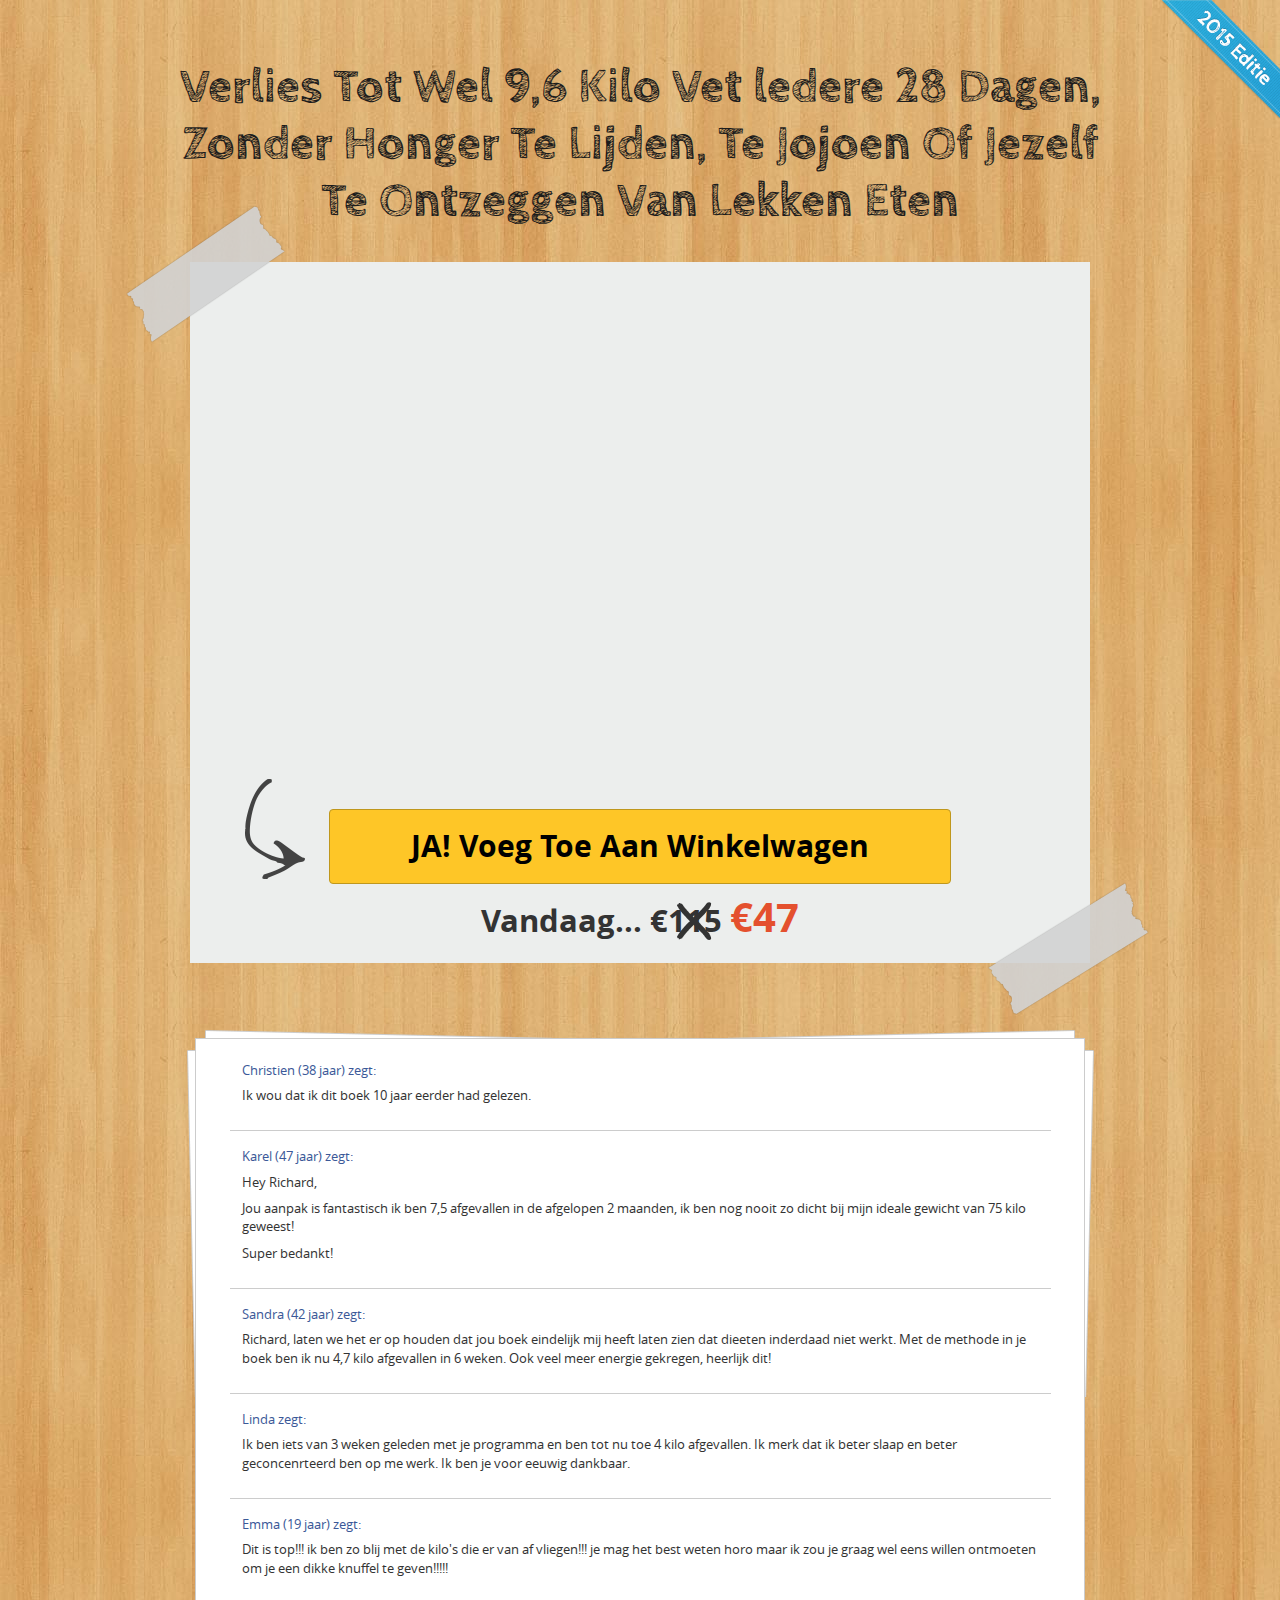
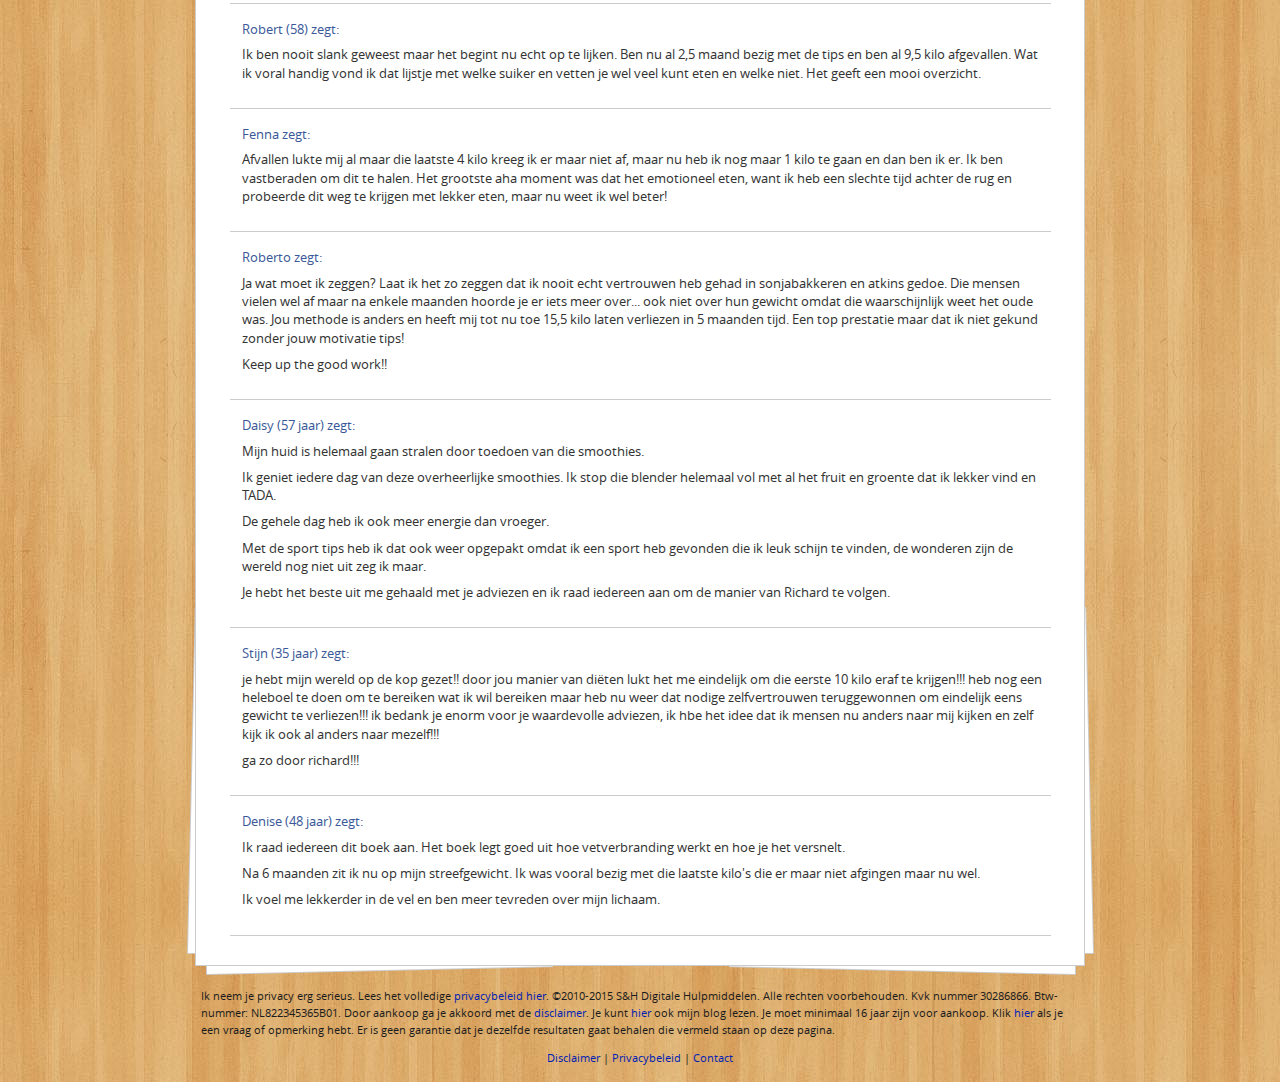
<file: newdesign/indexv5_simpler.html>
<!DOCTYPE html>
<!--[if IE 8]>    <html class="ie8"> <![endif]-->
<!--[if IE 9]>    <html class="ie9"> <![endif]-->
<!--[if gt IE 9]><!--> <html  class="no-js"> <!--<![endif]-->
   <head>
    <title>Landing page</title>
    <meta charset='utf-8'> 
    <meta name="viewport" content="width=device-width, initial-scale=1.0"> 
    <link href="css/screen.css" rel="stylesheet" media="screen">     
    <!--[if lt IE 9]>
      <script src="js/html5shiv.js"></script>
      <script src="js/respond.js"></script>
      <meta http-equiv="X-UA-Compatible" content="IE=edge">  
    <![endif]-->  
  </head>
  <body class="bg2">
  <!-- home, home4, home5,  -->
  
  <div class="icon-top-right-ribbon"></div><!-- /.top-right-ribbon -->  
    <div class="page-header">
      <div class="container">
        <h1 class="top">Verlies Tot Wel 9,6 Kilo Vet ledere 28 Dagen, Zonder Honger Te Lijden, Te Jojoen Of Jezelf Te Ontzeggen Van Lekken Eten</h1>
        
          <div class="white-wrap">
            <div class="frame-1 frame-3">
              <span class="icon-bottom-sticker"></span>
              <span class="icon-top-sticker"></span>

              <div class="embed-responsive embed-responsive-16by9">
                <iframe class="embed-responsive-item" src="http://www.youtube.com/embed/YhelchLS79U?rel=0&amp;autohide=1&amp;theme=light&amp;showsearch=0&amp;version=3&amp;sho1winfo=0&amp;modestbranding=1&amp;title=''&amp;autoplay=1&amp;wmode=opaque&amp;controls=0&amp;howinfo=0&amp;yt:crop=16:9"></iframe>
              </div>

            </div><!-- /.wrap -->
            <div class="btn-holder whiter">
              <div class="container">
                <a href="#" title="" class="btn btn-warning">JA! Voeg Toe Aan Winkelwagen</a>
                <p>Vandaag... <span class="strike">€115</span> <span class="red">€47</span></p>
              </div>
            </div>
          </div><!-- /.white-wrap -->  

      </div><!-- /.container -->  
    </div><!-- /.page-header -->  
    
  

  <div class="comment-wrap">
    <div class="container"> 
      <ul class="comments-list">
        <li class="icon-top-left-border"></li>
        <li class="icon-top-right-border"></li>
        <li class="icon-right-top-border"></li>
        <li class="icon-right-bottom-border"></li>
        <li class="icon-left-bottom-border"></li>
        <li class="icon-left-top-border"></li>
        <li class="icon-bottom-left-border"></li>
        <li class="icon-bottom-right-border"></li>
        <!-- 
        <li class="comments-header clearfix">
          <span class="pull-left">1,372 Comments <i class="fa fa-caret-down"></i></span>
          <span class="pull-right"><a href="#" title="">Add a comment </a></span> 
        </li>
         -->
        <li class="media">
          
          <div class="media-body">
            <p class="author">Christien (38 jaar) zegt:</p>
            <p class="text">Ik wou dat ik dit boek 10 jaar eerder had gelezen.</p>

          </div>
        </li><!-- /.media-item -->  
        <li class="media">
          
          <div class="media-body">
            <p class="author">Karel (47 jaar) zegt:</p>
            <p class="text">Hey Richard,</p> <p class="text"> Jou aanpak is fantastisch ik ben 7,5 afgevallen in de afgelopen 2 maanden, ik ben nog nooit zo dicht bij mijn ideale gewicht van 75 kilo geweest!</p> <p class="text">  Super bedankt!</p> 
          </div>
        </li><!-- /.media-item -->  
        <li class="media">
          
          <div class="media-body">
            <p class="author">Sandra (42 jaar) zegt:</p>
            <p class="text">Richard, laten we het er op houden dat jou boek eindelijk mij heeft laten zien dat dieeten inderdaad niet werkt. Met de methode in je boek ben ik nu 4,7 kilo afgevallen in 6 weken. Ook veel meer energie gekregen, heerlijk dit!</p> 
          </div>
        </li><!-- /.media-item -->  
        <li class="media">
          
          <div class="media-body">
            <p class="author">Linda zegt:</p>
            <p class="text">Ik ben iets van 3 weken geleden met je programma en ben tot nu toe 4 kilo afgevallen. Ik merk dat ik beter slaap en beter geconcenrteerd ben op me werk. Ik ben je voor eeuwig dankbaar. </p> 
          </div>
        </li><!-- /.media-item -->  
        <li class="media">
          
          <div class="media-body">
            <p class="author">Emma (19 jaar) zegt:</p>
            <p class="text"> Dit is top!!! ik ben zo blij met de kilo's die er van af vliegen!!! je mag het best weten horo maar ik zou je graag wel eens willen ontmoeten om je een dikke knuffel te geven!!!!! </p> 
          </div>
        </li><!-- /.media-item -->  
        <li class="media">
          
          <div class="media-body">
            <p class="author">Robert (58) zegt:</p>
            <p class="text"> Ik ben nooit slank geweest maar het begint nu echt op te lijken. Ben nu al 2,5 maand bezig met de tips en ben al 9,5 kilo afgevallen. Wat ik voral handig vond ik dat lijstje met welke suiker en vetten je wel veel kunt eten en welke niet. Het geeft een mooi overzicht. </p> 
          </div>
        </li><!-- /.media-item -->  
        <li class="media">
          
          <div class="media-body">
            <p class="author">Fenna zegt:</p>
            <p class="text"> Afvallen lukte mij al maar die laatste 4 kilo kreeg ik er maar niet af, maar nu heb ik nog maar 1 kilo te gaan en dan ben ik er. Ik ben vastberaden om dit te halen. Het grootste aha moment was dat het emotioneel eten, want ik heb een slechte tijd achter de rug en probeerde dit weg te krijgen met lekker eten, maar nu weet ik wel beter! </p> 
          </div>
        </li><!-- /.media-item -->  
        <li class="media">
          
          <div class="media-body">
            <p class="author">Roberto zegt:</p>
            <p class="text">Ja wat moet ik zeggen? Laat ik het zo zeggen dat ik nooit echt vertrouwen heb gehad in sonjabakkeren en atkins gedoe. Die mensen vielen wel af maar na enkele maanden hoorde je er iets meer over... ook niet over hun gewicht omdat die waarschijnlijk weet het oude was. Jou methode is anders en heeft mij tot nu toe 15,5 kilo laten verliezen in 5 maanden tijd. Een top prestatie maar dat ik niet gekund zonder jouw motivatie tips!</p> <p class="text"> Keep up the good work!! </p> 
          </div>
        </li><!-- /.media-item -->  
        <li class="media">
          
          <div class="media-body">
            <p class="author">Daisy (57 jaar) zegt:</p>
            <p class="text"> Mijn huid is helemaal gaan stralen door toedoen van die smoothies. </p> <p class="text">  Ik geniet iedere dag van deze overheerlijke smoothies. Ik stop die blender helemaal vol met al het fruit en groente dat ik lekker vind en TADA. </p><p class="text"> De gehele dag heb ik ook meer energie dan vroeger. </p> <p class="text">  Met de sport tips heb ik dat ook weer opgepakt omdat ik een sport heb gevonden die ik leuk schijn te vinden, de wonderen zijn de wereld nog niet uit zeg ik maar. </p> <p class="text">  Je hebt het beste uit me gehaald met je adviezen en ik raad iedereen aan om de manier van Richard te volgen.</p> 
          </div>
        </li><!-- /.media-item -->  
        <li class="media">
          
          <div class="media-body">
            <p class="author">Stijn (35 jaar) zegt:</p>
            <p class="text"> je hebt mijn wereld op de kop gezet!! door jou manier van diëten lukt het me eindelijk om die eerste 10 kilo eraf te krijgen!!! heb nog een heleboel te doen om te bereiken wat ik wil bereiken maar heb nu weer dat nodige zelfvertrouwen teruggewonnen om eindelijk eens gewicht te verliezen!!! ik bedank je enorm voor je waardevolle adviezen, ik hbe het idee dat ik mensen nu anders naar mij kijken en zelf kijk ik ook al anders naar mezelf!!! </p> <p class="text"> ga zo door richard!!! </p> 
          </div>
        </li><!-- /.media-item -->  
        <li class="media">
          
          <div class="media-body">
            <p class="author">Denise (48 jaar) zegt:</p>
            <p class="text"> Ik raad iedereen dit boek aan. Het boek legt goed uit hoe vetverbranding werkt en hoe je het versnelt. </p> <p class="text"> Na 6 maanden zit ik nu op mijn streefgewicht. Ik was vooral bezig met die laatste kilo's die er maar niet afgingen maar nu wel. </p> <p class="text">  Ik voel me lekkerder in de vel en ben meer tevreden over mijn lichaam. </p> 
          </div>
        </li><!-- /.media-item -->
        <!-- 
        <li class="comments-footer">
          <p>View 10 more <i class="fa fa-caret-down"></i></p> 
        </li>  
         -->
      </ul><!-- /.media-list --> 
    </div>
  </div>

  <footer>
    <div class="container">
      <p>Ik neem je privacy erg serieus. Lees het volledige <a href="http://vetverbrandgeheimen.nl/privacybeleid/" target="_blank">privacybeleid hier</a>. &copy;2010-2015 S&amp;H Digitale Hulpmiddelen. Alle rechten voorbehouden. Kvk nummer 30286866.   Btw-nummer: NL822345365B01. Door aankoop ga je akkoord met de <a href="http://vetverbrandgeheimen.nl/disclaimer/" target="_blank">disclaimer</a>. Je kunt <a href="http://afvallentips.nl">hier</a> ook mijn blog lezen. Je moet minimaal 16 jaar zijn voor aankoop.   Klik <a href="http://vetverbrandgeheimen.nl/contactformulier/" target="_blank">hier</a> als je een vraag of opmerking hebt. Er is geen garantie dat je dezelfde resultaten gaat behalen die vermeld staan op deze pagina.</p>
      <p class="text-center"><a href="http://vetverbrandgeheimen.nl/disclaimer/" target="_blank">Disclaimer</a> | <a href="http://vetverbrandgeheimen.nl/privacybeleid/" target="_blank">Privacybeleid</a> | <a href="http://vetverbrandgeheimen.nl/contactformulier/" target="_blank">Contact</a></p> 
    </div>
  </footer>


  <script src="js/jquery.min.js"></script>
  <script src="js/bootstrap.js"></script> 
  <script src="js/custom.js"></script>

  </body>
</html>
</file>
<file: newdesign/css/screen.css>
@import url(bootstrap.css);
@import url(font-awesome.css);
@import url(b.utils.css);
@font-face {
  font-family: "OSL";
  src: url("../fonts/opensans-light-webfont.eot");
  src: url("../fonts/opensans-light-webfont.eot?#iefix") format("embedded-opentype"), url("../fonts/opensans-light-webfont.woff") format("woff"), url("../fonts/opensans-light-webfont.ttf") format("truetype"), url("../fonts/opensans-light-webfont.svg#$font-file") format("svg");
  font-weight: normal;
  font-style: normal; }
@font-face {
  font-family: "OSR";
  src: url("../fonts/opensans-regular-webfont.eot");
  src: url("../fonts/opensans-regular-webfont.eot?#iefix") format("embedded-opentype"), url("../fonts/opensans-regular-webfont.woff") format("woff"), url("../fonts/opensans-regular-webfont.ttf") format("truetype"), url("../fonts/opensans-regular-webfont.svg#$font-file") format("svg");
  font-weight: normal;
  font-style: normal; }
@font-face {
  font-family: "OSB";
  src: url("../fonts/opensans-bold-webfont.eot");
  src: url("../fonts/opensans-bold-webfont.eot?#iefix") format("embedded-opentype"), url("../fonts/opensans-bold-webfont.woff") format("woff"), url("../fonts/opensans-bold-webfont.ttf") format("truetype"), url("../fonts/opensans-bold-webfont.svg#$font-file") format("svg");
  font-weight: normal;
  font-style: normal; }
@font-face {
  font-family: "CSB";
  src: url("../fonts/cabinsketch-bold-webfont.eot");
  src: url("../fonts/cabinsketch-bold-webfont.eot?#iefix") format("embedded-opentype"), url("../fonts/cabinsketch-bold-webfont.woff") format("woff"), url("../fonts/cabinsketch-bold-webfont.ttf") format("truetype"), url("../fonts/cabinsketch-bold-webfont.svg#$font-file") format("svg");
  font-weight: normal;
  font-style: normal; }
.icon, .icon-arrow, .icon-bottom-left-border, .icon-bottom-right-border, .icon-bottom-sticker, .icon-eraser, .icon-krest, .icon-left-bottom-border, .icon-left-top-border, .icon-pencil, .icon-right-bottom-border, .icon-right-top-border, .icon-top-left-border, .icon-top-right-border, .icon-top-right-ribbon, .icon-top-sticker, .btn-holder .btn-warning:before, .btn-holder p .strike:before {
  background-image: url('../img/icon-s8568f77846.png');
  background-repeat: no-repeat; }

.icon-arrow {
  background-position: 0 0;
  height: 100px;
  width: 60px; }

.icon-bottom-left-border {
  background-position: -160px 0;
  height: 13px;
  width: 351px; }

.icon-bottom-right-border {
  background-position: -611px 0;
  height: 13px;
  width: 351px; }

.icon-bottom-sticker {
  background-position: -1062px 0;
  height: 133px;
  width: 162px; }

.icon-eraser {
  background-position: -1324px 0;
  height: 139px;
  width: 42px; }

.icon-krest {
  background-position: -1466px 0;
  height: 38px;
  width: 35px; }

.icon-left-bottom-border {
  background-position: -1601px 0;
  height: 351px;
  width: 13px; }

.icon-left-top-border {
  background-position: -1714px 0;
  height: 351px;
  width: 13px; }

.icon-pencil {
  background-position: -1827px 0;
  height: 396px;
  width: 39px; }

.icon-right-bottom-border {
  background-position: -1966px 0;
  height: 351px;
  width: 13px; }

.icon-right-top-border {
  background-position: -2079px 0;
  height: 351px;
  width: 13px; }

.icon-top-left-border {
  background-position: -2192px 0;
  height: 13px;
  width: 351px; }

.icon-top-right-border {
  background-position: -2643px 0;
  height: 13px;
  width: 351px; }

.icon-top-right-ribbon {
  background-position: -3094px 0;
  height: 120px;
  width: 119px; }

.icon-top-sticker {
  background-position: -3313px 0;
  height: 138px;
  width: 160px; }

.icon, .icon-arrow, .icon-bottom-left-border, .icon-bottom-right-border, .icon-bottom-sticker, .icon-eraser, .icon-krest, .icon-left-bottom-border, .icon-left-top-border, .icon-pencil, .icon-right-bottom-border, .icon-right-top-border, .icon-top-left-border, .icon-top-right-border, .icon-top-right-ribbon, .icon-top-sticker, .btn-holder .btn-warning:before, .btn-holder p .strike:before {
  display: inline-block; }

/* Define general styling
Main elements */
body {
  width: 100%;
  max-width: 100%;
  font-family: 'OSR', Arial, Arial;
  position: relative; }
  html.ie8 body {
    min-width: 990px; }

/* Typographic */
h1, h2, h3, h4, h5, h6 {
  line-height: 120%;
  text-align: center;
  color: inherit;
  max-width: 100%;
  font-weight: normal;
  font-family: 'AMB'; }

strong {
  font-family: 'OSB', Arial; }

p, dd, dt, cite, address {
  line-height: 190%;
  margin-bottom: 20px;
  padding: 0;
  font-size: 1em;
  color: inherit;
  max-width: 100%; }

.outlined, .outlined div {
  outline: 1px solid red; }

.container {
  margin: auto;
  max-width: 940px; }

.img-responsive {
  margin: auto;
  display: block; }

body.bg1 {
  background: url(../img/body-bg-1.png) #ccc; }
body.bg2 {
  background: url(../img/body-bg-2.jpg) #deb071; }

.icon-top-right-ribbon {
  position: fixed;
  right: 0;
  top: 0;
  z-index: 1000; }

.page-header {
  margin: 0;
  padding: 35px 0 10px 0;
  border: 0; }
  .page-header .container {
    max-width: 990px; }
  .page-header h1.top {
    font-family: "CSB";
    text-align: center;
    color: #484848;
    font-size: 3.4em; }
    body.bg2 .page-header h1.top {
      color: #1c1c1c; }
  .page-header .frame-1 {
    position: relative;
    margin: 44px auto 10px auto;
    background: url(../img/frame-1.png) no-repeat center;
    height: 519px;
    max-width: 889px;
    z-index: 10;
    box-sizing: border-box;
    padding-left: 9px;
    padding-right: 9px;
    padding-top: 40px; }
    @media (max-width: 768px) {
      .page-header .frame-1 {
        width: 100%;
        height: auto;
        border: 2px solid #333333;
        background: none; } }
    .page-header .frame-1 iframe {
      margin-top: -40px;
      z-index: 10;
      left: -2px; }
    .page-header .frame-1 span.icon-pencil {
      position: absolute;
      top: 53px;
      left: -39px;
      z-index: 11000; }
      @media (max-width: 768px) {
        .page-header .frame-1 span.icon-pencil {
          left: 0;
          top: -40px; } }
    .page-header .frame-1 span.icon-eraser {
      position: absolute;
      top: 189px;
      right: -40px;
      z-index: 1100; }
      @media (max-width: 768px) {
        .page-header .frame-1 span.icon-eraser {
          right: 0;
          top: 90px; } }
    .page-header .frame-1.frame-2 {
      margin: 44px auto 10px auto;
      background: url(../img/frame-2.png) no-repeat center;
      height: 570px;
      max-width: 885px; }
      @media (max-width: 768px) {
        .page-header .frame-1.frame-2 {
          width: 100%;
          height: auto;
          border: 2px solid #333333;
          background: none; } }
    .page-header .frame-1.frame-3 {
      margin: 32px auto 0px auto;
      background: transparent;
      height: 530px;
      max-width: 902px; }
      @media (max-width: 768px) {
        .page-header .frame-1.frame-3 {
          width: 100%;
          height: 330px;
          border: 6px solid #eceeed;
          background: none; } }
      .page-header .frame-1.frame-3 span.icon-bottom-sticker {
        position: absolute;
        bottom: -223px;
        right: -59px;
        z-index: 100; }
        @media (max-width: 768px) {
          .page-header .frame-1.frame-3 span.icon-bottom-sticker {
            display: none; } }
      .page-header .frame-1.frame-3 span.icon-top-sticker {
        position: absolute;
        top: -57px;
        left: -64px;
        z-index: 100; }
        @media (max-width: 768px) {
          .page-header .frame-1.frame-3 span.icon-top-sticker {
            display: none; } }

.white-wrap {
  background: #eceeed;
  max-width: 900px;
  margin: auto;
  margin-bottom: 22px; }

.btn-holder {
  position: relative;
  text-align: center;
  margin: 36px 0 30px 0; }
  .btn-holder.whiter {
    margin: 0; }
    .btn-holder.whiter .container {
      padding: 17px 10px 8px 10px; }
    .btn-holder.whiter .btn-warning:before {
      top: -31px;
      left: -85px; }
      @media (max-width: 768px) {
        .btn-holder.whiter .btn-warning:before {
          display: none; } }
  .btn-holder .btn-warning {
    white-space: normal;
    position: relative;
    background: #fec627;
    font-family: 'OSB';
    color: #000;
    margin: auto;
    display: block;
    max-width: 622px;
    border-color: #bf971d;
    padding: 15px 25px;
    font-size: 2.15em; }
    .btn-holder .btn-warning:before {
      content: '';
      background-position: 0 0;
      height: 100px;
      width: 60px;
      position: absolute;
      top: -42px;
      left: -82px; }
      @media (max-width: 768px) {
        .btn-holder .btn-warning:before {
          display: none; } }
  .btn-holder p {
    font-family: "OSB";
    text-align: center;
    color: #333333;
    margin: 4px auto;
    font-size: 2.2em; }
    .btn-holder p .strike {
      position: relative; }
      .btn-holder p .strike:before {
        content: '';
        position: absolute;
        top: 3px;
        left: 27px;
        background-position: -1466px 0;
        height: 38px;
        width: 35px; }
    .btn-holder p .red {
      color: #e4502e;
      font-size: 1.3em; }

.comment-wrap {
  margin-top: 33px; }
  .comment-wrap .container {
    max-width: 920px; }
  .comment-wrap .comments-list {
    background: #fff;
    border: 1px solid #cccccc;
    padding: 25px 10px 10px 10px;
    margin: 10px auto;
    list-style-type: none;
    position: relative; }
    .comment-wrap .comments-list .icon-top-left-border {
      position: absolute;
      top: -13px;
      left: 5px;
      border-bottom: 1px solid #cccccc; }
      @media (max-width: 768px) {
        .comment-wrap .comments-list .icon-top-left-border {
          display: none; } }
    .comment-wrap .comments-list .icon-top-right-border {
      position: absolute;
      top: -13px;
      right: 5px;
      border-bottom: 1px solid #cccccc; }
      @media (max-width: 768px) {
        .comment-wrap .comments-list .icon-top-right-border {
          display: none; } }
    .comment-wrap .comments-list .icon-right-top-border {
      position: absolute;
      top: 7px;
      right: -13px;
      border-left: 1px solid #cccccc; }
    .comment-wrap .comments-list .icon-right-bottom-border {
      position: absolute;
      bottom: 7px;
      right: -13px;
      border-left: 1px solid #cccccc; }
    .comment-wrap .comments-list .icon-left-top-border {
      position: absolute;
      top: 7px;
      left: -13px;
      border-right: 1px solid #cccccc; }
    .comment-wrap .comments-list .icon-left-bottom-border {
      position: absolute;
      bottom: 7px;
      left: -13px;
      border-right: 1px solid #cccccc; }
    .comment-wrap .comments-list .icon-bottom-left-border {
      position: absolute;
      bottom: -13px;
      left: 6px;
      border-top: 1px solid #cccccc; }
      @media (max-width: 768px) {
        .comment-wrap .comments-list .icon-bottom-left-border {
          display: none; } }
    .comment-wrap .comments-list .icon-bottom-right-border {
      position: absolute;
      bottom: -13px;
      right: 4px;
      border-top: 1px solid #cccccc; }
      @media (max-width: 768px) {
        .comment-wrap .comments-list .icon-bottom-right-border {
          display: none; } }
    .comment-wrap .comments-list .comments-header {
      font-family: 'OSB';
      border-bottom: 1px solid #cccccc;
      padding: 13px 2px 8px 2px;
      font-size: .9em;
      margin: auto;
      max-width: 821px;
      margin-bottom: 19px; }
      .comment-wrap .comments-list .comments-header a body.bg2 {
        color: #3b5998; }
    .comment-wrap .comments-list .media {
      margin: auto;
      max-width: 821px;
      margin-bottom: 19px;
      border-bottom: 1px solid #cccccc;
      padding: 0px 2px 18px 2px; }
      .comment-wrap .comments-list .media .media-body {
        padding-left: 10px; }
      .comment-wrap .comments-list .media .author {
        color: #3b5998;
        font-size: .96em;
        line-height: 100%;
        margin: 0px 0px 9px 0px;
        padding: 0; }
      .comment-wrap .comments-list .media .text {
        font-size: .96em;
        color: #333333;
        margin-bottom: 8px;
        line-height: 136%; }
      .comment-wrap .comments-list .media .links {
        font-size: .826em;
        color: #3b5998;
        margin: 0; }
    .comment-wrap .comments-list .comments-footer {
      border: 1px solid #d9e0eb;
      background: #edeff4;
      padding: 14px 15px;
      display: block;
      width: auto;
      font-size: .91em;
      max-width: 100%;
      margin-left: 24px;
      margin-right: 23px;
      margin-bottom: 24px; }
      .comment-wrap .comments-list .comments-footer p {
        color: #3b5998;
        margin: 0;
        line-height: 100%; }
      .comment-wrap .comments-list .comments-footer a {
        color: inherit; }
  .comment-wrap p {
    font-size: 1em;
    line-height: 150%;
    margin-bottom: 10px;
    color: #333333; }

/* Footer */
footer {
  margin: 11px auto 6px auto; }
  footer .container {
    max-width: 909px; }
  footer p {
    margin-bottom: 10px;
    font-size: .82em;
    line-height: 151%;
    color: #5b5b5b; }
    body.bg2 footer p {
      color: #1c1c1c; }
    footer p a {
      color: #3b5998;
      text-decoration: none; }
      body.bg2 footer p a {
        color: #0022b4; }

/* Media queries */
@media (max-width: 768px) {
  br {
    display: none; }

  /* Grid */
  .row {
    margin: 0; }

  .col-xs-1, .col-xs-2, .col-xs-3, .col-xs-4, .col-xs-5, .col-xs-6, .col-xs-7, .col-xs-8, .col-xs-9, .col-xs-10, .col-xs-11, .col-xs-12 {
    float: none;
    width: 100%; }

  h1, h2, h3, h4, p {
    word-wrap: break-word; } }
@media (max-width: 480px) {
  p {
    word-wrap: break-word; } }
a:hover,
a:focus,
a,
i,
.btn,
.btn:hover,
.btn:focus {
  transition: all 0.8s ease;
  -webkit-transition: all 0.8s ease;
  -moz-transition: all 0.8s ease;
  -o-transition: all 0.8s ease; }
</file>
<file: css/screen.css>
@import url(bootstrap.css);
@font-face {
  font-family: "OSL";
  src: url("../fonts/opensans-light-webfont.eot");
  src: url("../fonts/opensans-light-webfont.eot?#iefix") format("embedded-opentype"), url("../fonts/opensans-light-webfont.woff") format("woff"), url("../fonts/opensans-light-webfont.ttf") format("truetype"), url("../fonts/opensans-light-webfont.svg#$font-file") format("svg");
  font-weight: normal;
  font-style: normal; }
@font-face {
  font-family: "OSR";
  src: url("../fonts/opensans-regular-webfont.eot");
  src: url("../fonts/opensans-regular-webfont.eot?#iefix") format("embedded-opentype"), url("../fonts/opensans-regular-webfont.woff") format("woff"), url("../fonts/opensans-regular-webfont.ttf") format("truetype"), url("../fonts/opensans-regular-webfont.svg#$font-file") format("svg");
  font-weight: normal;
  font-style: normal; }
@font-face {
  font-family: "OSB";
  src: url("../fonts/opensans-bold-webfont.eot");
  src: url("../fonts/opensans-bold-webfont.eot?#iefix") format("embedded-opentype"), url("../fonts/opensans-bold-webfont.woff") format("woff"), url("../fonts/opensans-bold-webfont.ttf") format("truetype"), url("../fonts/opensans-bold-webfont.svg#$font-file") format("svg");
  font-weight: normal;
  font-style: normal; }
@font-face {
  font-family: "LL";
  src: url("../fonts/lato-light-webfont.eot");
  src: url("../fonts/lato-light-webfont.eot?#iefix") format("embedded-opentype"), url("../fonts/lato-light-webfont.woff") format("woff"), url("../fonts/lato-light-webfont.ttf") format("truetype"), url("../fonts/lato-light-webfont.svg#$font-file") format("svg");
  font-weight: normal;
  font-style: normal; }
@font-face {
  font-family: "LR";
  src: url("../fonts/lato-regular-webfont.eot");
  src: url("../fonts/lato-regular-webfont.eot?#iefix") format("embedded-opentype"), url("../fonts/lato-regular-webfont.woff") format("woff"), url("../fonts/lato-regular-webfont.ttf") format("truetype"), url("../fonts/lato-regular-webfont.svg#$font-file") format("svg");
  font-weight: normal;
  font-style: normal; }
@font-face {
  font-family: "LI";
  src: url("../fonts/lato-italic-webfont.eot");
  src: url("../fonts/lato-italic-webfont.eot?#iefix") format("embedded-opentype"), url("../fonts/lato-italic-webfont.woff") format("woff"), url("../fonts/lato-italic-webfont.ttf") format("truetype"), url("../fonts/lato-italic-webfont.svg#$font-file") format("svg");
  font-weight: normal;
  font-style: normal; }
@font-face {
  font-family: "LB";
  src: url("../fonts/lato-bold-webfont.eot");
  src: url("../fonts/lato-bold-webfont.eot?#iefix") format("embedded-opentype"), url("../fonts/lato-bold-webfont.woff") format("woff"), url("../fonts/lato-bold-webfont.ttf") format("truetype"), url("../fonts/lato-bold-webfont.svg#$font-file") format("svg");
  font-weight: normal;
  font-style: normal; }
@font-face {
  font-family: "LBI";
  src: url("../fonts/lato-bolditalic-webfont.eot");
  src: url("../fonts/lato-bolditalic-webfont.eot?#iefix") format("embedded-opentype"), url("../fonts/lato-bolditalic-webfont.woff") format("woff"), url("../fonts/lato-bolditalic-webfont.ttf") format("truetype"), url("../fonts/lato-bolditalic-webfont.svg#$font-file") format("svg");
  font-weight: normal;
  font-style: normal; }
@font-face {
  font-family: "JS";
  src: url("../fonts/jennasue-webfont.eot");
  src: url("../fonts/jennasue-webfont.eot?#iefix") format("embedded-opentype"), url("../fonts/jennasue-webfont.woff") format("woff"), url("../fonts/jennasue-webfont.ttf") format("truetype"), url("../fonts/jennasue-webfont.svg#$font-file") format("svg");
  font-weight: normal;
  font-style: normal; }
.icon, .icon-gray-arrow, .icon-ribbon-blue, .icon-ribbon-green, .icon-ribbon-orange, .icon-trapnsparent-arrow, .page-header .ribbon, body.v2 .page-header .ribbon, body.v3 .page-header .ribbon, .after-info .arrow {
  background-image: url('../img/icon-s8f374959ae.png');
  background-repeat: no-repeat; }

.icon-gray-arrow {
  background-position: 0 0;
  height: 48px;
  width: 48px; }

.icon-ribbon-blue {
  background-position: -148px 0;
  height: 218px;
  width: 135px; }

.icon-ribbon-green {
  background-position: -383px 0;
  height: 218px;
  width: 135px; }

.icon-ribbon-orange {
  background-position: -618px 0;
  height: 218px;
  width: 135px; }

.icon-trapnsparent-arrow {
  background-position: -853px 0;
  height: 48px;
  width: 48px; }

.icon, .icon-gray-arrow, .icon-ribbon-blue, .icon-ribbon-green, .icon-ribbon-orange, .icon-trapnsparent-arrow, .page-header .ribbon, body.v2 .page-header .ribbon, body.v3 .page-header .ribbon, .after-info .arrow {
  display: inline-block; }

/* Main elements */
body {
  width: 100%;
  max-width: 100%;
  font-family: 'OSR', Arial; }

html.ie8 body {
  min-width: 990px; }

/* Typographic */
h1, h2, h3, h4, h5, h6 {
  line-height: 120%;
  text-align: center;
  color: inherit;
  max-width: 100%;
  font-weight: normal;
  font-family: 'OSR';
  color: inherit; }

strong {
  font-family: 'OSB';
  font-weight: bold; }

p, dd, dt, cite, address {
  line-height: 130%;
  margin-bottom: 16px;
  padding: 0;
  font-size: 1.36em;
  color: inherit;
  max-width: 100%; }

.outlined, .outlined div {
  outline: 1px solid red; }

.container {
  margin: auto;
  max-width: 1180px; }

.btn {
  white-space: normal; }
  .btn.btn-default {
    color: #fff;
    border-radius: 11px;
    border: 0;
    line-height: 312%;
    font-family: "LR";
    padding: 19px 18px 11px 16px;
    background: #4fb3f5;
    border-bottom: 6px solid #3e8dc2; }
    body.v2 .btn.btn-default {
      background: #00cc99;
      border-bottom: 6px solid #019973; }
    body.v3 .btn.btn-default {
      background: #fe6400;
      border-bottom: 6px solid #cc5200; }
    .btn.btn-default .top {
      color: #fff;
      display: block;
      font-size: 2em; }
    .btn.btn-default .bottom {
      color: #333333;
      font-size: 1.8em; }
    .btn.btn-default .underline {
      color: #387fae;
      text-decoration: line-through; }
      body.v2 .btn.btn-default .underline {
        color: #039773; }
      body.v3 .btn.btn-default .underline {
        color: #b94901; }
    @media (max-width: 768px) {
      .btn.btn-default {
        width: 100%; } }
    html.ie9 .btn.btn-default {
      filter: none; }
  .btn.btn:hover, .btn.btn:focus {
    box-shadow: 0 0 15px rgba(0, 0, 0, 0.5); }

.img-responsive {
  margin: auto;
  display: block; }

.top-slogan {
  border-bottom: 1px solid #cccccc;
  color: #333333; }
  .top-slogan h1 {
    font-family: "JS";
    margin: 0;
    padding: 12px 0px 4px 0px;
    line-height: 116%;
    font-size: 2.96em; }

.page-header {
  position: relative;
  width: 100%;
  height: 0;
  padding-bottom: 56.25% !important;
  position: relative;
  margin: 0;
  border: 0;
  overflow: hidden; }
  .page-header iframe {
    position: absolute;
    width: 100%;
    height: 100%;
    left: 0;
    top: -35px; }
  @media (max-width: 768px) {
    .page-header {
      height: auto;
      height: 315px; } }
  .page-header .ribbon {
    background-position: -148px 0;
    height: 218px;
    width: 135px;
    position: absolute;
    top: 151px;
    right: 0px; }
    body.v2 .page-header .ribbon {
      background-position: -383px 0;
      height: 218px;
      width: 135px; }
    body.v3 .page-header .ribbon {
      background-position: -618px 0;
      height: 218px;
      width: 135px; }
    @media (max-width: 768px) {
      .page-header .ribbon {
        top: 50%;
        margin-top: -119px; } }

.btn-holder {
  text-align: center;
  padding: 30px 0 30px 0;
  background: #f5f5f5; }

.gray-area {
  text-align: center;
  background: #666666;
  padding: 48px 0 35px 0;
  color: #fff;
  font-family: "LR"; }
  .gray-area p {
    font-size: 1.69em;
    margin-bottom: 27px; }
  .gray-area span.icon-trapnsparent-arrow {
    display: block;
    margin: auto; }

.testimonials {
  background: #f5f6f8;
  padding: 30px 0 31px 0;
  text-align: center; }
  @media (max-width: 768px) {
    .testimonials .container {
      padding: 0; } }
  .testimonials .well {
    background: #ffffff !important;
    color: #333333;
    border-color: #e9eaec;
    border-radius: 14px;
    padding: 20px 15px 10px 15px;
    margin-bottom: 30px; }
    @media (max-width: 768px) {
      .testimonials .well {
        min-height: 10px !important; } }
  .testimonials p {
    font-size: .96em;
    line-height: 130%;
    margin-bottom: 10px;
    color: #666666; }
    .testimonials p.name {
      text-transform: uppercase;
      color: #7cc3f7;
      font-size: 1.3em;
      margin-bottom: 10px;
      line-height: 151%; }
      body.v2 .testimonials p.name {
        color: #07bd8d; }
      body.v3 .testimonials p.name {
        color: #fd7426; }
    .testimonials p.big {
      color: #333333;
      font-family: "LBI";
      font-size: 2.4em;
      margin-bottom: 8px; }
      .testimonials p.big.lh {
        line-height: 113%;
        margin: 6px 0px 24px 0px; }
      .testimonials p.big.mb {
        margin-bottom: 42px; }
      .testimonials p.big.mb17 {
        margin-bottom: 17px; }
  .testimonials .col-xs-3 .well {
    padding-top: 24px;
    min-height: 290px; }
    @media (max-width: 979px) {
      .testimonials .col-xs-3 .well {
        min-height: 420px; } }
    .testimonials .col-xs-3 .well p.name {
      margin-bottom: 21px; }
  .testimonials .col-xs-6 .well {
    padding-top: 24px;
    min-height: 290px; }
    @media (max-width: 979px) {
      .testimonials .col-xs-6 .well {
        min-height: 400px; } }
    .testimonials .col-xs-6 .well p {
      margin-bottom: 20px; }
    .testimonials .col-xs-6 .well p.name {
      line-height: 151%;
      margin-bottom: 21px; }
  @media (max-width: 768px) {
    .testimonials br {
      display: none; } }

.after-info {
  background: url(../img/meditation-image.jpg) no-repeat top center;
  min-height: 629px;
  text-align: center;
  padding: 30px 0 40px 0;
  position: relative; }
  body.v2 .after-info {
    background: url(../img/sea-image.jpg) no-repeat top center; }
  body.v3 .after-info {
    background: url(../img/running-image.jpg) no-repeat top center; }
  @media (max-width: 480px) {
    .after-info {
      min-height: 10px; } }
  .after-info .arrow {
    background-position: 0 0;
    height: 48px;
    width: 48px;
    position: absolute;
    bottom: -24px;
    left: 50%;
    margin-left: -24px; }
  .after-info h3 {
    font-family: "LB";
    font-size: 2.12em;
    line-height: 150%;
    margin-top: 161px;
    margin-bottom: 26px; }
    @media (max-width: 480px) {
      .after-info h3 {
        margin-top: 40px;
        margin-bottom: 30px; } }
  .after-info .btn {
    margin: auto; }

footer {
  padding: 58px 0 17px 0;
  background: #333333;
  color: #ffffff; }
  footer p {
    text-align: center;
    margin-bottom: 26px;
    font-size: .93em;
    line-height: 200%; }
    footer p a {
      color: #4daceb;
      text-decoration: none; }
      body.v2 footer p a {
        color: #07bd8d; }
      body.v3 footer p a {
        color: #fd7426; }

@media (max-width: 768px) {
  br {
    display: none; }

  /* Grid */
  .row {
    margin: 0; }

  .col-xs-1, .col-xs-2, .col-xs-3, .col-xs-4, .col-xs-5, .col-xs-6, .col-xs-7, .col-xs-8, .col-xs-9, .col-xs-10, .col-xs-11, .col-xs-12 {
    float: none;
    width: 100%; }

  h1, h2, h3, h4, p {
    word-wrap: break-word; } }
@media (max-width: 480px) {
  p {
    word-wrap: break-word; } }
a:hover,
a:focus,
a,
.btn,
.btn:hover,
.btn:focus {
  transition: all 0.8s ease;
  -webkit-transition: all 0.8s ease;
  -moz-transition: all 0.8s ease;
  -o-transition: all 0.8s ease; }
</file>
